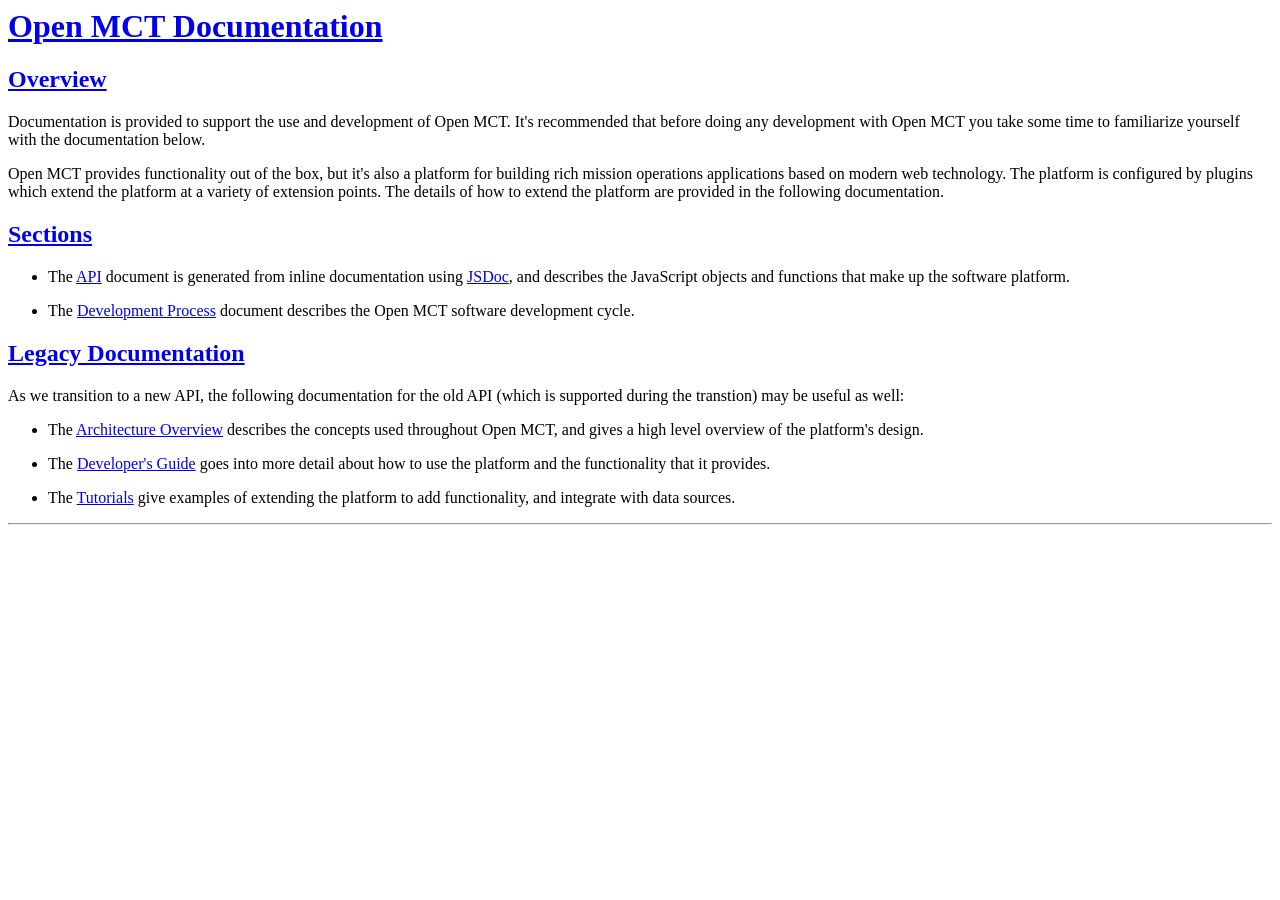
<file: docs/index.html>
<html>
    <head>
        <link rel="stylesheet"
              href="//nasa.github.io/openmct/static/res/css/styles.css">
        <link rel="stylesheet"
              href="//nasa.github.io/openmct/static/res/css/documentation.css">
    </head>
    <body>

<a name="open-mct-documentation" href="#open-mct-documentation"><h1 id="undefinedopen-mct-documentation">Open MCT Documentation</h1>
</a><a name="overview" href="#overview"><h2 id="undefinedoverview">Overview</h2>
</a><p> Documentation is provided to support the use and development of
 Open MCT. It&#39;s recommended that before doing
 any development with Open MCT you take some time to familiarize yourself
 with the documentation below.</p>
<p> Open MCT provides functionality out of the box, but it&#39;s also a platform for
 building rich mission operations applications based on modern web technology. 
 The platform is configured by plugins which extend the platform at a variety
 of extension points. The details of how to
 extend the platform are provided in the following documentation.</p>
<a name="sections" href="#sections"><h2 id="undefinedsections">Sections</h2>
</a><ul>
<li><p>The <a href="api/">API</a> document is generated from inline documentation 
using <a href="http://usejsdoc.org/">JSDoc</a>, and describes the JavaScript objects and
functions that make up the software platform.</p>
</li>
<li><p>The <a href="process/">Development Process</a> document describes the
Open MCT software development cycle.</p>
</li>
</ul>
<a name="legacy-documentation" href="#legacy-documentation"><h2 id="undefinedlegacy-documentation">Legacy Documentation</h2>
</a><p>As we transition to a new API, the following documentation for the old API
(which is supported during the transtion) may be useful as well:</p>
<ul>
<li><p>The <a href="architecture/">Architecture Overview</a> describes the concepts used
throughout Open MCT, and gives a high level overview of the platform&#39;s design.</p>
</li>
<li><p>The <a href="guide/">Developer&#39;s Guide</a> goes into more detail about how to use the
platform and the functionality that it provides.</p>
</li>
<li><p>The <a href="tutorials/">Tutorials</a> give examples of extending the platform to add
functionality, and integrate with data sources.</p>
</li>
</ul>
        <hr>
    </body>
</html>
</file>
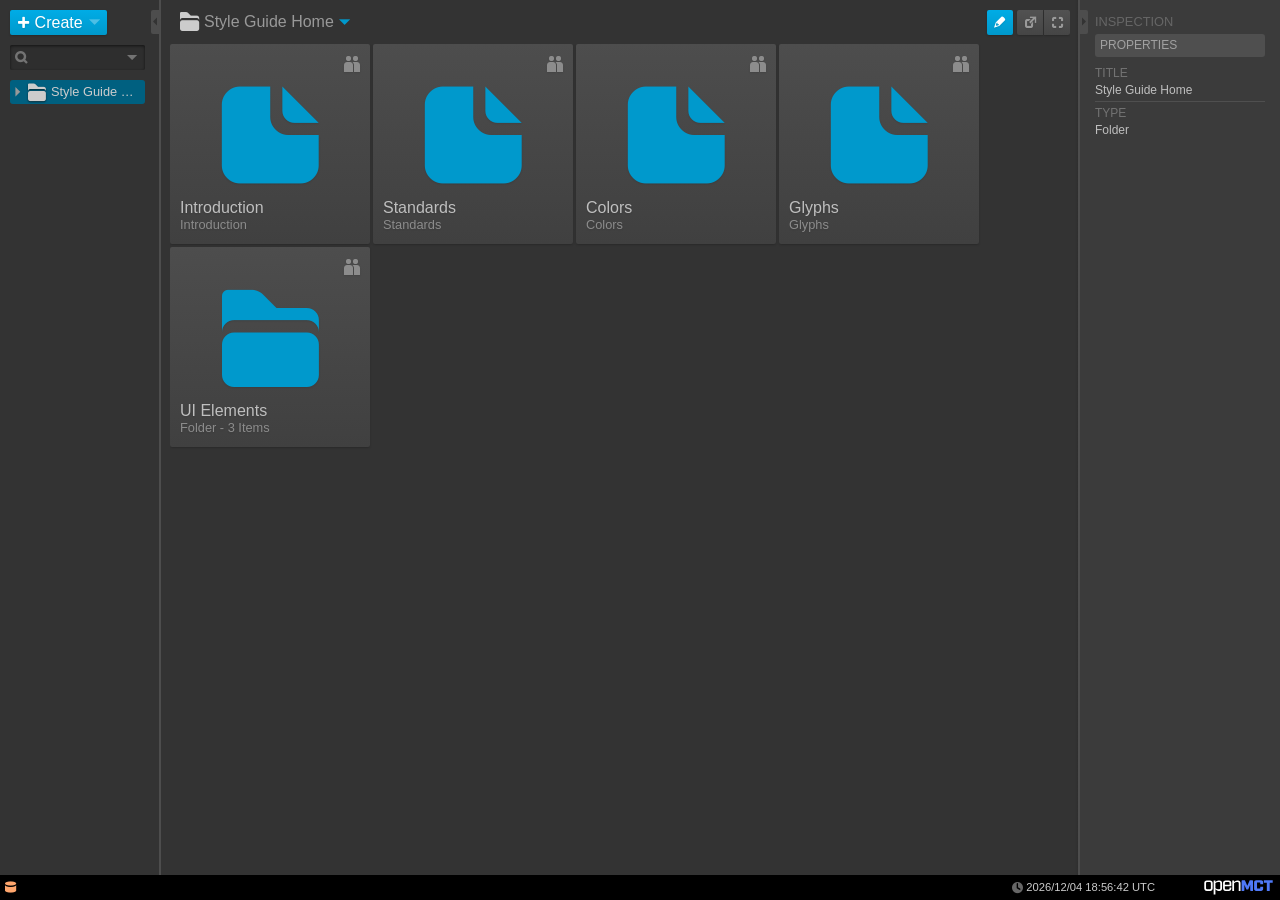
<file: style-guide/index.html>
<!--
 Open MCT, Copyright (c) 2014-2017, United States Government
 as represented by the Administrator of the National Aeronautics and Space
 Administration. All rights reserved.

 Open MCT is licensed under the Apache License, Version 2.0 (the
 "License"); you may not use this file except in compliance with the License.
 You may obtain a copy of the License at
 http://www.apache.org/licenses/LICENSE-2.0.

 Unless required by applicable law or agreed to in writing, software
 distributed under the License is distributed on an "AS IS" BASIS, WITHOUT
 WARRANTIES OR CONDITIONS OF ANY KIND, either express or implied. See the
 License for the specific language governing permissions and limitations
 under the License.

 Open MCT includes source code licensed under additional open source
 licenses. See the Open Source Licenses file (LICENSES.md) included with
 this source code distribution or the Licensing information page available
 at runtime from the About dialog for additional information.
-->
<!doctype html>
<html lang="en">
<head>
    <meta charset="utf-8">
    <meta name="viewport" content="width=device-width, initial-scale=1, maximum-scale=1, user-scalable=no">
    <title></title>
    <script src="require.js">
    </script>
    <script>
        var THIRTY_MINUTES = 30 * 60 * 1000;

        require(['openmct'], function (openmct) {
            [
                'example/styleguide'
            ].forEach(
                openmct.legacyRegistry.enable.bind(openmct.legacyRegistry)
            );
            openmct.install(openmct.plugins.LocalStorage());
            openmct.install(openmct.plugins.Espresso());
            openmct.start();
        });
    </script>
    <link rel="stylesheet" href="platform/commonUI/general/res/css/startup-base.css">
    <link rel="stylesheet" href="platform/commonUI/general/res/css/openmct.css">
    <link rel="icon" type="image/png" href="platform/commonUI/general/res/images/favicons/favicon-32x32.png" sizes="32x32">
    <link rel="icon" type="image/png" href="platform/commonUI/general/res/images/favicons/favicon-96x96.png" sizes="96x96">
    <link rel="icon" type="image/png" href="platform/commonUI/general/res/images/favicons/favicon-16x16.png" sizes="16x16">
    <link rel="shortcut icon" href="platform/commonUI/general/res/images/favicons/favicon.ico">
</head>
<body class="user-environ">
    <div class="l-splash-holder s-splash-holder">
        <div class="l-splash s-splash"></div>
    </div>
</body>
</html>
</file>
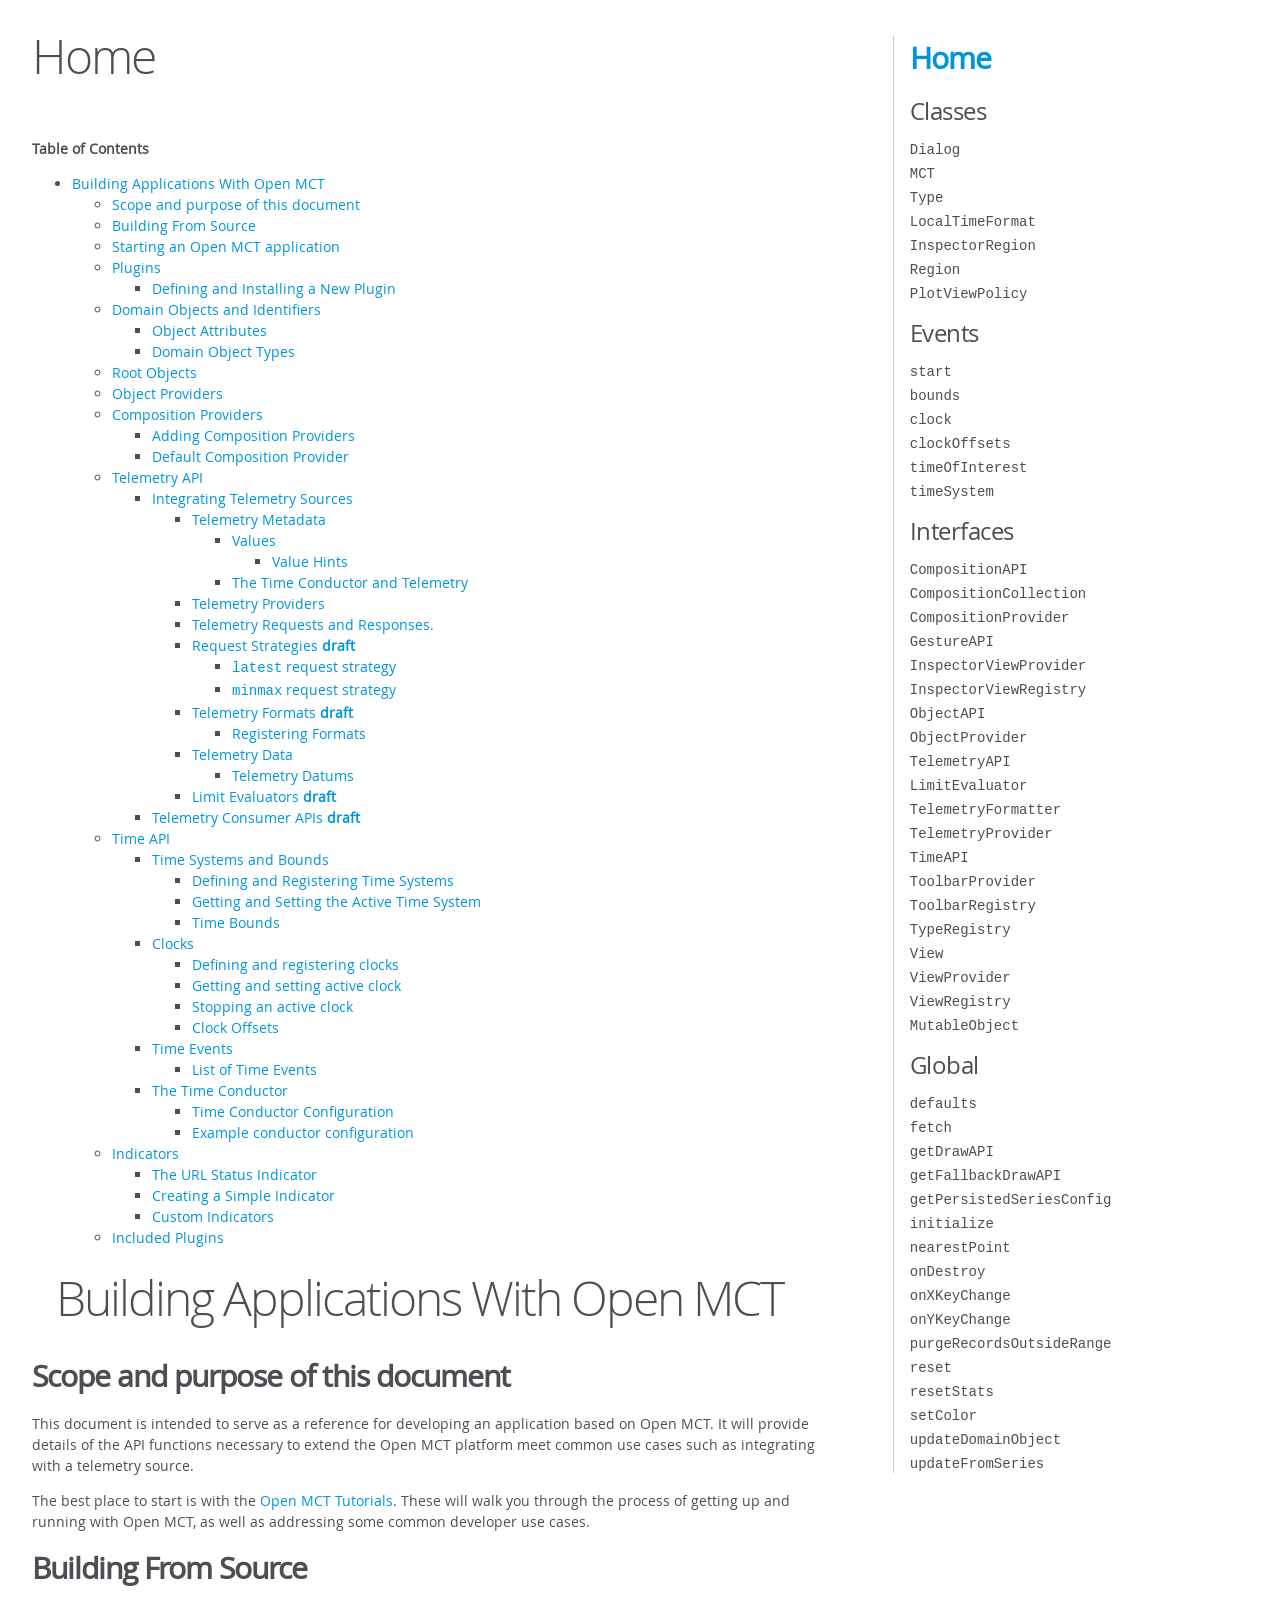
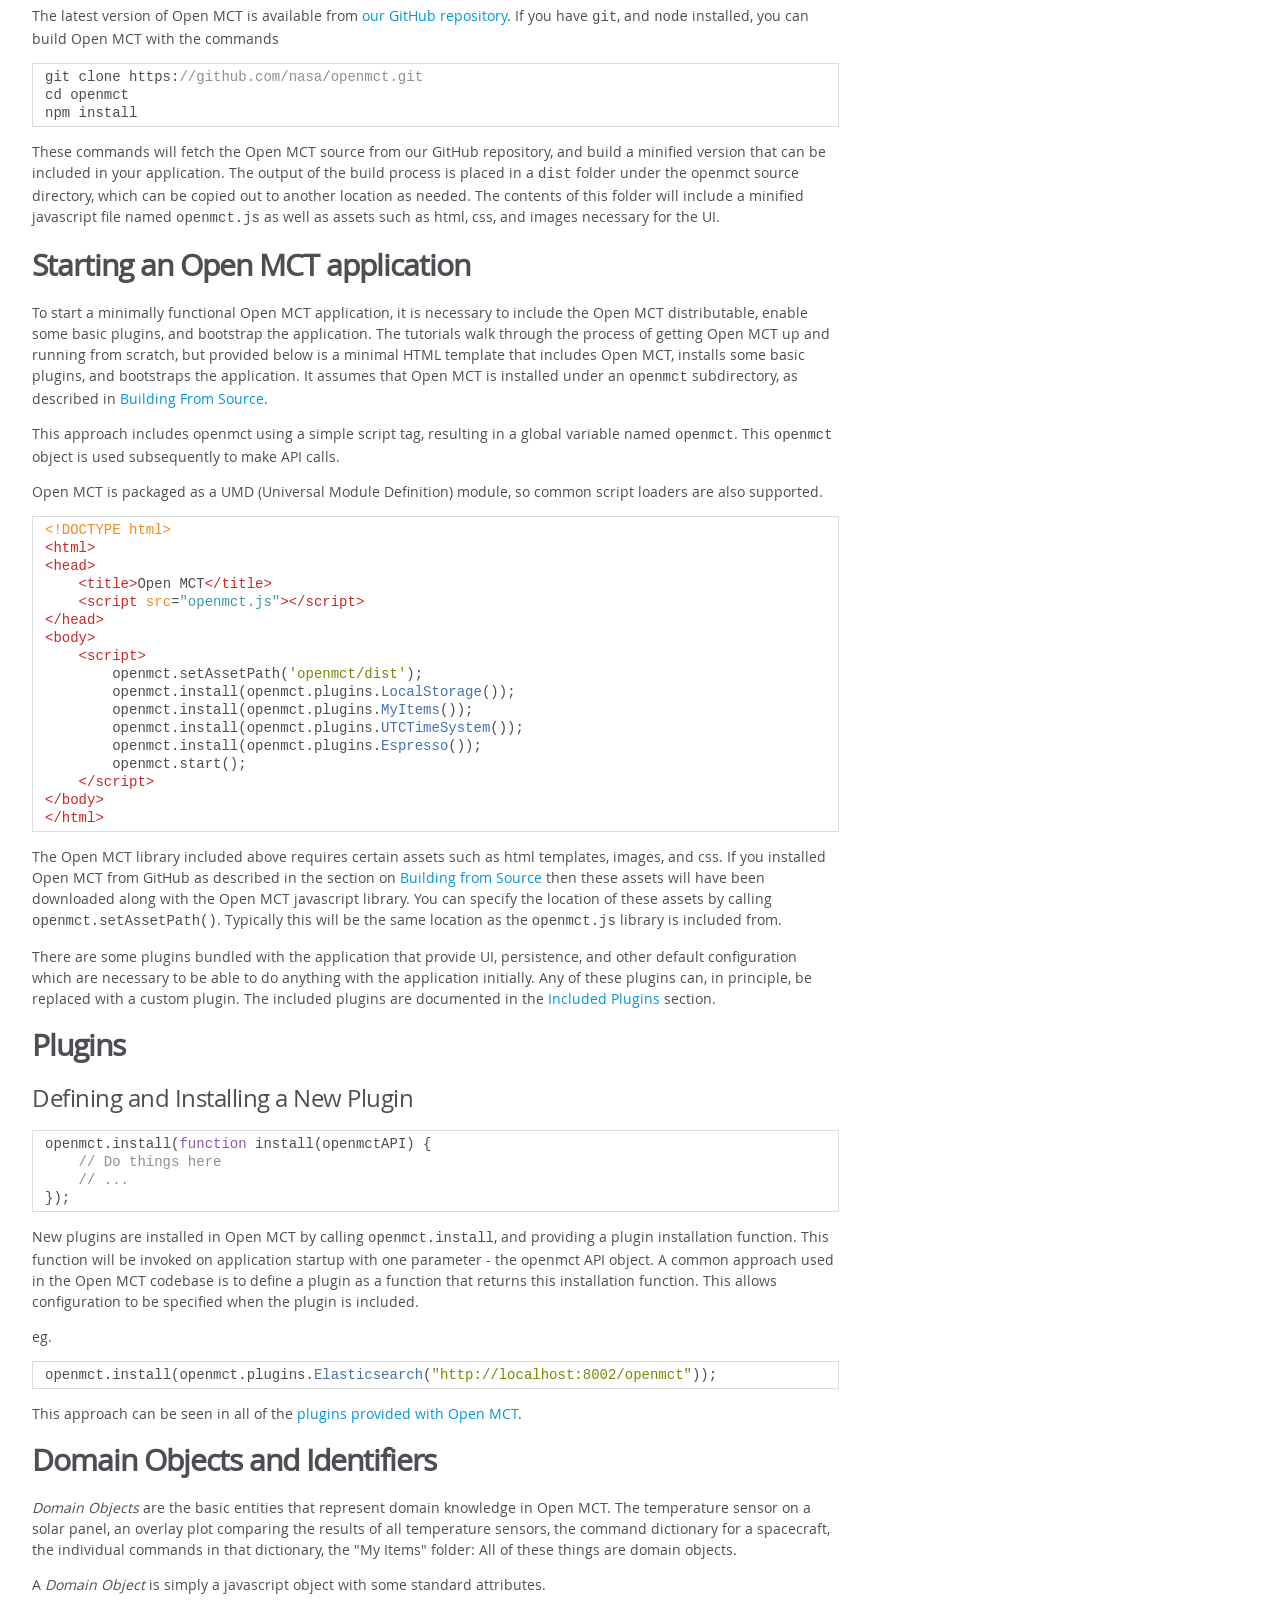
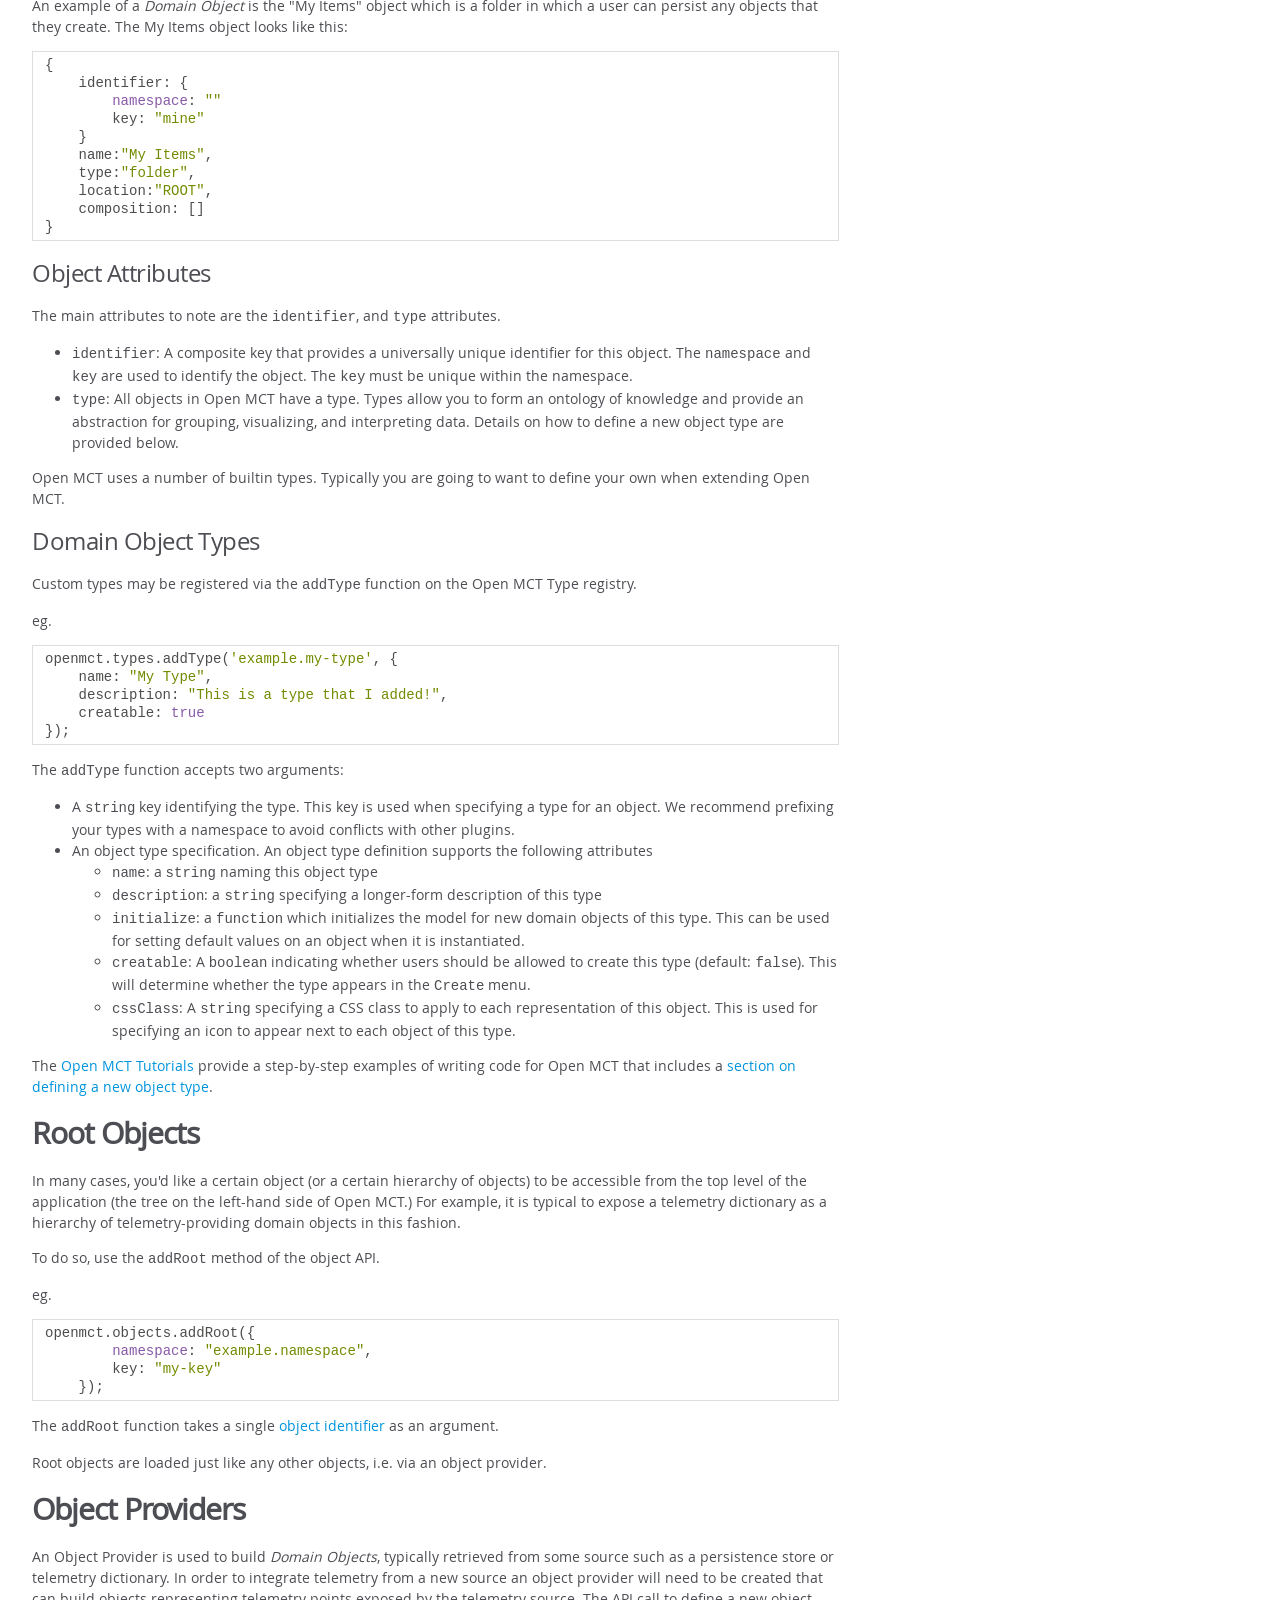
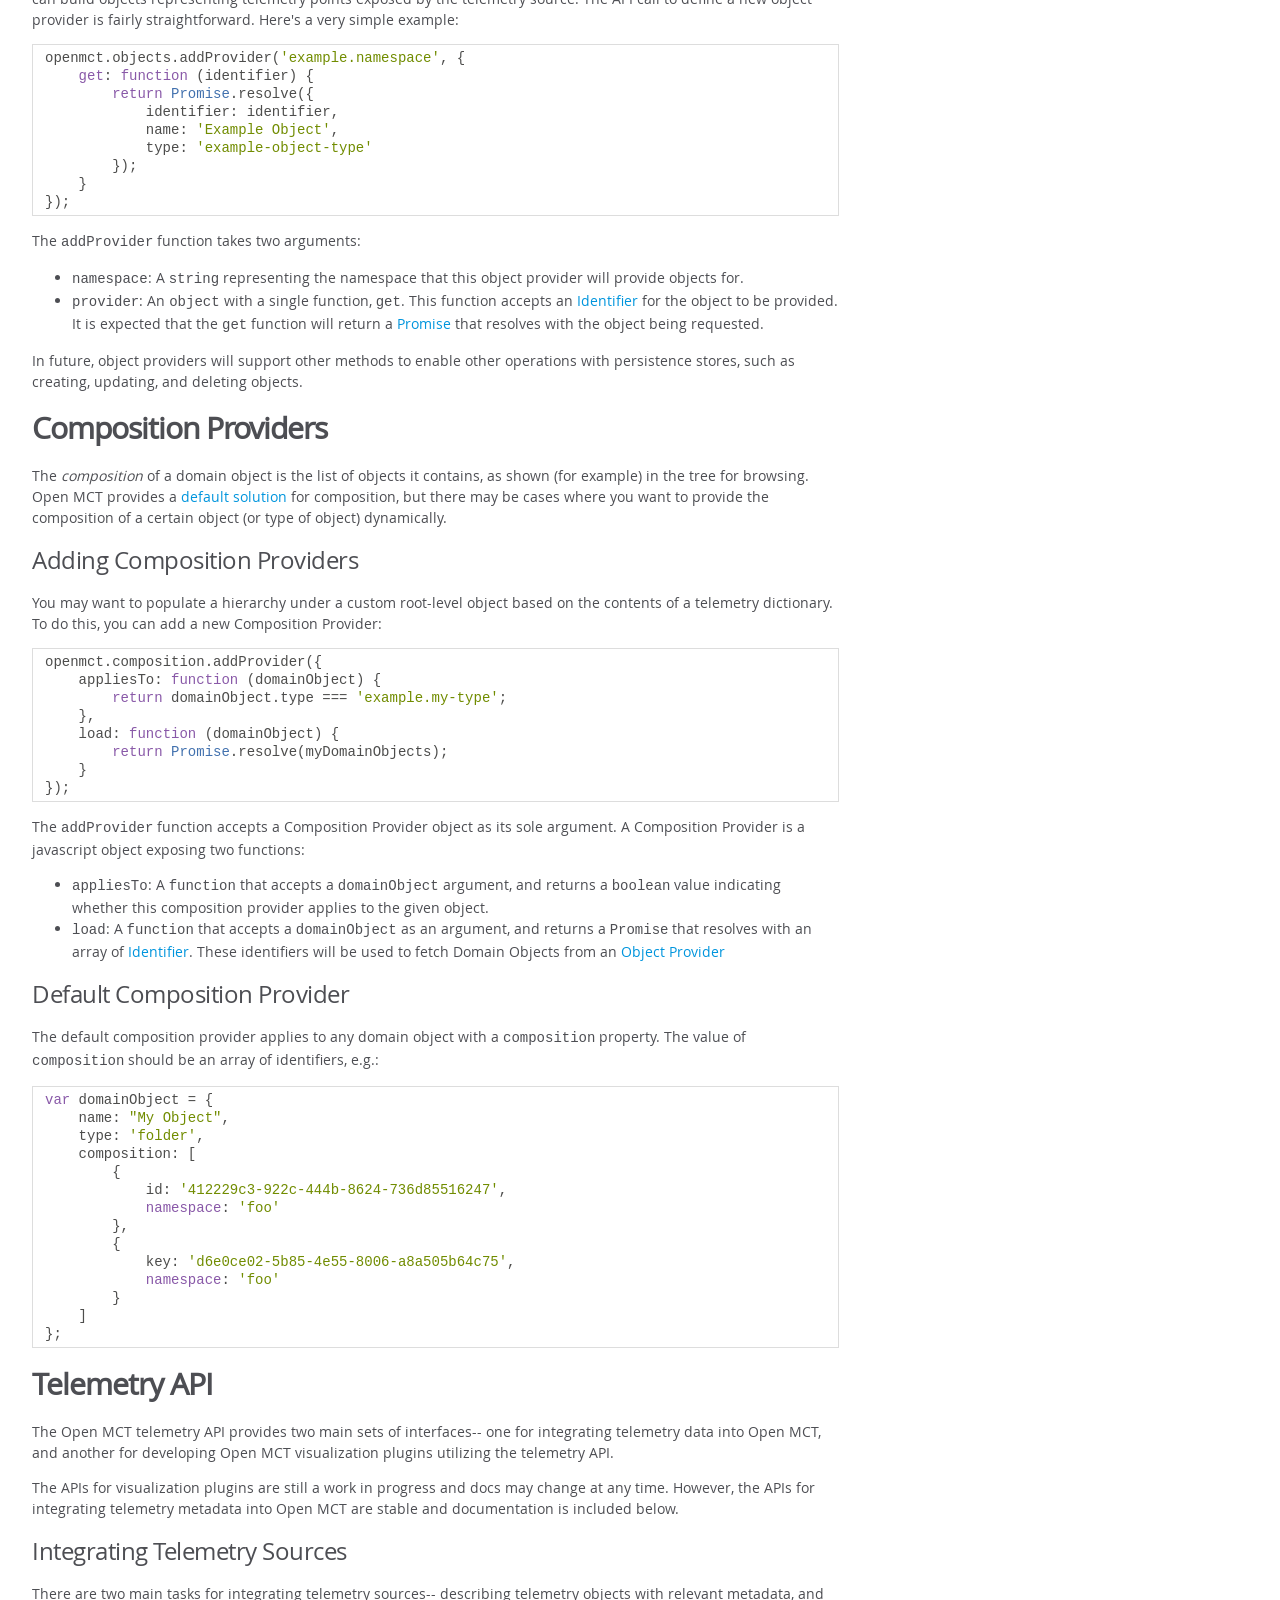
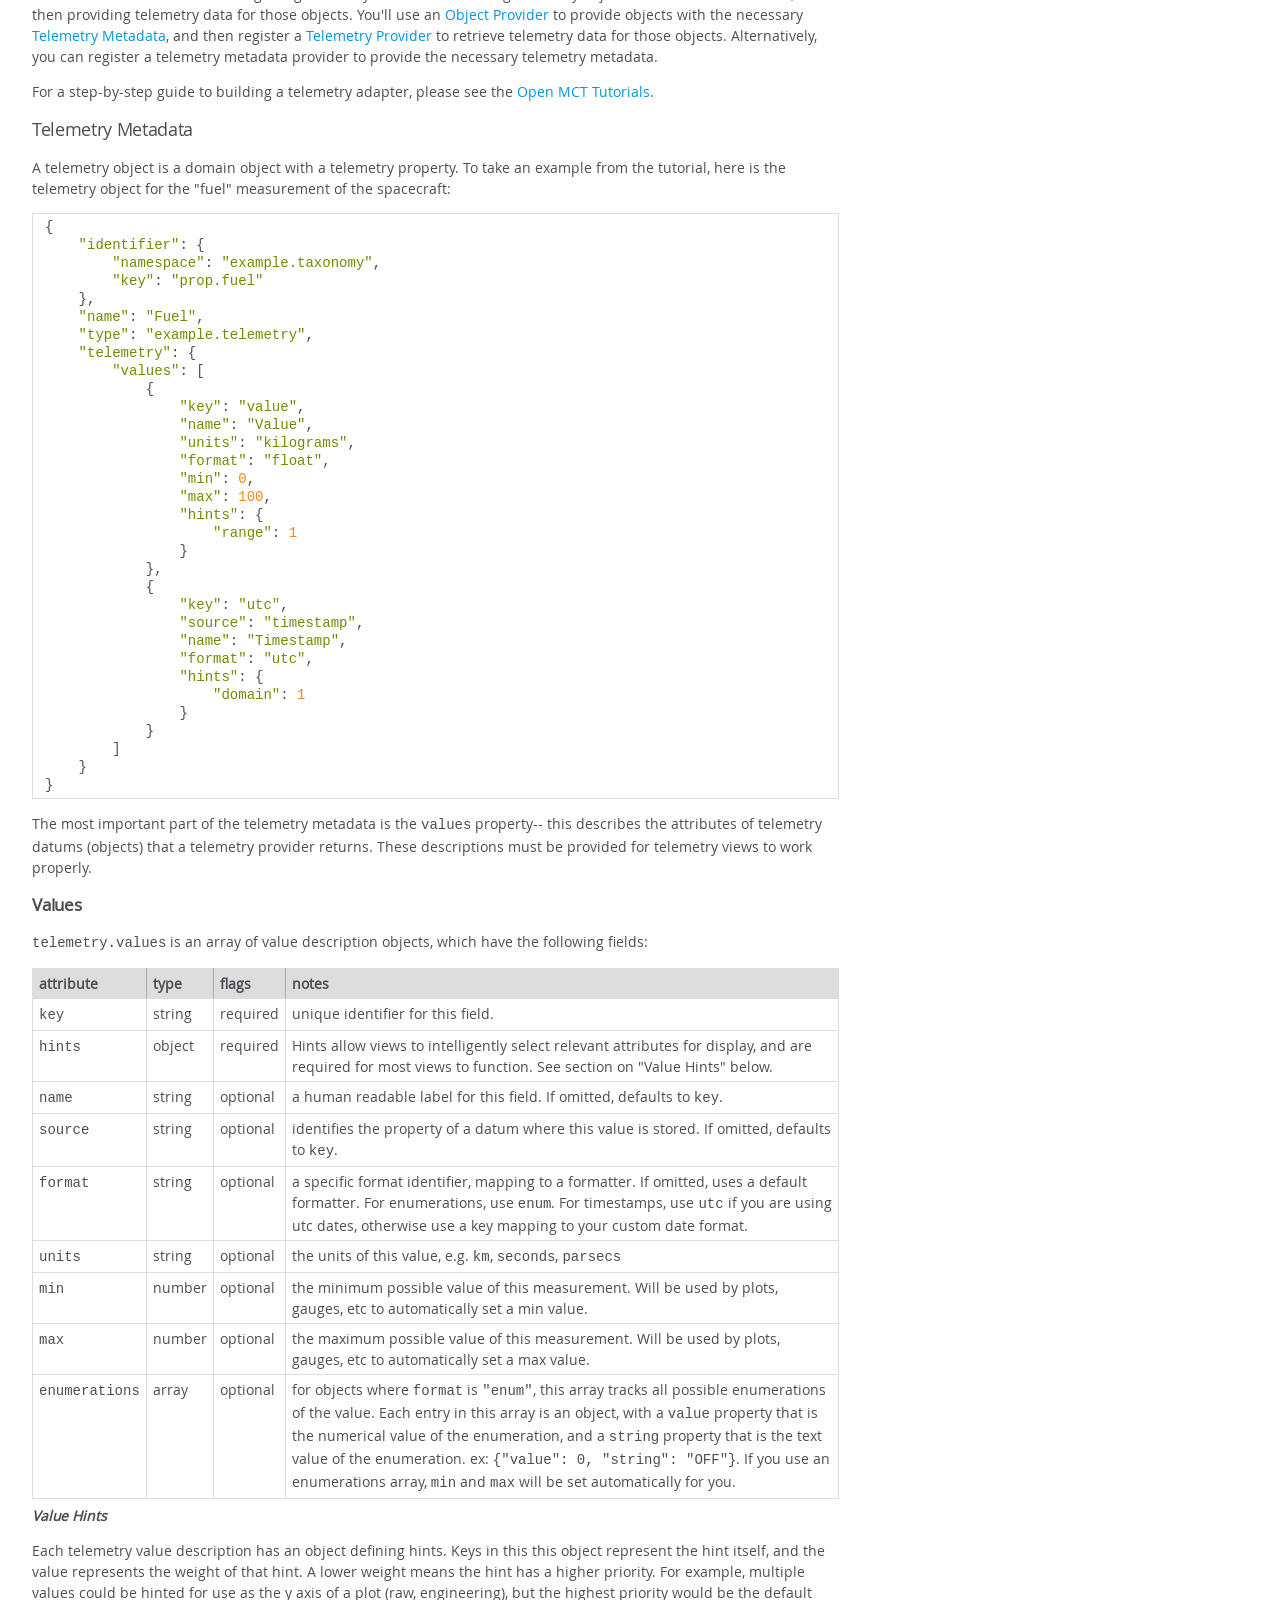
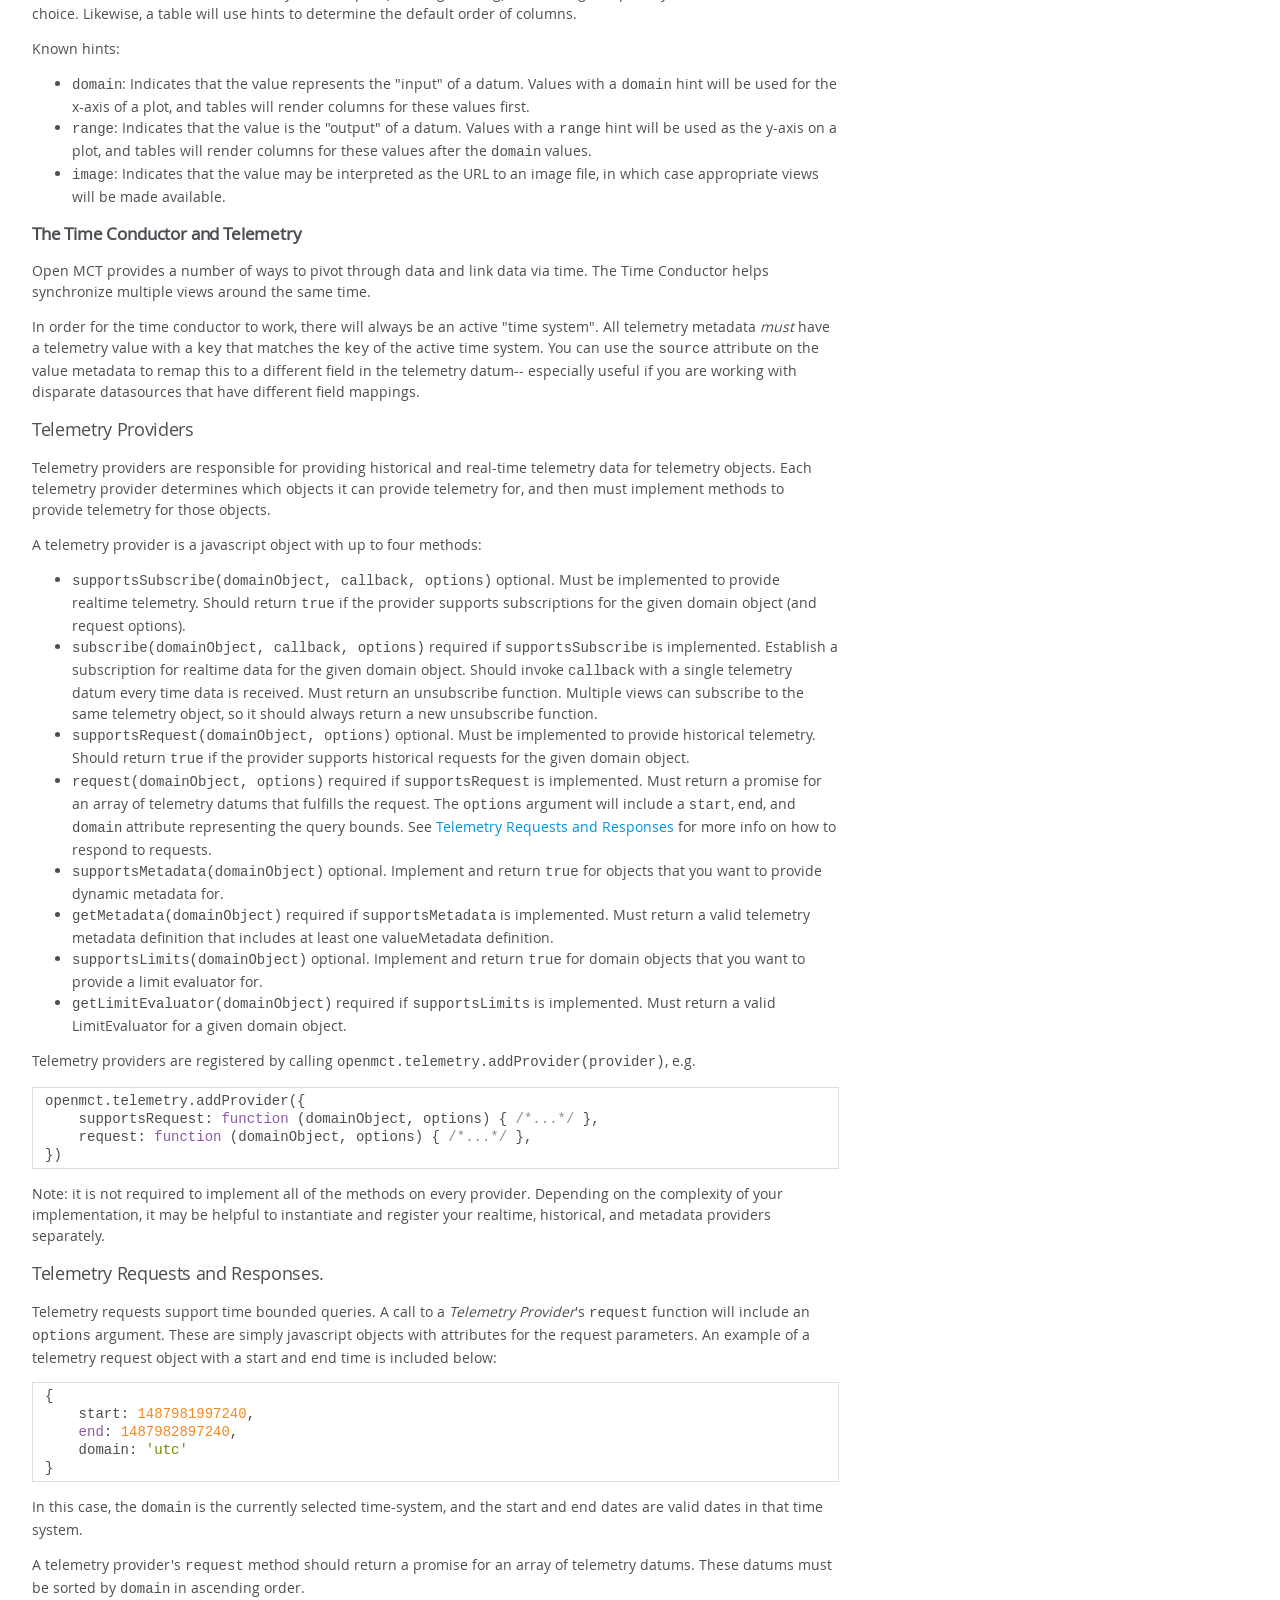
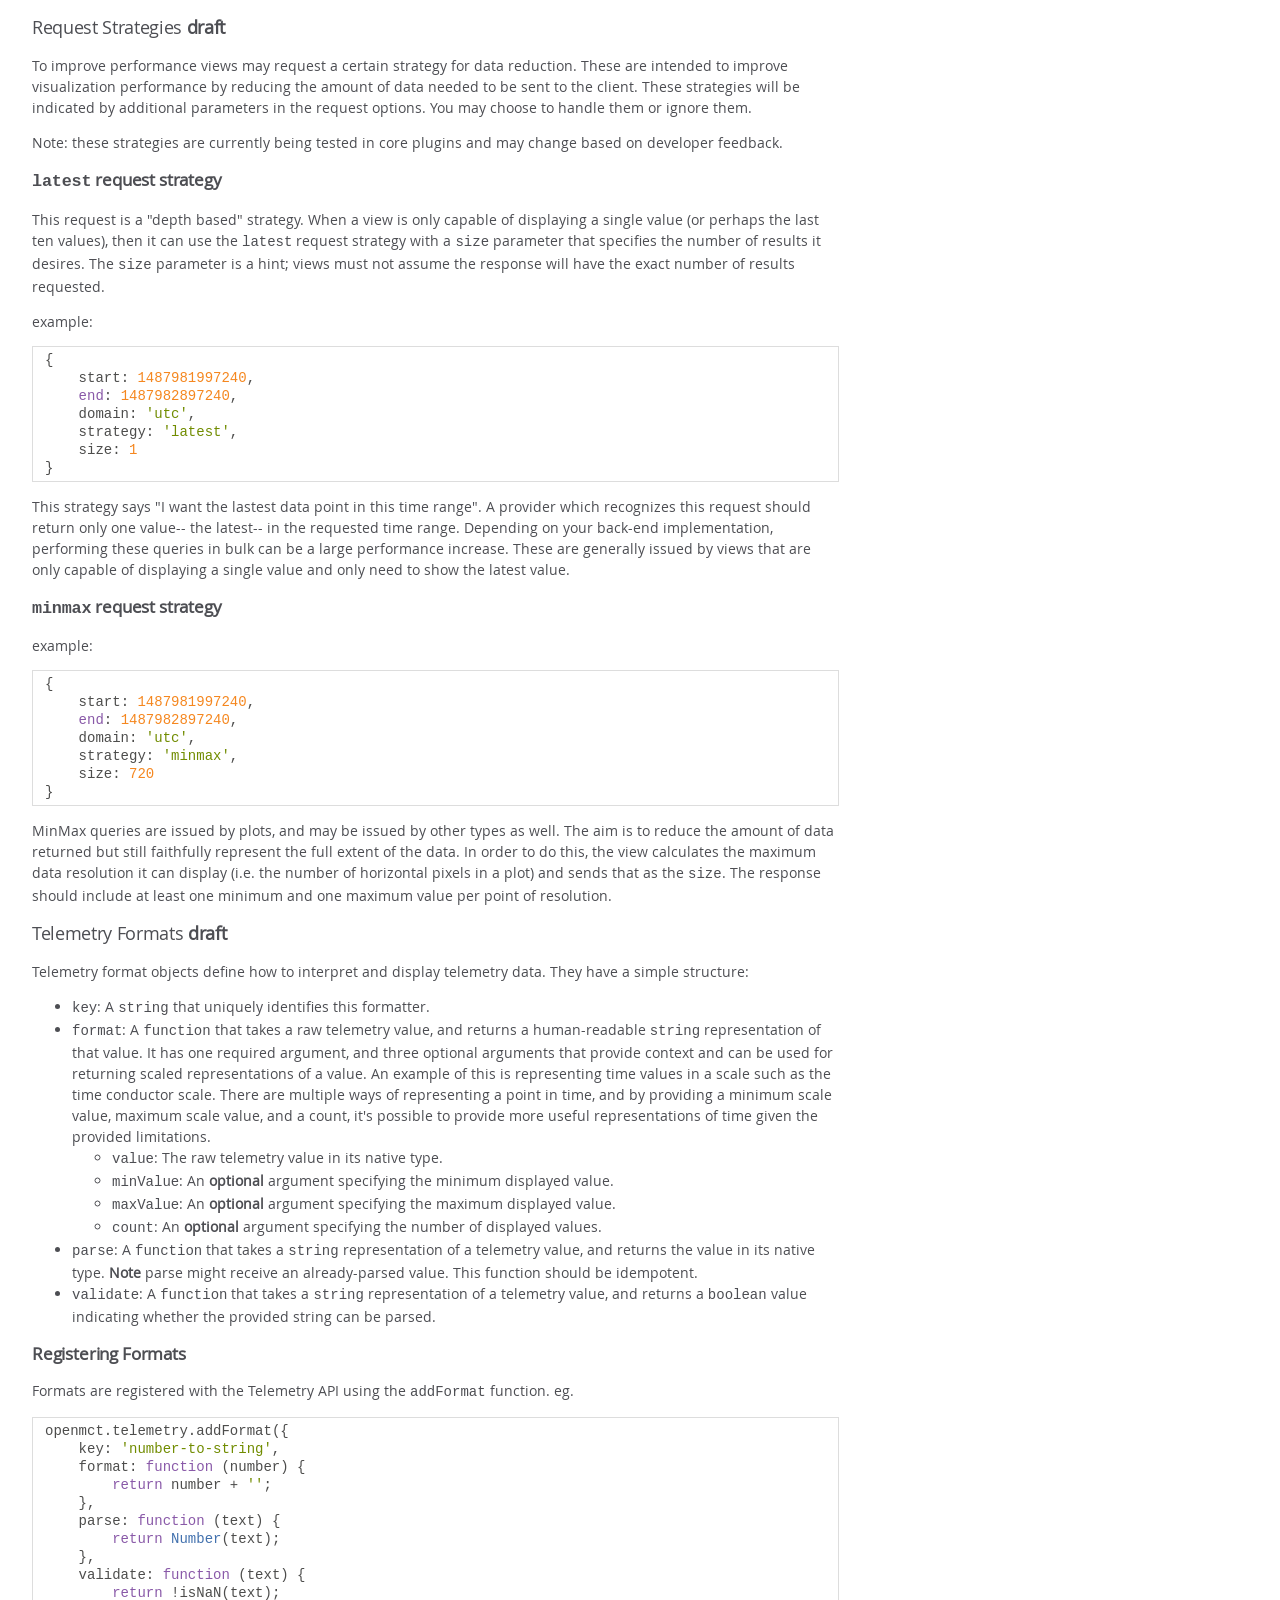
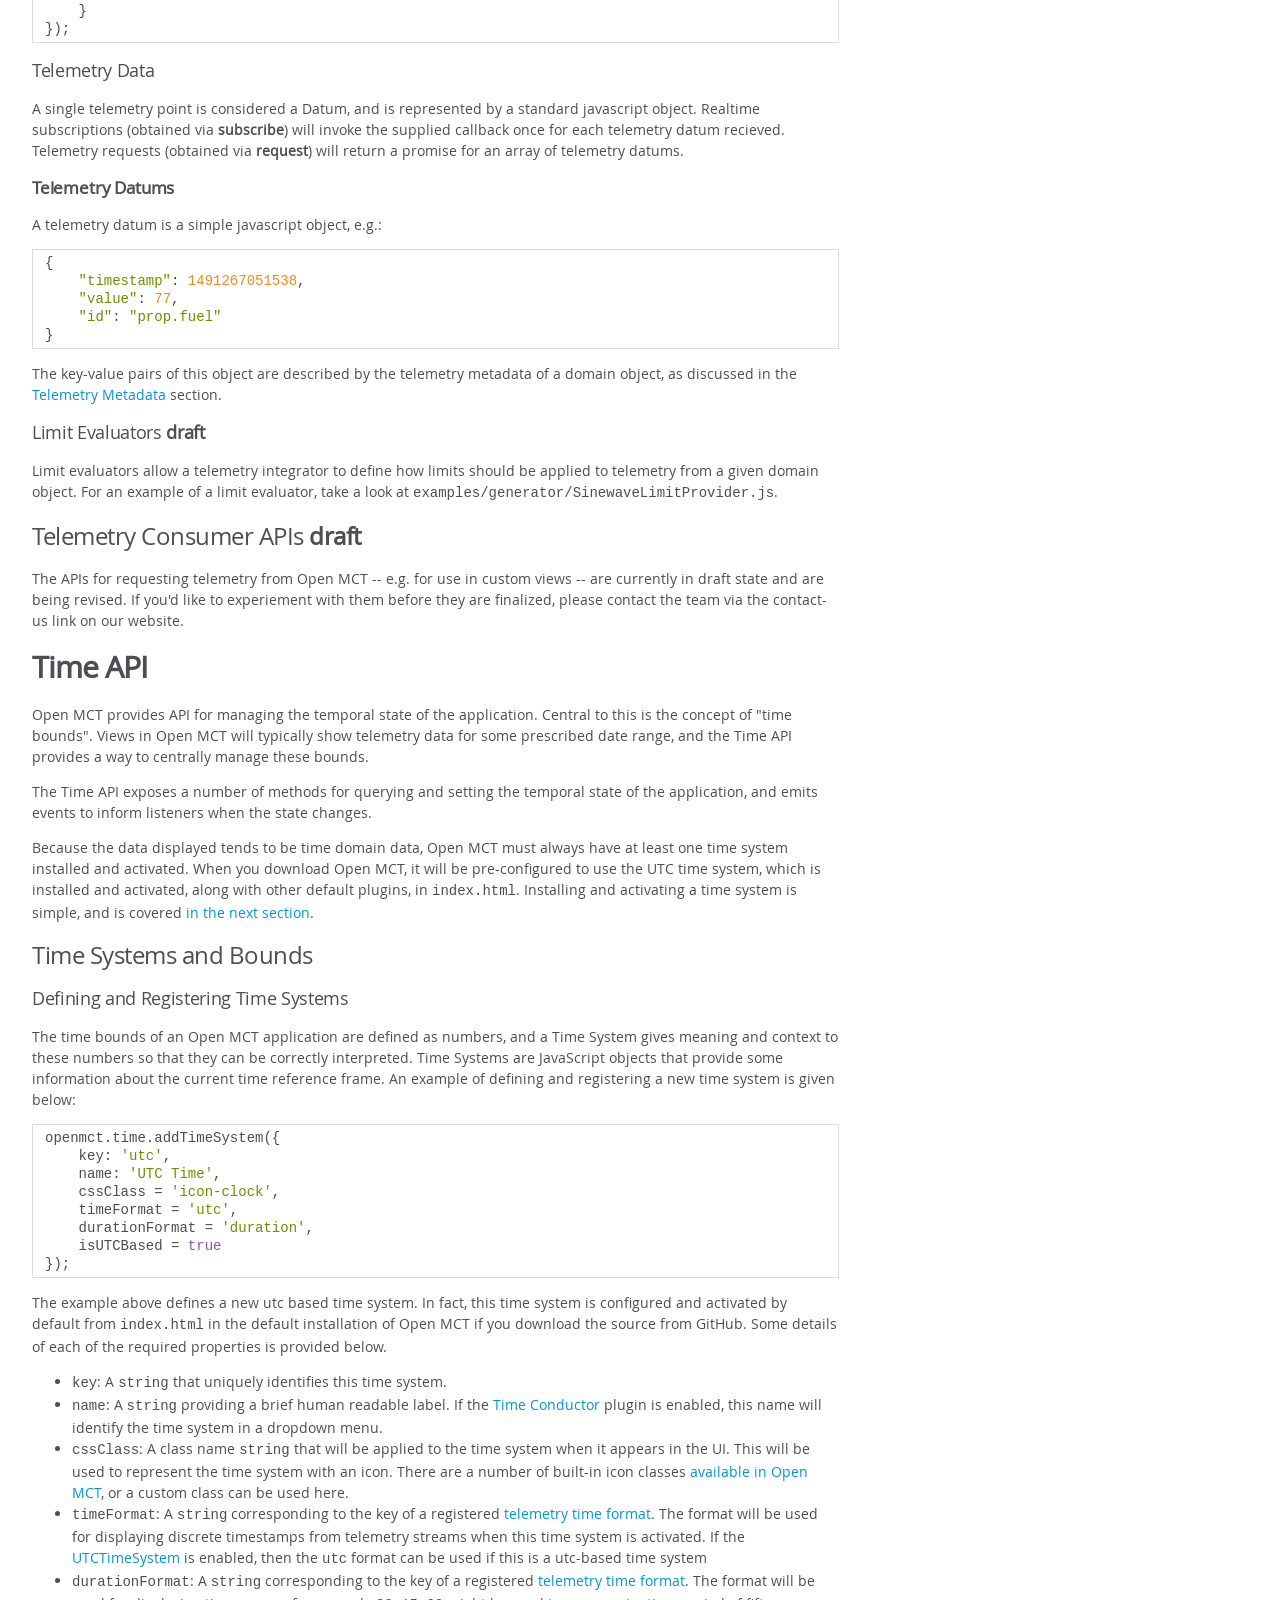
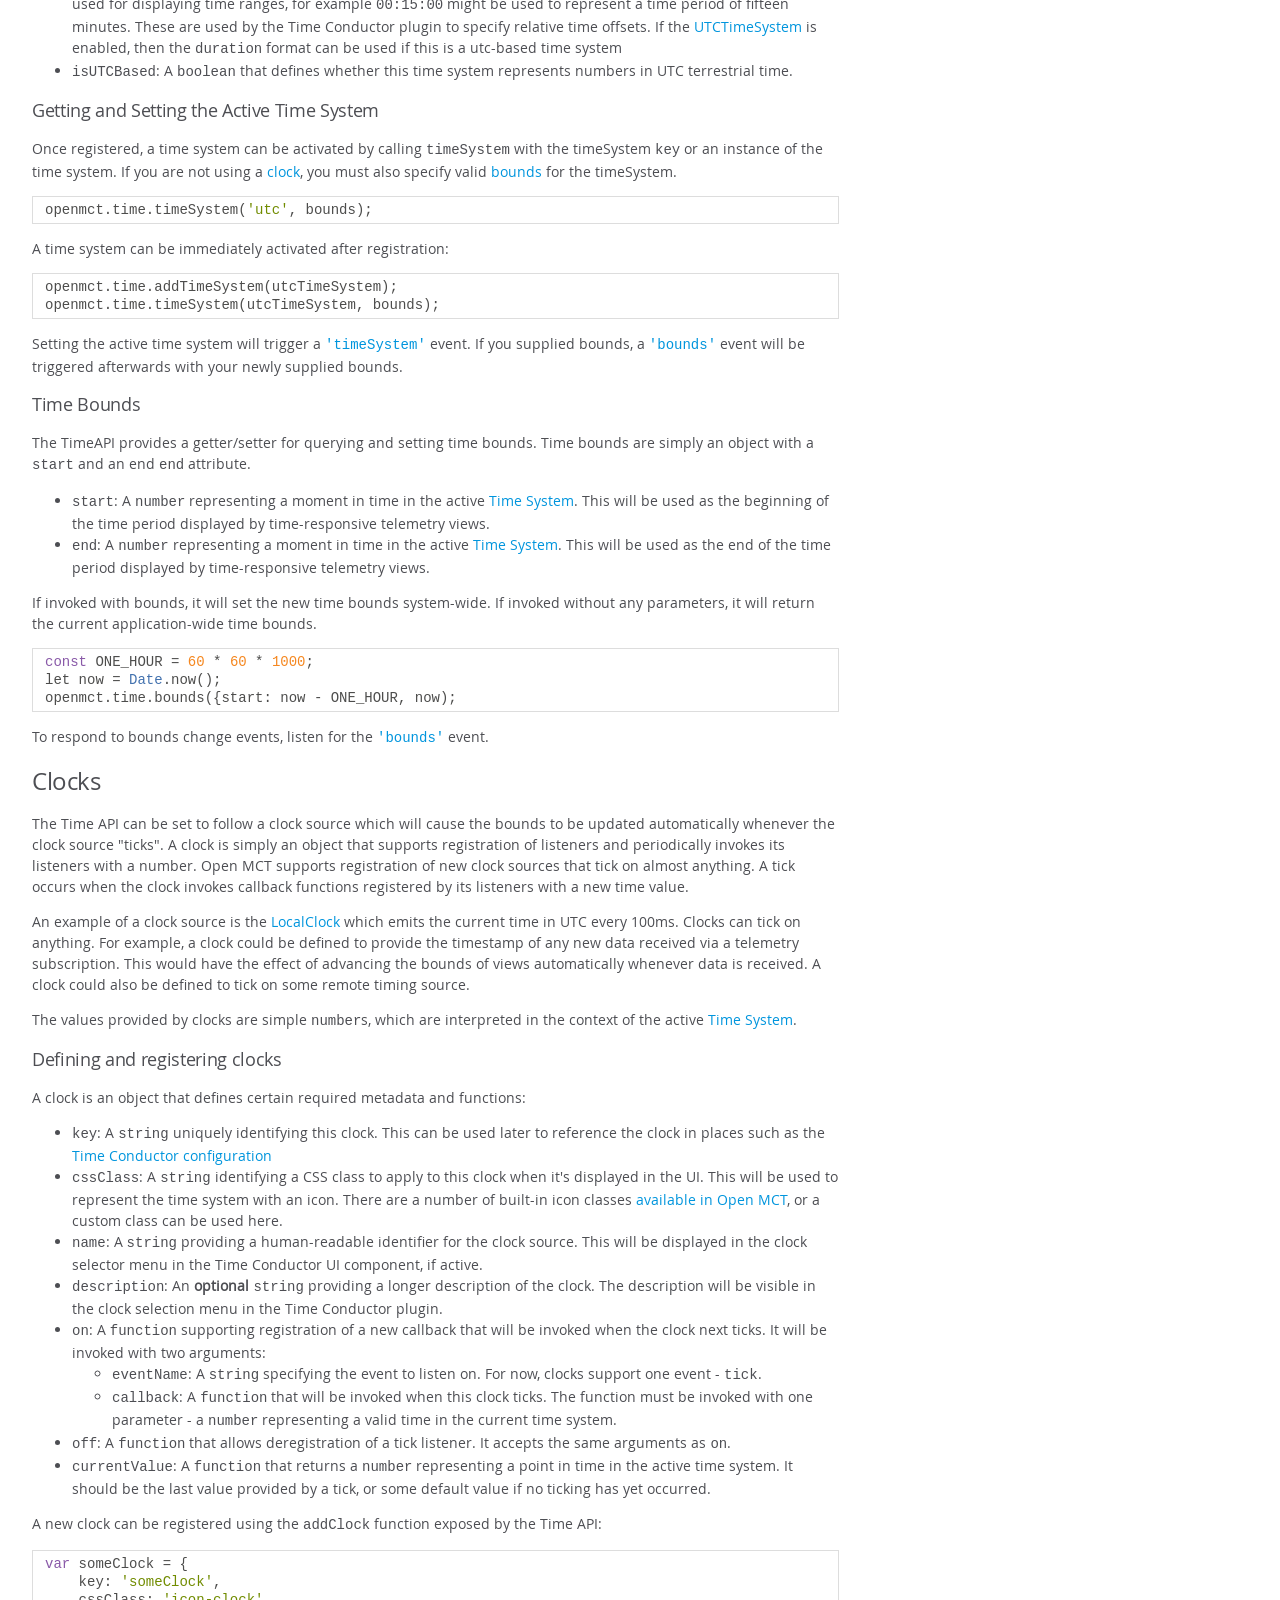
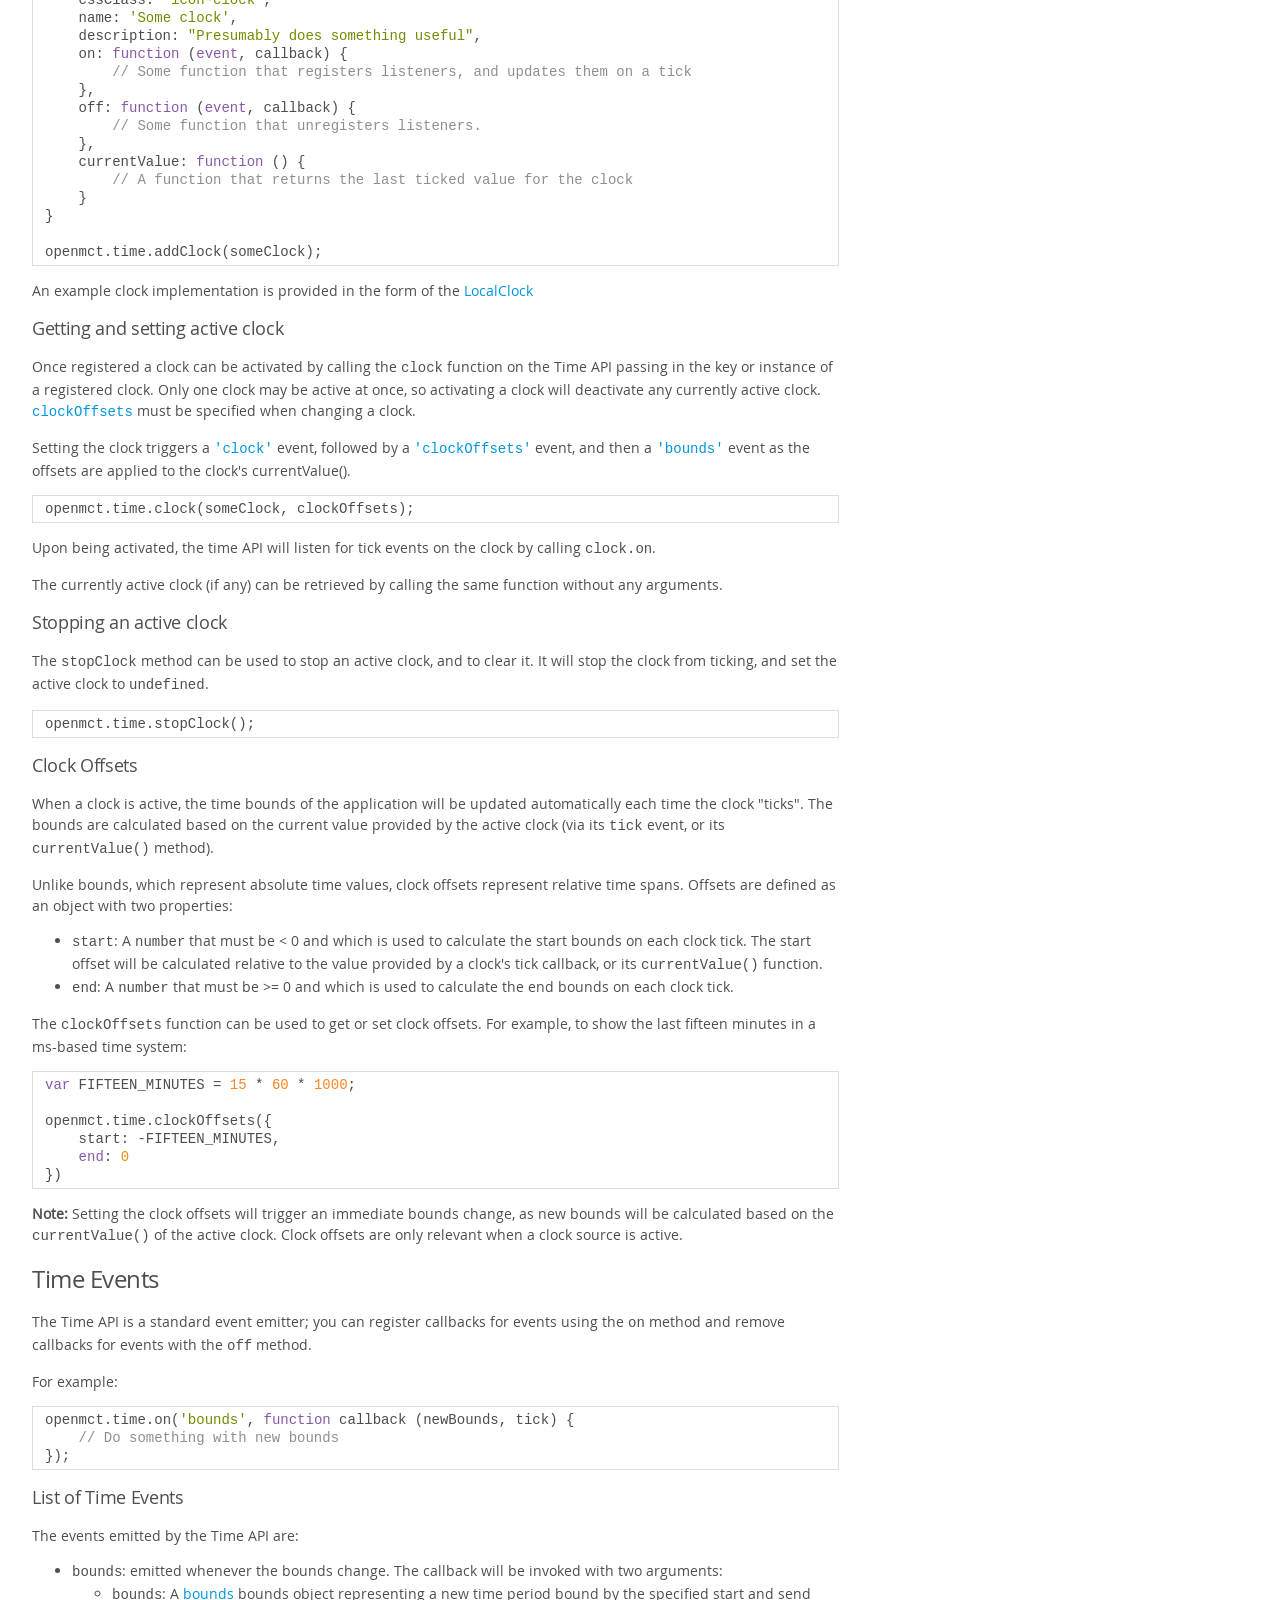
<file: docs/api/index.html>
<!DOCTYPE html>
<html lang="en">
<head>
    <meta charset="utf-8">
    <title>JSDoc: Home</title>

    <script src="scripts/prettify/prettify.js"> </script>
    <script src="scripts/prettify/lang-css.js"> </script>
    <!--[if lt IE 9]>
      <script src="//html5shiv.googlecode.com/svn/trunk/html5.js"></script>
    <![endif]-->
    <link type="text/css" rel="stylesheet" href="styles/prettify-tomorrow.css">
    <link type="text/css" rel="stylesheet" href="styles/jsdoc-default.css">
</head>

<body>

<div id="main">

    <h1 class="page-title">Home</h1>

    



    


    <h3> </h3>










    




    <section>
        <article><!-- START doctoc generated TOC please keep comment here to allow auto update -->
<!-- DON'T EDIT THIS SECTION, INSTEAD RE-RUN doctoc TO UPDATE -->
<p><strong>Table of Contents</strong> </p>
<ul>
<li><a href="#building-applications-with-open-mct">Building Applications With Open MCT</a><ul>
<li><a href="#scope-and-purpose-of-this-document">Scope and purpose of this document</a></li>
<li><a href="#building-from-source">Building From Source</a></li>
<li><a href="#starting-an-open-mct-application">Starting an Open MCT application</a></li>
<li><a href="#plugins">Plugins</a><ul>
<li><a href="#defining-and-installing-a-new-plugin">Defining and Installing a New Plugin</a></li>
</ul>
</li>
<li><a href="#domain-objects-and-identifiers">Domain Objects and Identifiers</a><ul>
<li><a href="#object-attributes">Object Attributes</a></li>
<li><a href="#domain-object-types">Domain Object Types</a></li>
</ul>
</li>
<li><a href="#root-objects">Root Objects</a></li>
<li><a href="#object-providers">Object Providers</a></li>
<li><a href="#composition-providers">Composition Providers</a><ul>
<li><a href="#adding-composition-providers">Adding Composition Providers</a></li>
<li><a href="#default-composition-provider">Default Composition Provider</a></li>
</ul>
</li>
<li><a href="#telemetry-api">Telemetry API</a><ul>
<li><a href="#integrating-telemetry-sources">Integrating Telemetry Sources</a><ul>
<li><a href="#telemetry-metadata">Telemetry Metadata</a><ul>
<li><a href="#values">Values</a><ul>
<li><a href="#value-hints">Value Hints</a></li>
</ul>
</li>
<li><a href="#the-time-conductor-and-telemetry">The Time Conductor and Telemetry</a></li>
</ul>
</li>
<li><a href="#telemetry-providers">Telemetry Providers</a></li>
<li><a href="#telemetry-requests-and-responses">Telemetry Requests and Responses.</a></li>
<li><a href="#request-strategies-draft">Request Strategies <strong>draft</strong></a><ul>
<li><a href="#latest-request-strategy"><code>latest</code> request strategy</a></li>
<li><a href="#minmax-request-strategy"><code>minmax</code> request strategy</a></li>
</ul>
</li>
<li><a href="#telemetry-formats-draft">Telemetry Formats <strong>draft</strong></a><ul>
<li><a href="#registering-formats">Registering Formats</a></li>
</ul>
</li>
<li><a href="#telemetry-data">Telemetry Data</a><ul>
<li><a href="#telemetry-datums">Telemetry Datums</a></li>
</ul>
</li>
<li><a href="#limit-evaluators-draft">Limit Evaluators <strong>draft</strong></a></li>
</ul>
</li>
<li><a href="#telemetry-consumer-apis-draft">Telemetry Consumer APIs <strong>draft</strong></a></li>
</ul>
</li>
<li><a href="#time-api">Time API</a><ul>
<li><a href="#time-systems-and-bounds">Time Systems and Bounds</a><ul>
<li><a href="#defining-and-registering-time-systems">Defining and Registering Time Systems</a></li>
<li><a href="#getting-and-setting-the-active-time-system">Getting and Setting the Active Time System</a></li>
<li><a href="#time-bounds">Time Bounds</a></li>
</ul>
</li>
<li><a href="#clocks">Clocks</a><ul>
<li><a href="#defining-and-registering-clocks">Defining and registering clocks</a></li>
<li><a href="#getting-and-setting-active-clock">Getting and setting active clock</a></li>
<li><a href="#stopping-an-active-clock">Stopping an active clock</a></li>
<li><a href="#clock-offsets">Clock Offsets</a></li>
</ul>
</li>
<li><a href="#time-events">Time Events</a><ul>
<li><a href="#list-of-time-events">List of Time Events</a></li>
</ul>
</li>
<li><a href="#the-time-conductor">The Time Conductor</a><ul>
<li><a href="#time-conductor-configuration">Time Conductor Configuration</a></li>
<li><a href="#example-conductor-configuration">Example conductor configuration</a></li>
</ul>
</li>
</ul>
</li>
<li><a href="#indicators">Indicators</a><ul>
<li><a href="#the-url-status-indicator">The URL Status Indicator</a></li>
<li><a href="#creating-a-simple-indicator">Creating a Simple Indicator</a></li>
<li><a href="#custom-indicators">Custom Indicators</a></li>
</ul>
</li>
<li><a href="#included-plugins">Included Plugins</a></li>
</ul>
</li>
</ul>
<!-- END doctoc generated TOC please keep comment here to allow auto update -->
<h1>Building Applications With Open MCT</h1><h2>Scope and purpose of this document</h2><p>This document is intended to serve as a reference for developing an application 
based on Open MCT. It will provide details of the API functions necessary to 
extend the Open MCT platform meet common use cases such as integrating with a telemetry source. </p>
<p>The best place to start is with the <a href="https://github.com/nasa/openmct-tutorial">Open MCT Tutorials</a>. 
These will walk you through the process of getting up and running with Open 
MCT, as well as addressing some common developer use cases.</p>
<h2>Building From Source</h2><p>The latest version of Open MCT is available from <a href="https://github.com/nasa/openmct">our GitHub repository</a>. 
If you have <code>git</code>, and <code>node</code> installed, you can build Open MCT with the
commands </p>
<pre class="prettyprint source lang-bash"><code>git clone https://github.com/nasa/openmct.git
cd openmct
npm install</code></pre><p>These commands will fetch the Open MCT source from our GitHub repository, and 
build a minified version that can be included in your application. The output 
of the build process is placed in a <code>dist</code> folder under the openmct source 
directory, which can be copied out to another location as needed. The contents 
of this folder will include a minified javascript file named <code>openmct.js</code> as 
well as assets such as html, css, and images necessary for the UI. </p>
<h2>Starting an Open MCT application</h2><p>To start a minimally functional Open MCT application, it is necessary to 
include the Open MCT distributable, enable some basic plugins, and bootstrap 
the application. The tutorials walk through the process of getting Open MCT up 
and running from scratch, but provided below is a minimal HTML template that 
includes Open MCT, installs some basic plugins, and bootstraps the application. 
It assumes that Open MCT is installed under an <code>openmct</code> subdirectory, as 
described in <a href="#building-from-source">Building From Source</a>. </p>
<p>This approach includes openmct using a simple script tag, resulting in a global 
variable named <code>openmct</code>. This <code>openmct</code> object is used subsequently to make 
API calls. </p>
<p>Open MCT is packaged as a UMD (Universal Module Definition) module, so common 
script loaders are also supported.</p>
<pre class="prettyprint source lang-html"><code>&lt;!DOCTYPE html>
&lt;html>
&lt;head>
    &lt;title>Open MCT&lt;/title>
    &lt;script src=&quot;openmct.js&quot;>&lt;/script>
&lt;/head>
&lt;body>
    &lt;script>
        openmct.setAssetPath('openmct/dist');
        openmct.install(openmct.plugins.LocalStorage());
        openmct.install(openmct.plugins.MyItems());
        openmct.install(openmct.plugins.UTCTimeSystem());
        openmct.install(openmct.plugins.Espresso());
        openmct.start();
    &lt;/script>
&lt;/body>
&lt;/html></code></pre><p>The Open MCT library included above requires certain assets such as html 
templates, images, and css. If you installed Open MCT from GitHub as described 
in the section on <a href="#building-from-source">Building from Source</a> then these
assets will have been downloaded along with the Open MCT javascript library. 
You can specify the location of these assets by calling <code>openmct.setAssetPath()</code>. 
Typically this will be the same location as the <code>openmct.js</code> library is 
included from.</p>
<p>There are some plugins bundled with the application that provide UI, 
persistence, and other default configuration which are necessary to be able to 
do anything with the application initially. Any of these plugins can, in 
principle, be replaced with a custom plugin. The included plugins are 
documented in the <a href="#included-plugins">Included Plugins</a> section.  </p>
<h2>Plugins</h2><h3>Defining and Installing a New Plugin</h3><pre class="prettyprint source lang-javascript"><code>openmct.install(function install(openmctAPI) {
    // Do things here
    // ...
});</code></pre><p>New plugins are installed in Open MCT by calling <code>openmct.install</code>, and
providing a plugin installation function. This function will be invoked on 
application startup with one parameter - the openmct API object. A common 
approach used in the Open MCT codebase is to define a plugin as a function that 
returns this installation function. This allows configuration to be specified 
when the plugin is included.</p>
<p>eg.</p>
<pre class="prettyprint source lang-javascript"><code>openmct.install(openmct.plugins.Elasticsearch(&quot;http://localhost:8002/openmct&quot;));</code></pre><p>This approach can be seen in all of the <a href="https://github.com/nasa/openmct/blob/master/src/plugins/plugins.js">plugins provided with Open MCT</a>.</p>
<h2>Domain Objects and Identifiers</h2><p><em>Domain Objects</em> are the basic entities that represent domain knowledge in Open 
MCT.  The temperature sensor on a solar panel, an overlay plot comparing the 
results of all temperature sensors, the command dictionary for a spacecraft, 
the individual commands in that dictionary, the &quot;My Items&quot; folder: All of these 
things are domain objects.</p>
<p>A <em>Domain Object</em> is simply a javascript object with some standard attributes.<br>An example of a <em>Domain Object</em> is the &quot;My Items&quot; object which is a folder in 
which a user can persist any objects that they create. The My Items object 
looks like this: </p>
<pre class="prettyprint source lang-javascript"><code>{
    identifier: {
        namespace: &quot;&quot;
        key: &quot;mine&quot;
    }
    name:&quot;My Items&quot;,
    type:&quot;folder&quot;,
    location:&quot;ROOT&quot;,
    composition: []
}</code></pre><h3>Object Attributes</h3><p>The main attributes to note are the <code>identifier</code>, and <code>type</code> attributes.</p>
<ul>
<li><code>identifier</code>: A composite key that provides a universally unique identifier 
for this object. The <code>namespace</code> and <code>key</code> are used to identify the object.
The <code>key</code> must be unique within the namespace. </li>
<li><code>type</code>: All objects in Open MCT have a type. Types allow you to form an 
ontology of knowledge and provide an abstraction for grouping, visualizing, 
and interpreting data. Details on how to define a new object type are 
provided below. </li>
</ul>
<p>Open MCT uses a number of builtin types. Typically you are going to want to 
define your own when extending Open MCT.</p>
<h3>Domain Object Types</h3><p>Custom types may be registered via the <code>addType</code> function on the Open MCT Type 
registry.</p>
<p>eg.</p>
<pre class="prettyprint source lang-javascript"><code>openmct.types.addType('example.my-type', {
    name: &quot;My Type&quot;,
    description: &quot;This is a type that I added!&quot;,
    creatable: true
});</code></pre><p>The <code>addType</code> function accepts two arguments:</p>
<ul>
<li>A <code>string</code> key identifying the type. This key is used when specifying a type
for an object.  We recommend prefixing your types with a namespace to avoid
conflicts with other plugins.</li>
<li>An object type specification. An object type definition supports the following 
attributes      <ul>
<li><code>name</code>: a <code>string</code> naming this object type</li>
<li><code>description</code>: a <code>string</code> specifying a longer-form description of this type</li>
<li><code>initialize</code>: a <code>function</code> which initializes the model for new domain objects 
of this type. This can be used for setting default values on an object when 
it is instantiated.</li>
<li><code>creatable</code>: A <code>boolean</code> indicating whether users should be allowed to create 
this type (default: <code>false</code>). This will determine whether the type appears 
in the <code>Create</code> menu.</li>
<li><code>cssClass</code>: A <code>string</code> specifying a CSS class to apply to each representation 
of this object. This is used for specifying an icon to appear next to each 
object of this type.</li>
</ul>
</li>
</ul>
<p>The <a href="https://github.com/openmct/openmct-tutorial">Open MCT Tutorials</a> provide a 
step-by-step examples of writing code for Open MCT that includes a <a href="https://github.com/nasa/openmct-tutorial#step-3---providing-objects">section on 
defining a new object type</a>.</p>
<h2>Root Objects</h2><p>In many cases, you'd like a certain object (or a certain hierarchy of objects) 
to be accessible from the top level of the application (the tree on the left-hand 
side of Open MCT.) For example, it is typical to expose a telemetry dictionary 
as a hierarchy of telemetry-providing domain objects in this fashion.</p>
<p>To do so, use the <code>addRoot</code> method of the object API.</p>
<p>eg.</p>
<pre class="prettyprint source lang-javascript"><code>openmct.objects.addRoot({
        namespace: &quot;example.namespace&quot;,
        key: &quot;my-key&quot;
    });</code></pre><p>The <code>addRoot</code> function takes a single <a href="#domain-objects-and-identifiers">object identifier</a> 
as an argument. </p>
<p>Root objects are loaded just like any other objects, i.e. via an object
provider.</p>
<h2>Object Providers</h2><p>An Object Provider is used to build <em>Domain Objects</em>, typically retrieved from 
some source such as a persistence store or telemetry dictionary. In order to 
integrate telemetry from a new source an object provider will need to be created 
that can build objects representing telemetry points exposed by the telemetry 
source. The API call to define a new object provider is fairly straightforward. 
Here's a very simple example:</p>
<pre class="prettyprint source lang-javascript"><code>openmct.objects.addProvider('example.namespace', {
    get: function (identifier) {
        return Promise.resolve({
            identifier: identifier,
            name: 'Example Object',
            type: 'example-object-type'
        });
    }
});</code></pre><p>The <code>addProvider</code> function takes two arguments:</p>
<ul>
<li><code>namespace</code>: A <code>string</code> representing the namespace that this object provider 
will provide objects for.</li>
<li><code>provider</code>: An <code>object</code> with a single function, <code>get</code>. This function accepts an 
<a href="#domain-objects-and-identifiers">Identifier</a> for the object to be provided. 
It is expected that the <code>get</code> function will return a 
<a href="https://developer.mozilla.org/en-US/docs/Web/JavaScript/Reference/Global_Objects/Promise">Promise</a> 
that resolves with the object being requested.</li>
</ul>
<p>In future, object providers will support other methods to enable other operations with persistence stores, such as creating, updating, and deleting objects.</p>
<h2>Composition Providers</h2><p>The <em>composition</em> of a domain object is the list of objects it contains, as
shown (for example) in the tree for browsing. Open MCT provides a
<a href="#default-composition-provider">default solution</a> for composition, but there
may be cases where you want to provide the composition of a certain object
(or type of object) dynamically.</p>
<h3>Adding Composition Providers</h3><p>You may want to populate a hierarchy under a custom root-level object based on 
the contents of a telemetry dictionary. To do this, you can add a new 
Composition Provider:</p>
<pre class="prettyprint source lang-javascript"><code>openmct.composition.addProvider({
    appliesTo: function (domainObject) {
        return domainObject.type === 'example.my-type';
    },
    load: function (domainObject) {
        return Promise.resolve(myDomainObjects);
    }
});</code></pre><p>The <code>addProvider</code> function accepts a Composition Provider object as its sole 
argument. A Composition Provider is a javascript object exposing two functions:</p>
<ul>
<li><code>appliesTo</code>: A <code>function</code> that accepts a <code>domainObject</code> argument, and returns 
a <code>boolean</code> value indicating whether this composition provider applies to the 
given object.</li>
<li><code>load</code>: A <code>function</code> that accepts a <code>domainObject</code> as an argument, and returns
a <code>Promise</code> that resolves with an array of <a href="#domain-objects-and-identifiers">Identifier</a>.
These identifiers will be used to fetch Domain Objects from an <a href="#object-provider">Object Provider</a></li>
</ul>
<h3>Default Composition Provider</h3><p>The default composition provider applies to any domain object with a 
<code>composition</code> property. The value of <code>composition</code> should be an array of 
identifiers, e.g.:</p>
<pre class="prettyprint source lang-javascript"><code>var domainObject = {
    name: &quot;My Object&quot;,
    type: 'folder',
    composition: [
        {
            id: '412229c3-922c-444b-8624-736d85516247',
            namespace: 'foo'
        },
        {
            key: 'd6e0ce02-5b85-4e55-8006-a8a505b64c75',
            namespace: 'foo'
        }
    ]
};</code></pre><h2>Telemetry API</h2><p>The Open MCT telemetry API provides two main sets of interfaces-- one for
integrating telemetry data into Open MCT, and another for developing Open MCT
visualization plugins utilizing the telemetry API.  </p>
<p>The APIs for visualization plugins are still a work in progress and docs may
change at any time.  However, the APIs for integrating telemetry metadata into
Open MCT are stable and documentation is included below.</p>
<h3>Integrating Telemetry Sources</h3><p>There are two main tasks for integrating telemetry sources-- describing telemetry objects with relevant metadata, and then providing telemetry data for those objects.  You'll use an <a href="#object-providers">Object Provider</a> to provide objects with the necessary <a href="#telemetry-metadata">Telemetry Metadata</a>, and then register a <a href="#telemetry-providers">Telemetry Provider</a> to retrieve telemetry data for those objects.  Alternatively, you can register a telemetry metadata provider to provide the necessary telemetry metadata.</p>
<p>For a step-by-step guide to building a telemetry adapter, please see the 
<a href="https://github.com/nasa/openmct-tutorial">Open MCT Tutorials</a>.</p>
<h4>Telemetry Metadata</h4><p>A telemetry object is a domain object with a telemetry property.  To take an example from the tutorial, here is the telemetry object for the &quot;fuel&quot; measurement of the spacecraft:</p>
<pre class="prettyprint source lang-json"><code>{
    &quot;identifier&quot;: {
        &quot;namespace&quot;: &quot;example.taxonomy&quot;,
        &quot;key&quot;: &quot;prop.fuel&quot;
    },
    &quot;name&quot;: &quot;Fuel&quot;,
    &quot;type&quot;: &quot;example.telemetry&quot;,
    &quot;telemetry&quot;: {
        &quot;values&quot;: [
            {
                &quot;key&quot;: &quot;value&quot;,
                &quot;name&quot;: &quot;Value&quot;,
                &quot;units&quot;: &quot;kilograms&quot;,
                &quot;format&quot;: &quot;float&quot;,
                &quot;min&quot;: 0,
                &quot;max&quot;: 100,
                &quot;hints&quot;: {
                    &quot;range&quot;: 1
                }
            },
            {
                &quot;key&quot;: &quot;utc&quot;,
                &quot;source&quot;: &quot;timestamp&quot;,
                &quot;name&quot;: &quot;Timestamp&quot;,
                &quot;format&quot;: &quot;utc&quot;,
                &quot;hints&quot;: {
                    &quot;domain&quot;: 1
                }
            }
        ]
    }
}</code></pre><p>The most important part of the telemetry metadata is the <code>values</code> property-- this describes the attributes of telemetry datums (objects) that a telemetry provider returns.  These descriptions must be provided for telemetry views to work properly.</p>
<h5>Values</h5><p><code>telemetry.values</code> is an array of value description objects, which have the following fields:</p>
<table>
<thead>
<tr>
<th>attribute</th>
<th>type</th>
<th>flags</th>
<th>notes</th>
</tr>
</thead>
<tbody>
<tr>
<td><code>key</code></td>
<td>string</td>
<td>required</td>
<td>unique identifier for this field.  </td>
</tr>
<tr>
<td><code>hints</code></td>
<td>object</td>
<td>required</td>
<td>Hints allow views to intelligently select relevant attributes for display, and are required for most views to function.  See section on &quot;Value Hints&quot; below.</td>
</tr>
<tr>
<td><code>name</code></td>
<td>string</td>
<td>optional</td>
<td>a human readable label for this field.  If omitted, defaults to <code>key</code>.</td>
</tr>
<tr>
<td><code>source</code></td>
<td>string</td>
<td>optional</td>
<td>identifies the property of a datum where this value is stored.  If omitted, defaults to <code>key</code>.</td>
</tr>
<tr>
<td><code>format</code></td>
<td>string</td>
<td>optional</td>
<td>a specific format identifier, mapping to a formatter.  If omitted, uses a default formatter.  For enumerations, use <code>enum</code>.  For timestamps, use <code>utc</code> if you are using utc dates, otherwise use a key mapping to your custom date format.  </td>
</tr>
<tr>
<td><code>units</code></td>
<td>string</td>
<td>optional</td>
<td>the units of this value, e.g. <code>km</code>, <code>seconds</code>, <code>parsecs</code></td>
</tr>
<tr>
<td><code>min</code></td>
<td>number</td>
<td>optional</td>
<td>the minimum possible value of this measurement.  Will be used by plots, gauges, etc to automatically set a min value.</td>
</tr>
<tr>
<td><code>max</code></td>
<td>number</td>
<td>optional</td>
<td>the maximum possible value of this measurement.  Will be used by plots, gauges, etc to automatically set a max value.</td>
</tr>
<tr>
<td><code>enumerations</code></td>
<td>array</td>
<td>optional</td>
<td>for objects where <code>format</code> is <code>&quot;enum&quot;</code>, this array tracks all possible enumerations of the value.  Each entry in this array is an object, with a <code>value</code> property that is the numerical value of the enumeration, and a <code>string</code> property that is the text value of the enumeration.  ex: <code>{&quot;value&quot;: 0, &quot;string&quot;: &quot;OFF&quot;}</code>.  If you use an enumerations array, <code>min</code> and <code>max</code> will be set automatically for you.</td>
</tr>
</tbody>
</table>
<h6>Value Hints</h6><p>Each telemetry value description has an object defining hints.  Keys in this this object represent the hint itself, and the value represents the weight of that hint.  A lower weight means the hint has a higher priority.  For example, multiple values could be hinted for use as the y axis of a plot (raw, engineering), but the highest priority would be the default choice.  Likewise, a table will use hints to determine the default order of columns.</p>
<p>Known hints:</p>
<ul>
<li><code>domain</code>: Indicates that the value represents the &quot;input&quot; of a datum. Values with a <code>domain</code> hint will be used for the x-axis of a plot, and tables will render columns for these values first.</li>
<li><code>range</code>: Indicates that the value is the &quot;output&quot; of a datum.  Values with a <code>range</code> hint will be used as the y-axis on a plot, and tables will render columns for these values after the <code>domain</code> values.</li>
<li><code>image</code>: Indicates that the value may be interpreted as the URL to an image file, in which case appropriate views will be made available.</li>
</ul>
<h5>The Time Conductor and Telemetry</h5><p>Open MCT provides a number of ways to pivot through data and link data via time.  The Time Conductor helps synchronize multiple views around the same time.</p>
<p>In order for the time conductor to work, there will always be an active &quot;time system&quot;.  All telemetry metadata <em>must</em> have a telemetry value with a <code>key</code> that matches the <code>key</code> of the active time system.  You can use the <code>source</code> attribute on the value metadata to remap this to a different field in the telemetry datum-- especially useful if you are working with disparate datasources that have different field mappings.</p>
<h4>Telemetry Providers</h4><p>Telemetry providers are responsible for providing historical and real-time telemetry data for telemetry objects.  Each telemetry provider determines which objects it can provide telemetry for, and then must implement methods to provide telemetry for those objects.</p>
<p>A telemetry provider is a javascript object with up to four methods:</p>
<ul>
<li><code>supportsSubscribe(domainObject, callback, options)</code> optional.  Must be implemented to provide realtime telemetry.  Should return <code>true</code> if the provider supports subscriptions for the given domain object (and request options).</li>
<li><code>subscribe(domainObject, callback, options)</code> required if <code>supportsSubscribe</code> is implemented.  Establish a subscription for realtime data for the given domain object.  Should invoke <code>callback</code> with a single telemetry datum every time data is received.  Must return an unsubscribe function.  Multiple views can subscribe to the same telemetry object, so it should always return a new unsubscribe function.</li>
<li><code>supportsRequest(domainObject, options)</code> optional.  Must be implemented to provide historical telemetry.  Should return <code>true</code> if the provider supports historical requests for the given domain object.</li>
<li><code>request(domainObject, options)</code> required if <code>supportsRequest</code> is implemented.  Must return a promise for an array of telemetry datums that fulfills the request.  The <code>options</code> argument will include a <code>start</code>, <code>end</code>, and <code>domain</code> attribute representing the query bounds.  See <a href="#telemetry-requests-and-responses">Telemetry Requests and Responses</a> for more info on how to respond to requests.</li>
<li><code>supportsMetadata(domainObject)</code> optional.  Implement and return <code>true</code> for objects that you want to provide dynamic metadata for.</li>
<li><code>getMetadata(domainObject)</code> required if <code>supportsMetadata</code> is implemented.  Must return a valid telemetry metadata definition that includes at least one valueMetadata definition.</li>
<li><code>supportsLimits(domainObject)</code> optional.  Implement and return <code>true</code> for domain objects that you want to provide a limit evaluator for.</li>
<li><code>getLimitEvaluator(domainObject)</code> required if <code>supportsLimits</code> is implemented.  Must return a valid LimitEvaluator for a given domain object.</li>
</ul>
<p>Telemetry providers are registered by calling <code>openmct.telemetry.addProvider(provider)</code>, e.g.</p>
<pre class="prettyprint source lang-javascript"><code>openmct.telemetry.addProvider({
    supportsRequest: function (domainObject, options) { /*...*/ },
    request: function (domainObject, options) { /*...*/ },
})</code></pre><p>Note: it is not required to implement all of the methods on every provider.  Depending on the complexity of your implementation, it may be helpful to instantiate and register your realtime, historical, and metadata providers separately.</p>
<h4>Telemetry Requests and Responses.</h4><p>Telemetry requests support time bounded queries. A call to a <em>Telemetry Provider</em>'s <code>request</code> function will include an <code>options</code> argument. These are simply javascript objects with attributes for the request parameters. An example of a telemetry request object with a start and end time is included below:</p>
<pre class="prettyprint source lang-javascript"><code>{
    start: 1487981997240,
    end: 1487982897240,
    domain: 'utc'
}</code></pre><p>In this case, the <code>domain</code> is the currently selected time-system, and the start and end dates are valid dates in that time system.</p>
<p>A telemetry provider's <code>request</code> method should return a promise for an array of telemetry datums.  These datums must be sorted by <code>domain</code> in ascending order.</p>
<h4>Request Strategies <strong>draft</strong></h4><p>To improve performance views may request a certain strategy for data reduction.  These are intended to improve visualization performance by reducing the amount of data needed to be sent to the client.  These strategies will be indicated by additional parameters in the request options.  You may choose to handle them or ignore them.  </p>
<p>Note: these strategies are currently being tested in core plugins and may change based on developer feedback.</p>
<h5><code>latest</code> request strategy</h5><p>This request is a &quot;depth based&quot; strategy.  When a view is only capable of
displaying a single value (or perhaps the last ten values), then it can
use the <code>latest</code> request strategy with a <code>size</code> parameter that specifies
the number of results it desires.  The <code>size</code> parameter is a hint; views
must not assume the response will have the exact number of results requested.</p>
<p>example:</p>
<pre class="prettyprint source lang-javascript"><code>{
    start: 1487981997240,
    end: 1487982897240,
    domain: 'utc',
    strategy: 'latest',
    size: 1
}</code></pre><p>This strategy says &quot;I want the lastest data point in this time range&quot;.  A provider which recognizes this request should return only one value-- the latest-- in the requested time range.  Depending on your back-end implementation, performing these queries in bulk can be a large performance increase.  These are generally issued by views that are only capable of displaying a single value and only need to show the latest value.</p>
<h5><code>minmax</code> request strategy</h5><p>example:</p>
<pre class="prettyprint source lang-javascript"><code>{
    start: 1487981997240,
    end: 1487982897240,
    domain: 'utc',
    strategy: 'minmax',
    size: 720
}</code></pre><p>MinMax queries are issued by plots, and may be issued by other types as well.  The aim is to reduce the amount of data returned but still faithfully represent the full extent of the data.  In order to do this, the view calculates the maximum data resolution it can display (i.e. the number of horizontal pixels in a plot) and sends that as the <code>size</code>.  The response should include at least one minimum and one maximum value per point of resolution.</p>
<h4>Telemetry Formats <strong>draft</strong></h4><p>Telemetry format objects define how to interpret and display telemetry data. 
They have a simple structure:</p>
<ul>
<li><code>key</code>: A <code>string</code> that uniquely identifies this formatter.</li>
<li><code>format</code>: A <code>function</code> that takes a raw telemetry value, and returns a 
human-readable <code>string</code> representation of that value. It has one required 
argument, and three optional arguments that provide context and can be used 
for returning scaled representations of a value. An example of this is 
representing time values in a scale such as the time conductor scale. There 
are multiple ways of representing a point in time, and by providing a minimum
scale value, maximum scale value, and a count, it's possible to provide more
useful representations of time given the provided limitations.  <ul>
<li><code>value</code>: The raw telemetry value in its native type.</li>
<li><code>minValue</code>: An <strong>optional</strong> argument specifying the minimum displayed 
value.</li>
<li><code>maxValue</code>: An <strong>optional</strong> argument specifying the maximum displayed 
value.</li>
<li><code>count</code>: An <strong>optional</strong> argument specifying the number of displayed 
values.</li>
</ul>
</li>
<li><code>parse</code>: A <code>function</code> that takes a <code>string</code> representation of a telemetry 
value, and returns the value in its native type. <strong>Note</strong> parse might receive an already-parsed value.  This function should be idempotent.</li>
<li><code>validate</code>: A <code>function</code> that takes a <code>string</code> representation of a telemetry 
value, and returns a <code>boolean</code> value indicating whether the provided string
can be parsed.</li>
</ul>
<h5>Registering Formats</h5><p>Formats are registered with the Telemetry API using the <code>addFormat</code> function. eg.</p>
<pre class="prettyprint source lang-javascript"><code>openmct.telemetry.addFormat({
    key: 'number-to-string',
    format: function (number) {
        return number + '';
    },
    parse: function (text) {
        return Number(text);
    },
    validate: function (text) {
        return !isNaN(text);
    }
});</code></pre><h4>Telemetry Data</h4><p>A single telemetry point is considered a Datum, and is represented by a standard
javascript object.  Realtime subscriptions (obtained via <strong>subscribe</strong>) will 
invoke the supplied callback once for each telemetry datum recieved.  Telemetry
requests (obtained via <strong>request</strong>) will return a promise for an array of 
telemetry datums.</p>
<h5>Telemetry Datums</h5><p>A telemetry datum is a simple javascript object, e.g.:</p>
<pre class="prettyprint source lang-json"><code>{
    &quot;timestamp&quot;: 1491267051538,
    &quot;value&quot;: 77,
    &quot;id&quot;: &quot;prop.fuel&quot;
}</code></pre><p>The key-value pairs of this object are described by the telemetry metadata of
a domain object, as discussed in the <a href="#telemetry-metadata">Telemetry Metadata</a>
section.</p>
<h4>Limit Evaluators <strong>draft</strong></h4><p>Limit evaluators allow a telemetry integrator to define how limits should be 
applied to telemetry from a given domain object.  For an example of a limit 
evaluator, take a look at <code>examples/generator/SinewaveLimitProvider.js</code>.</p>
<h3>Telemetry Consumer APIs <strong>draft</strong></h3><p>The APIs for requesting telemetry from Open MCT -- e.g. for use in custom views -- are currently in draft state and are being revised.  If you'd like to experiement with them before they are finalized, please contact the team via the contact-us link on our website.</p>
<h2>Time API</h2><p>Open MCT provides API for managing the temporal state of the application.
Central to this is the concept of &quot;time bounds&quot;. Views in Open MCT will 
typically show telemetry data for some prescribed date range, and the Time API 
provides a way to centrally manage these bounds.</p>
<p>The Time API exposes a number of methods for querying and setting the temporal 
state of the application, and emits events to inform listeners when the state changes.</p>
<p>Because the data displayed tends to be time domain data, Open MCT must always 
have at least one time system installed and activated. When you download Open
MCT, it will be pre-configured to use the UTC time system, which is installed and activated, along with other default plugins, in <code>index.html</code>. Installing and activating a time system is simple, and is covered 
<a href="#defining-and-registering-time-systems">in the next section</a>. </p>
<h3>Time Systems and Bounds</h3><h4>Defining and Registering Time Systems</h4><p>The time bounds of an Open MCT application are defined as numbers, and a Time 
System gives meaning and context to these numbers so that they can be correctly 
interpreted. Time Systems are JavaScript objects that provide some information 
about the current time reference frame. An example of defining and registering 
a new time system is given below:</p>
<pre class="prettyprint source lang-javascript"><code>openmct.time.addTimeSystem({
    key: 'utc',
    name: 'UTC Time',
    cssClass = 'icon-clock',
    timeFormat = 'utc',
    durationFormat = 'duration',
    isUTCBased = true
});</code></pre><p>The example above defines a new utc based time system. In fact, this time system 
is configured and activated by default from <code>index.html</code> in the default 
installation of Open MCT if you download the source from GitHub. Some details of 
each of the required properties is provided below.</p>
<ul>
<li><code>key</code>: A <code>string</code> that uniquely identifies this time system.</li>
<li><code>name</code>: A <code>string</code> providing a brief human readable label. If the <a href="#the-time-conductor">Time Conductor</a> 
plugin is enabled, this name will identify the time system in a dropdown menu.</li>
<li><code>cssClass</code>: A class name <code>string</code> that will be applied to the time system when 
it appears in the UI. This will be used to represent the time system with an icon. 
There are a number of built-in icon classes <a href="https://github.com/nasa/openmct/blob/master/platform/commonUI/general/res/sass/_glyphs.scss">available in Open MCT</a>, 
or a custom class can be used here. </li>
<li><code>timeFormat</code>: A <code>string</code> corresponding to the key of a registered 
<a href="#telemetry-formats">telemetry time format</a>. The format will be used for 
displaying discrete timestamps from telemetry streams when this time system is 
activated. If the <a href="#included-plugins">UTCTimeSystem</a> is enabled, then the <code>utc</code> 
format can be used if this is a utc-based time system</li>
<li><code>durationFormat</code>: A <code>string</code> corresponding to the key of a registered 
<a href="#telemetry-formats">telemetry time format</a>. The format will be used for 
displaying time ranges, for example <code>00:15:00</code> might be used to represent a time 
period of fifteen minutes. These are used by the Time Conductor plugin to specify
relative time offsets. If the <a href="#included-plugins">UTCTimeSystem</a> is enabled, 
then the <code>duration</code> format can be used if this is a utc-based time system</li>
<li><code>isUTCBased</code>: A <code>boolean</code> that defines whether this time system represents 
numbers in UTC terrestrial time. </li>
</ul>
<h4>Getting and Setting the Active Time System</h4><p>Once registered, a time system can be activated by calling <code>timeSystem</code> with
the timeSystem <code>key</code> or an instance of the time system.  If you are not using a
<a href="#clocks">clock</a>, you must also specify valid <a href="#time-bounds">bounds</a> for the
timeSystem.</p>
<pre class="prettyprint source lang-javascript"><code>openmct.time.timeSystem('utc', bounds);</code></pre><p>A time system can be immediately activated after registration: </p>
<pre class="prettyprint source lang-javascript"><code>openmct.time.addTimeSystem(utcTimeSystem);
openmct.time.timeSystem(utcTimeSystem, bounds);</code></pre><p>Setting the active time system will trigger a <a href="#time-events"><code>'timeSystem'</code></a> 
event.  If you supplied bounds, a <a href="#time-events"><code>'bounds'</code></a> event will be triggered afterwards with your newly supplied bounds.</p>
<h4>Time Bounds</h4><p>The TimeAPI provides a getter/setter for querying and setting time bounds. Time 
bounds are simply an object with a <code>start</code> and an end <code>end</code> attribute.</p>
<ul>
<li><code>start</code>: A <code>number</code> representing a moment in time in the active <a href="#defining-and-registering-time-systems">Time System</a>. 
This will be used as the beginning of the time period displayed by time-responsive
telemetry views.</li>
<li><code>end</code>: A <code>number</code> representing a moment in time in the active <a href="#defining-and-registering-time-systems">Time System</a>.
This will be used as the end of the time period displayed by time-responsive
telemetry views.</li>
</ul>
<p>If invoked with bounds, it will set the new time bounds system-wide. If invoked 
without any parameters, it will return the current application-wide time bounds. </p>
<pre class="prettyprint source lang-javascript"><code>const ONE_HOUR = 60 * 60 * 1000;
let now = Date.now();
openmct.time.bounds({start: now - ONE_HOUR, now);</code></pre><p>To respond to bounds change events, listen for the <a href="#time-events"><code>'bounds'</code></a>
event.</p>
<h3>Clocks</h3><p>The Time API can be set to follow a clock source which will cause the bounds
to be updated automatically whenever the clock source &quot;ticks&quot;. A clock is simply
an object that supports registration of listeners and periodically invokes its 
listeners with a number. Open MCT supports registration of new clock sources that 
tick on almost anything. A tick occurs when the clock invokes callback functions 
registered by its listeners with a new time value.</p>
<p>An example of a clock source is the <a href="https://github.com/nasa/openmct/blob/master/src/plugins/utcTimeSystem/LocalClock.js">LocalClock</a> 
which emits the current time in UTC every 100ms. Clocks can tick on anything. For 
example, a clock could be defined to provide the timestamp of any new data 
received via a telemetry subscription. This would have the effect of advancing 
the bounds of views automatically whenever data is received. A clock could also 
be defined to tick on some remote timing source.</p>
<p>The values provided by clocks are simple <code>number</code>s, which are interpreted in the
context of the active <a href="#defining-and-registering-time-systems">Time System</a>.</p>
<h4>Defining and registering clocks</h4><p>A clock is an object that defines certain required metadata and functions:</p>
<ul>
<li><code>key</code>: A <code>string</code> uniquely identifying this clock. This can be used later to 
reference the clock in places such as the <a href="#time-conductor-configuration">Time Conductor configuration</a></li>
<li><code>cssClass</code>: A <code>string</code> identifying a CSS class to apply to this clock when it's 
displayed in the UI. This will be used to represent the time system with an icon. 
There are a number of built-in icon classes <a href="https://github.com/nasa/openmct/blob/master/platform/commonUI/general/res/sass/_glyphs.scss">available in Open MCT</a>, 
or a custom class can be used here. </li>
<li><code>name</code>: A <code>string</code> providing a human-readable identifier for the clock source. 
This will be displayed in the clock selector menu in the Time Conductor UI 
component, if active. </li>
<li><code>description</code>: An <strong>optional</strong> <code>string</code> providing a longer description of the 
clock. The description will be visible in the clock selection menu in the Time 
Conductor plugin.</li>
<li><code>on</code>: A <code>function</code> supporting registration of a new callback that will be 
invoked when the clock next ticks. It will be invoked with two arguments:<ul>
<li><code>eventName</code>: A <code>string</code> specifying the event to listen on. For now, clocks 
support one event - <code>tick</code>.</li>
<li><code>callback</code>: A <code>function</code> that will be invoked when this clock ticks. The 
function must be invoked with one parameter - a <code>number</code> representing a valid
time in the current time system.</li>
</ul>
</li>
<li><code>off</code>: A <code>function</code> that allows deregistration of a tick listener. It accepts 
the same arguments as <code>on</code>.</li>
<li><code>currentValue</code>: A <code>function</code> that returns a <code>number</code> representing a point in 
time in the active time system. It should be the last value provided by a tick, 
or some default value if no ticking has yet occurred.</li>
</ul>
<p>A new clock can be registered using the <code>addClock</code> function exposed by the Time 
API:</p>
<pre class="prettyprint source lang-javascript"><code>var someClock = {
    key: 'someClock',
    cssClass: 'icon-clock',
    name: 'Some clock',
    description: &quot;Presumably does something useful&quot;,
    on: function (event, callback) {
        // Some function that registers listeners, and updates them on a tick
    },
    off: function (event, callback) {
        // Some function that unregisters listeners.
    },
    currentValue: function () {
        // A function that returns the last ticked value for the clock
    }
}

openmct.time.addClock(someClock);</code></pre><p>An example clock implementation is provided in the form of the <a href="https://github.com/nasa/openmct/blob/master/src/plugins/utcTimeSystem/LocalClock.js">LocalClock</a></p>
<h4>Getting and setting active clock</h4><p>Once registered a clock can be activated by calling the <code>clock</code> function on the 
Time API passing in the key or instance of a registered clock. Only one clock 
may be active at once, so activating a clock will deactivate any currently 
active clock. <a href="#clock-offsets"><code>clockOffsets</code></a> must be specified when changing a clock.</p>
<p>Setting the clock triggers a <a href="#time-events"><code>'clock'</code></a> event, followed by a <a href="#time-events"><code>'clockOffsets'</code></a> event, and then a <a href="#time-events"><code>'bounds'</code></a> event as the offsets are applied to the clock's currentValue().</p>
<pre class="prettyprint source"><code>openmct.time.clock(someClock, clockOffsets);</code></pre><p>Upon being activated, the time API will listen for tick events on the clock by calling <code>clock.on</code>.</p>
<p>The currently active clock (if any) can be retrieved by calling the same 
function without any arguments.</p>
<h4>Stopping an active clock</h4><p>The <code>stopClock</code> method can be used to stop an active clock, and to clear it. It 
will stop the clock from ticking, and set the active clock to <code>undefined</code>.</p>
<pre class="prettyprint source lang-javascript"><code>openmct.time.stopClock();</code></pre><h4>Clock Offsets</h4><p>When a clock is active, the time bounds of the application will be updated 
automatically each time the clock &quot;ticks&quot;. The bounds are calculated based on 
the current value provided by the active clock (via its <code>tick</code> event, or its 
<code>currentValue()</code> method). </p>
<p>Unlike bounds, which represent absolute time values, clock offsets represent
relative time spans. Offsets are defined as an object with two properties:</p>
<ul>
<li><code>start</code>: A <code>number</code> that must be &lt; 0 and which is used to calculate the start 
bounds on each clock tick. The start offset will be calculated relative to the 
value provided by a clock's tick callback, or its <code>currentValue()</code> function.</li>
<li><code>end</code>: A <code>number</code> that must be &gt;= 0 and which is used to calculate the end 
bounds on each clock tick.</li>
</ul>
<p>The <code>clockOffsets</code> function can be used to get or set clock offsets. For example, 
to show the last fifteen minutes in a ms-based time system: </p>
<pre class="prettyprint source lang-javascript"><code>var FIFTEEN_MINUTES = 15 * 60 * 1000;

openmct.time.clockOffsets({
    start: -FIFTEEN_MINUTES,
    end: 0
})</code></pre><p><strong>Note:</strong> Setting the clock offsets will trigger an immediate bounds change, as 
new bounds will be calculated based on the <code>currentValue()</code> of the active clock. 
Clock offsets are only relevant when a clock source is active.</p>
<h3>Time Events</h3><p>The Time API is a standard event emitter; you can register callbacks for events using the <code>on</code> method and remove callbacks for events with the <code>off</code> method.</p>
<p>For example:</p>
<pre class="prettyprint source lang-javascript"><code>openmct.time.on('bounds', function callback (newBounds, tick) {
    // Do something with new bounds
});</code></pre><h4>List of Time Events</h4><p>The events emitted by the Time API are:</p>
<ul>
<li><code>bounds</code>: emitted whenever the bounds change.  The callback will be invoked 
with two arguments:<ul>
<li><code>bounds</code>: A <a href="#getting-and-setting-bounds">bounds</a> bounds object
representing a new time period bound by the specified start and send times.</li>
<li><code>tick</code>: A <code>boolean</code> indicating whether or not this bounds change is due to
a &quot;tick&quot; from a <a href="#clocks">clock source</a>. This information can be useful 
when determining a strategy for fetching telemetry data in response to a 
bounds change event. For example, if the bounds change was automatic, and 
is due to a tick then it's unlikely that you would need to perform a 
historical data query. It should be sufficient to just show any new 
telemetry received via subscription since the last tick, and optionally to 
discard any older data that now falls outside of the currently set bounds. 
If <code>tick</code> is false,then the bounds change was not due to an automatic tick, 
and a query for historical data may be necessary, depending on your data 
caching strategy, and how significantly the start bound has changed.</li>
</ul>
</li>
<li><code>timeSystem</code>: emitted whenever the active time system changes.  The callback will be invoked with a single argument:<ul>
<li><code>timeSystem</code>: The newly active <a href="#defining-and-registering-time-systems">time system</a>.</li>
</ul>
</li>
<li><code>clock</code>: emitted whenever the clock changes.  The callback will be invoked 
with a single argument:<ul>
<li><code>clock</code>: The newly active <a href="#clocks">clock</a>, or <code>undefined</code> if an active 
clock has been deactivated.</li>
</ul>
</li>
<li><code>clockOffsets</code>: emitted whenever the active clock offsets change.  The 
callback will be invoked with a single argument:<ul>
<li><code>clockOffsets</code>: The new <a href="#clock-offsets">clock offsets</a>.</li>
</ul>
</li>
</ul>
<h3>The Time Conductor</h3><p>The Time Conductor provides a user interface for managing time bounds in Open 
MCT. It allows a user to select from configured time systems and clocks, and to set bounds and clock offsets.</p>
<p>If activated, the time conductor must be provided with configuration options, 
detailed below.</p>
<h4>Time Conductor Configuration</h4><p>The time conductor is configured by specifying the options that will be 
available to the user from the menus in the time conductor. These will determine 
the clocks available from the conductor, the time systems available for each 
clock, and some default bounds and clock offsets for each combination of clock 
and time system. By default, the conductor always supports a <code>fixed</code> mode where 
no clock is active. To specify configuration for fixed mode, simply leave out a
<code>clock</code> attribute in the configuration entry object.</p>
<p>Configuration is provided as an <code>array</code> of menu options. Each entry of the 
array is an object with some properties specifying configuration. The configuration
options specified are slightly different depending on whether or not it is for 
an active clock mode.</p>
<p><strong>Configuration for Fixed Time Mode (no active clock)</strong></p>
<ul>
<li><code>timeSystem</code>: A <code>string</code>, the key for the time system that this configuration 
relates to.</li>
<li><code>bounds</code>: A <a href="#time-bounds"><code>Time Bounds</code></a> object. These bounds will be applied 
when the user selects the time system specified in the previous <code>timeSystem</code> 
property.</li>
<li><code>zoomOutLimit</code>: An <strong>optional</strong> <code>number</code> specifying the longest period of time 
that can be represented by the conductor when zooming. If a <code>zoomOutLimit</code> is 
provided, then a <code>zoomInLimit</code> must also be provided. If provided, the zoom 
slider will automatically become available in the Time Conductor UI.</li>
<li><code>zoomInLimit</code>: An <strong>optional</strong> <code>number</code> specifying the shortest period of time 
that can be represented by the conductor when zooming. If a <code>zoomInLimit</code> is 
provided, then a <code>zoomOutLimit</code> must also be provided. If provided, the zoom 
slider will automatically become available in the Time Conductor UI.</li>
</ul>
<p><strong>Configuration for Active Clock</strong></p>
<ul>
<li><code>clock</code>: A <code>string</code>, the <code>key</code> of the clock that this configuration applies to. </li>
<li><code>timeSystem</code>: A <code>string</code>, the key for the time system that this configuration 
relates to. Separate configuration must be provided for each time system that you 
wish to be available to users when they select the specified clock.</li>
<li><code>clockOffsets</code>: A <a href="#clock-offsets"><code>clockOffsets</code></a> object that will be 
automatically applied when the combination of clock and time system specified in 
this configuration is selected from the UI.</li>
</ul>
<h4>Example conductor configuration</h4><p>An example time conductor configuration is provided below. It sets up some 
default options for the <a href="https://github.com/nasa/openmct/blob/master/src/plugins/utcTimeSystem/UTCTimeSystem.js">UTCTimeSystem</a> 
and <a href="https://github.com/nasa/openmct/blob/master/src/plugins/localTimeSystem/LocalTimeSystem.js">LocalTimeSystem</a>, 
in both fixed mode, and for the <a href="https://github.com/nasa/openmct/blob/master/src/plugins/utcTimeSystem/LocalClock.js">LocalClock</a> 
source. In this configutation, the local clock supports both the UTCTimeSystem 
and LocalTimeSystem. Configuration for fixed bounds mode is specified by omitting 
a clock key.</p>
<pre class="prettyprint source lang-javascript"><code>const ONE_YEAR = 365 * 24 * 60 * 60 * 1000;
const ONE_MINUTE = 60 * 1000;

openmct.install(openmct.plugins.Conductor({
    menuOptions: [
        // 'Fixed' bounds mode configuation for the UTCTimeSystem
        {
            timeSystem: 'utc',
            bounds: {start: Date.now() - 30 * ONE_MINUTE, end: Date.now()},
            zoomOutLimit: ONE_YEAR,
            zoomInLimit: ONE_MINUTE
        },
        // Configuration for the LocalClock in the UTC time system
        {
            clock: 'local',
            timeSystem: 'utc',
            clockOffsets: {start: - 30 * ONE_MINUTE, end: 0},
            zoomOutLimit: ONE_YEAR,
            zoomInLimit: ONE_MINUTE
        },
        //Configuration for the LocaLClock in the Local time system
        {
            clock: 'local',
            timeSystem: 'local',
            clockOffsets: {start: - 15 * ONE_MINUTE, end: 0}
        }
    ]
}));</code></pre><h2>Indicators</h2><p>Indicators are small widgets that reside at the bottom of the screen and are visible from 
every screen in Open MCT. They can be used to convey system state using an icon and text.
Typically an indicator will display an icon (customizable with a CSS class) that will 
reveal additional information when the mouse cursor is hovered over it.</p>
<h3>The URL Status Indicator</h3><p>A common use case for indicators is to convey the state of some external system such as a 
persistence backend or HTTP server. So long as this system is accessible via HTTP request, 
Open MCT provides a general purpose indicator to show whether the server is available and 
returing a 2xx status code. The URL Status Indicator is made available as a default plugin. See
<a href="#included-plugins">Included Plugins</a> below for details on how to install and configure the 
URL Status Indicator.</p>
<h3>Creating a Simple Indicator</h3><p>A simple indicator with an icon and some text can be created and added with minimal code. An indicator 
of this type exposes functions for customizing the text, icon, and style of the indicator.</p>
<p>eg.</p>
<pre class="prettyprint source lang-javascript"><code>var myIndicator = openmct.indicators.simpleIndicator();
myIndicator.text(&quot;Hello World!&quot;);
openmct.indicators.add(myIndicator);</code></pre><p>This will create a new indicator and add it to the bottom of the screen in Open MCT.
By default, the indicator will appear as an information icon. Hovering over the icon will
reveal the text set via the call to <code>.text()</code>. The Indicator object returned by the API 
call exposes a number of functions for customizing the content and appearance of the indicator:</p>
<ul>
<li><code>.text([text])</code>: Gets or sets the text shown when the user hovers over the indicator.
Accepts an <strong>optional</strong> <code>string</code> argument that, if provided, will be used to set the text. 
Hovering over the indicator will expand it to its full size, revealing this text alongside 
the icon. Returns the currently set text as a <code>string</code>.</li>
<li><code>.description([description])</code>: Gets or sets the indicator's description. Accepts an 
<strong>optional</strong> <code>string</code> argument that, if provided, will be used to set the text. The description 
allows for more detail to be provided in a tooltip when the user hovers over the indicator. 
Returns the currently set text as a <code>string</code>.</li>
<li><code>.iconClass([className])</code>: Gets or sets the CSS class used to define the icon. Accepts an <strong>optional</strong> 
<code>string</code> parameter to be used to set the class applied to the indicator. Any of 
<a href="https://nasa.github.io/openmct/style-guide/#/browse/styleguide:home/glyphs?view=styleguide.glyphs">the built-in glyphs</a> 
may be used here, or a custom CSS class can be provided. Returns the currently defined CSS 
class as a <code>string</code>.</li>
<li><code>.statusClass([className])</code>: Gets or sets the CSS class used to determine status. Accepts an <strong>optional </strong>
<code>string</code> parameter to be used to set a status class applied to the indicator. May be used to apply 
different colors to indicate status.</li>
</ul>
<h3>Custom Indicators</h3><p>A completely custom indicator can be added by simple providing a DOM element to place alongside other indicators.</p>
<pre class="prettyprint source lang-javascript"><code>    var domNode = document.createElement('div');
    domNode.innerText = new Date().toString();
    setInterval(function () {
        domNode.innerText = new Date().toString();
    }, 1000);

    openmct.indicators.add({
        element: domNode
    });</code></pre><h2>Included Plugins</h2><p>Open MCT is packaged along with a few general-purpose plugins:</p>
<ul>
<li><code>openmct.plugins.Conductor</code> provides a user interface for working with time
within the application. If activated, configuration must be provided. This is 
detailed in the section on <a href="#time-conductor-configuration">Time Conductor Configuration</a>.</li>
<li><code>openmct.plugins.CouchDB</code> is an adapter for using CouchDB for persistence
of user-created objects. This is a constructor that takes the URL for the
CouchDB database as a parameter, e.g.<pre class="prettyprint source lang-javascript"><code>openmct.install(openmct.plugins.CouchDB('http://localhost:5984/openmct'))</code></pre></li>
<li><code>openmct.plugins.Elasticsearch</code> is an adapter for using Elasticsearch for
persistence of user-created objects. This is a
constructor that takes the URL for the Elasticsearch instance as a
parameter. eg.<pre class="prettyprint source lang-javascript"><code>openmct.install(openmct.plugins.CouchDB('http://localhost:9200'))</code></pre></li>
<li><code>openmct.plugins.Espresso</code> and <code>openmct.plugins.Snow</code> are two different
themes (dark and light) available for Open MCT. Note that at least one
of these themes must be installed for Open MCT to appear correctly.</li>
<li><code>openmct.plugins.URLIndicator</code> adds an indicator which shows the
availability of a URL with the following options: <ul>
<li><code>url</code> : URL to indicate the status of</li>
<li><code>iconClass</code>: Icon to show in the status bar, defaults to <code>icon-database</code>, <a href="https://nasa.github.io/openmct/style-guide/#/browse/styleguide:home?view=items">list of all icons</a></li>
<li><code>interval</code>: Interval between checking the connection, defaults to <code>10000</code></li>
<li><code>label</code> Name showing up as text in the status bar, defaults to url<pre class="prettyprint source lang-javascript"><code>openmct.install(openmct.plugins.URLIndicator({
url: 'http://localhost:8080',
iconClass: 'check',
interval: 10000,
label: 'Localhost'
})
);</code></pre></li>
</ul>
</li>
<li><code>openmct.plugins.LocalStorage</code> provides persistence of user-created
objects in browser-local storage. This is particularly useful in
development environments.</li>
<li><code>openmct.plugins.MyItems</code> adds a top-level folder named &quot;My Items&quot;
when the application is first started, providing a place for a
user to store created items.</li>
<li><code>openmct.plugins.UTCTimeSystem</code> provides a default time system for Open MCT.</li>
</ul>
<p>Generally, you will want to either install these plugins, or install
different plugins that provide persistence and an initial folder
hierarchy.</p>
<p>eg.</p>
<pre class="prettyprint source lang-javascript"><code>openmct.install(openmct.plugins.LocalStorage());
openmct.install(openmct.plugins.MyItems());</code></pre></article>
    </section>






</div>

<nav>
    <h2><a href="index.html">Home</a></h2><h3>Classes</h3><ul><li><a href="module-openmct.Dialog.html">Dialog</a></li><li><a href="module-openmct.MCT.html">MCT</a></li><li><a href="module-openmct.Type.html">Type</a></li><li><a href="platform_commonUI_formats.LocalTimeFormat.html">LocalTimeFormat</a></li><li><a href="platform_commonUI_regions.InspectorRegion.html">InspectorRegion</a></li><li><a href="platform_commonUI_regions.Region.html">Region</a></li><li><a href="platform_features_plot.PlotViewPolicy.html">PlotViewPolicy</a></li></ul><h3>Events</h3><ul><li><a href="module-openmct.MCT.html#~event:start">start</a></li><li><a href="module-openmct.TimeAPI.html#~event:bounds">bounds</a></li><li><a href="module-openmct.TimeAPI.html#~event:clock">clock</a></li><li><a href="module-openmct.TimeAPI.html#~event:clockOffsets">clockOffsets</a></li><li><a href="module-openmct.TimeAPI.html#~event:timeOfInterest">timeOfInterest</a></li><li><a href="module-openmct.TimeAPI.html#~event:timeSystem">timeSystem</a></li></ul><h3>Interfaces</h3><ul><li><a href="module-openmct.CompositionAPI.html">CompositionAPI</a></li><li><a href="module-openmct.CompositionCollection.html">CompositionCollection</a></li><li><a href="module-openmct.CompositionProvider.html">CompositionProvider</a></li><li><a href="module-openmct.GestureAPI.html">GestureAPI</a></li><li><a href="module-openmct.InspectorViewProvider.html">InspectorViewProvider</a></li><li><a href="module-openmct.InspectorViewRegistry.html">InspectorViewRegistry</a></li><li><a href="module-openmct.ObjectAPI.html">ObjectAPI</a></li><li><a href="module-openmct.ObjectProvider.html">ObjectProvider</a></li><li><a href="module-openmct.TelemetryAPI.html">TelemetryAPI</a></li><li><a href="module-openmct.TelemetryAPI-LimitEvaluator.html">LimitEvaluator</a></li><li><a href="module-openmct.TelemetryAPI-TelemetryFormatter.html">TelemetryFormatter</a></li><li><a href="module-openmct.TelemetryAPI-TelemetryProvider.html">TelemetryProvider</a></li><li><a href="module-openmct.TimeAPI.html">TimeAPI</a></li><li><a href="module-openmct.ToolbarProvider.html">ToolbarProvider</a></li><li><a href="module-openmct.ToolbarRegistry.html">ToolbarRegistry</a></li><li><a href="module-openmct.TypeRegistry.html">TypeRegistry</a></li><li><a href="module-openmct.View.html">View</a></li><li><a href="module-openmct.ViewProvider.html">ViewProvider</a></li><li><a href="module-openmct.ViewRegistry.html">ViewRegistry</a></li><li><a href="MutableObject.html">MutableObject</a></li></ul><h3>Global</h3><ul><li><a href="global.html#defaults">defaults</a></li><li><a href="global.html#fetch">fetch</a></li><li><a href="global.html#getDrawAPI">getDrawAPI</a></li><li><a href="global.html#getFallbackDrawAPI">getFallbackDrawAPI</a></li><li><a href="global.html#getPersistedSeriesConfig">getPersistedSeriesConfig</a></li><li><a href="global.html#initialize">initialize</a></li><li><a href="global.html#nearestPoint">nearestPoint</a></li><li><a href="global.html#onDestroy">onDestroy</a></li><li><a href="global.html#onXKeyChange">onXKeyChange</a></li><li><a href="global.html#onYKeyChange">onYKeyChange</a></li><li><a href="global.html#purgeRecordsOutsideRange">purgeRecordsOutsideRange</a></li><li><a href="global.html#reset">reset</a></li><li><a href="global.html#resetStats">resetStats</a></li><li><a href="global.html#setColor">setColor</a></li><li><a href="global.html#updateDomainObject">updateDomainObject</a></li><li><a href="global.html#updateFromSeries">updateFromSeries</a></li></ul>
</nav>

<br class="clear">

<footer>
    Documentation generated by <a href="https://github.com/jsdoc3/jsdoc">JSDoc 3.5.5</a> on Fri Jul 20 2018 22:50:59 GMT+0000 (UTC)
</footer>

<script> prettyPrint(); </script>
<script src="scripts/linenumber.js"> </script>
</body>
</html>
</file>
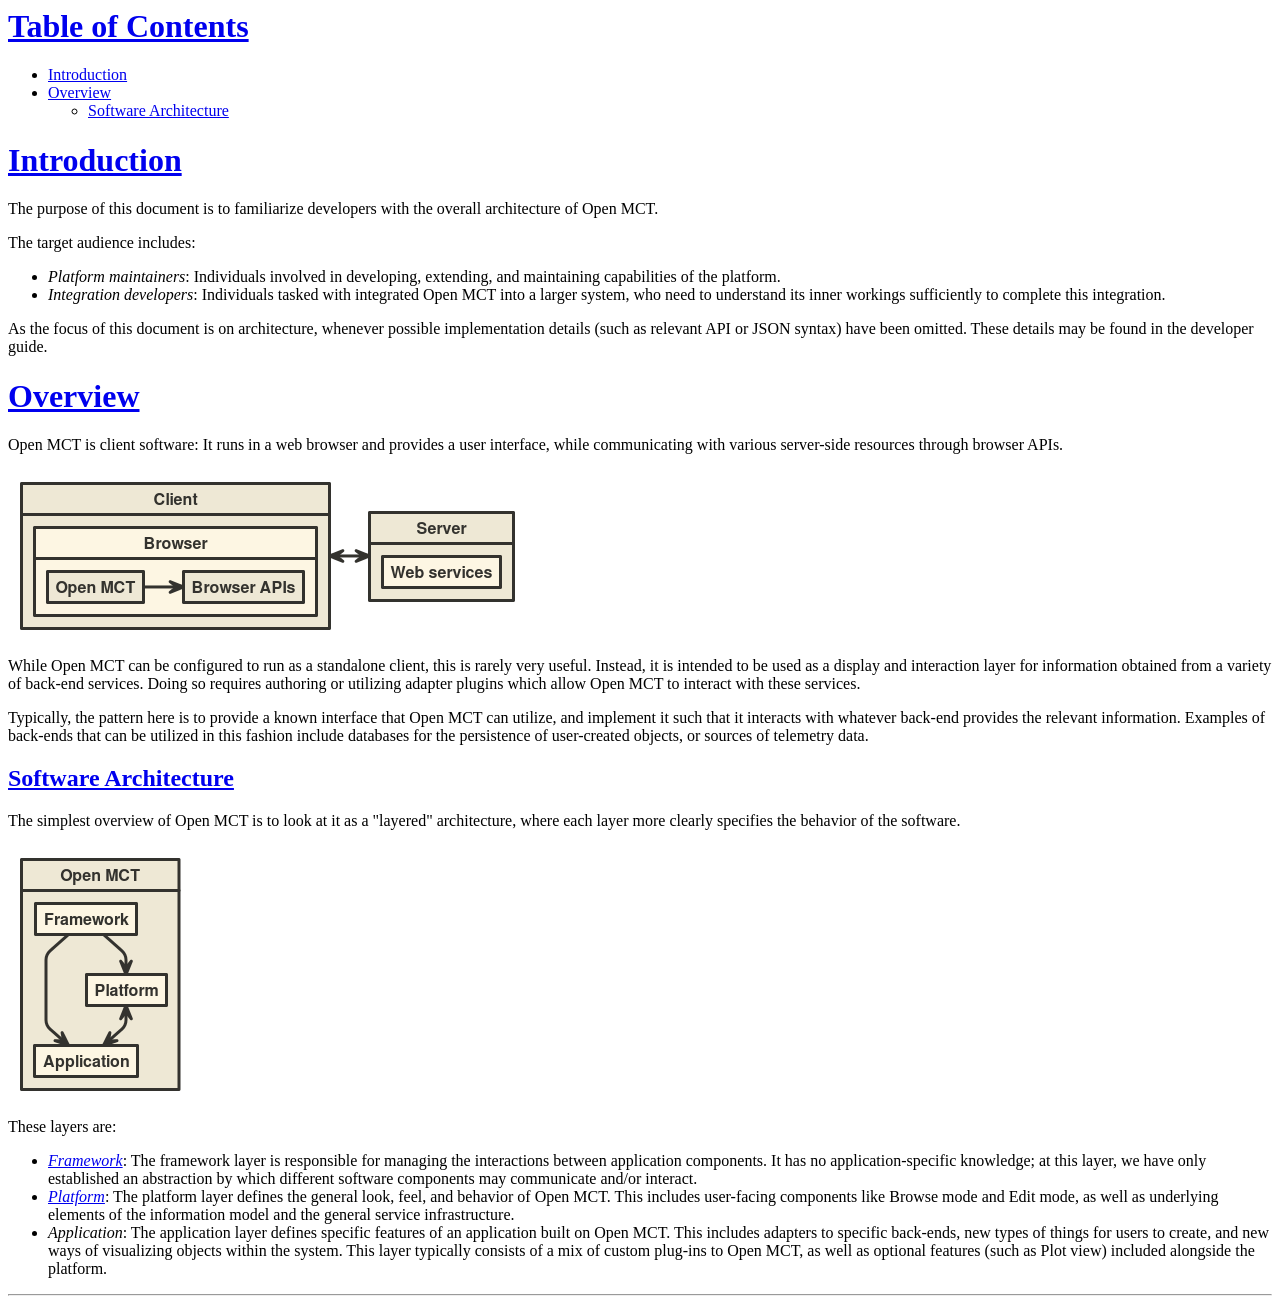
<file: docs/architecture/index.html>
<html>
    <head>
        <link rel="stylesheet"
              href="//nasa.github.io/openmct/static/res/css/styles.css">
        <link rel="stylesheet"
              href="//nasa.github.io/openmct/static/res/css/documentation.css">
    </head>
    <body>

<a name="table-of-contents" href="#table-of-contents"><h1 id="undefinedtable-of-contents">Table of Contents</h1>
</a><ul>
<li><a href="#introduction">Introduction</a></li>
<li><a href="#overview">Overview</a><ul>
<li><a href="#software-architecture">Software Architecture</a></li>
</ul>
</li>
</ul>
<a name="introduction" href="#introduction"><h1 id="undefinedintroduction">Introduction</h1>
</a><p>The purpose of this document is to familiarize developers with the
overall architecture of Open MCT.</p>
<p>The target audience includes:</p>
<ul>
<li><em>Platform maintainers</em>: Individuals involved in developing,
extending, and maintaining capabilities of the platform.</li>
<li><em>Integration developers</em>: Individuals tasked with integrated
Open MCT into a larger system, who need to understand
its inner workings sufficiently to complete this integration.</li>
</ul>
<p>As the focus of this document is on architecture, whenever possible
implementation details (such as relevant API or JSON syntax) have been
omitted. These details may be found in the developer guide.</p>
<a name="overview" href="#overview"><h1 id="undefinedoverview">Overview</h1>
</a><p>Open MCT is client software: It runs in a web browser and
provides a user interface, while communicating with various
server-side resources through browser APIs.</p>
<p><img src="index-1.png" alt="Diagram 1"></p>
<p>While Open MCT can be configured to run as a standalone client,
this is rarely very useful. Instead, it is intended to be used as a
display and interaction layer for information obtained from a
variety of back-end services. Doing so requires authoring or utilizing
adapter plugins which allow Open MCT to interact with these services.</p>
<p>Typically, the pattern here is to provide a known interface that
Open MCT can utilize, and implement it such that it interacts with
whatever back-end provides the relevant information.
Examples of back-ends that can be utilized in this fashion include
databases for the persistence of user-created objects, or sources of
telemetry data.</p>
<a name="software-architecture" href="#software-architecture"><h2 id="undefinedsoftware-architecture">Software Architecture</h2>
</a><p>The simplest overview of Open MCT is to look at it as a &quot;layered&quot;
architecture, where each layer more clearly specifies the behavior
of the software.</p>
<p><img src="index-2.png" alt="Diagram 2"></p>
<p>These layers are:</p>
<ul>
<li><a href="framework.html"><em>Framework</em></a>: The framework layer is responsible for
managing the interactions between application components. It has no
application-specific knowledge; at this layer, we have only
established an abstraction by which different software components
may communicate and/or interact.</li>
<li><a href="platform.html"><em>Platform</em></a>: The platform layer defines the general look,
feel, and behavior of Open MCT. This includes user-facing components like
Browse mode and Edit mode, as well as underlying elements of the
information model and the general service infrastructure.</li>
<li><em>Application</em>: The application layer defines specific features of
an application built on Open MCT. This includes adapters to
specific back-ends, new types of things for users to create, and
new ways of visualizing objects within the system. This layer
typically consists of a mix of custom plug-ins to Open MCT,
as well as optional features (such as Plot view) included alongside
the platform.</li>
</ul>
        <hr>
    </body>
</html>
</file>
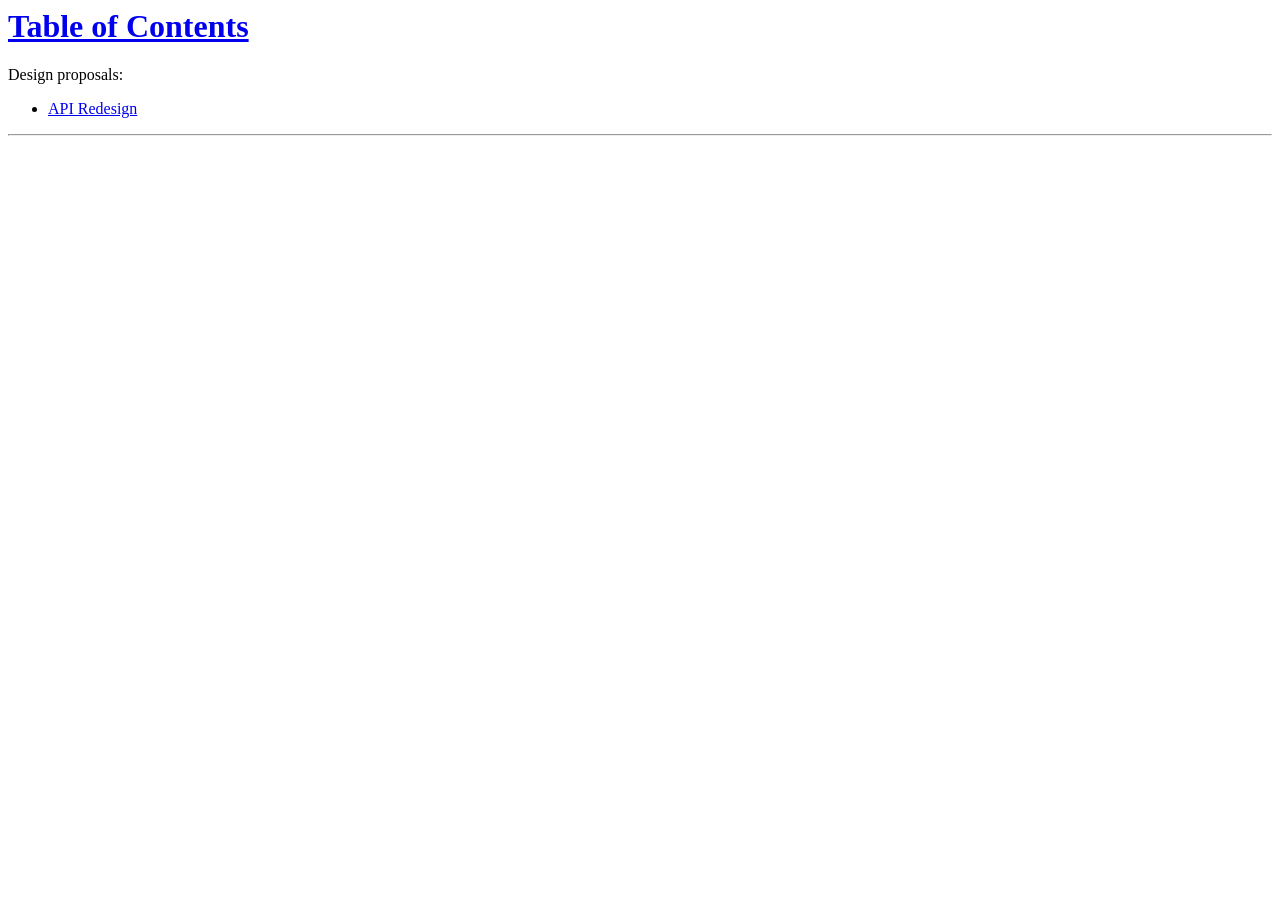
<file: docs/design/index.html>
<html>
    <head>
        <link rel="stylesheet"
              href="//nasa.github.io/openmct/static/res/css/styles.css">
        <link rel="stylesheet"
              href="//nasa.github.io/openmct/static/res/css/documentation.css">
    </head>
    <body>

<a name="table-of-contents" href="#table-of-contents"><h1 id="undefinedtable-of-contents">Table of Contents</h1>
</a><p>Design proposals:</p>
<ul>
<li><a href="proposals/APIRedesign.html">API Redesign</a></li>
</ul>
        <hr>
    </body>
</html>
</file>
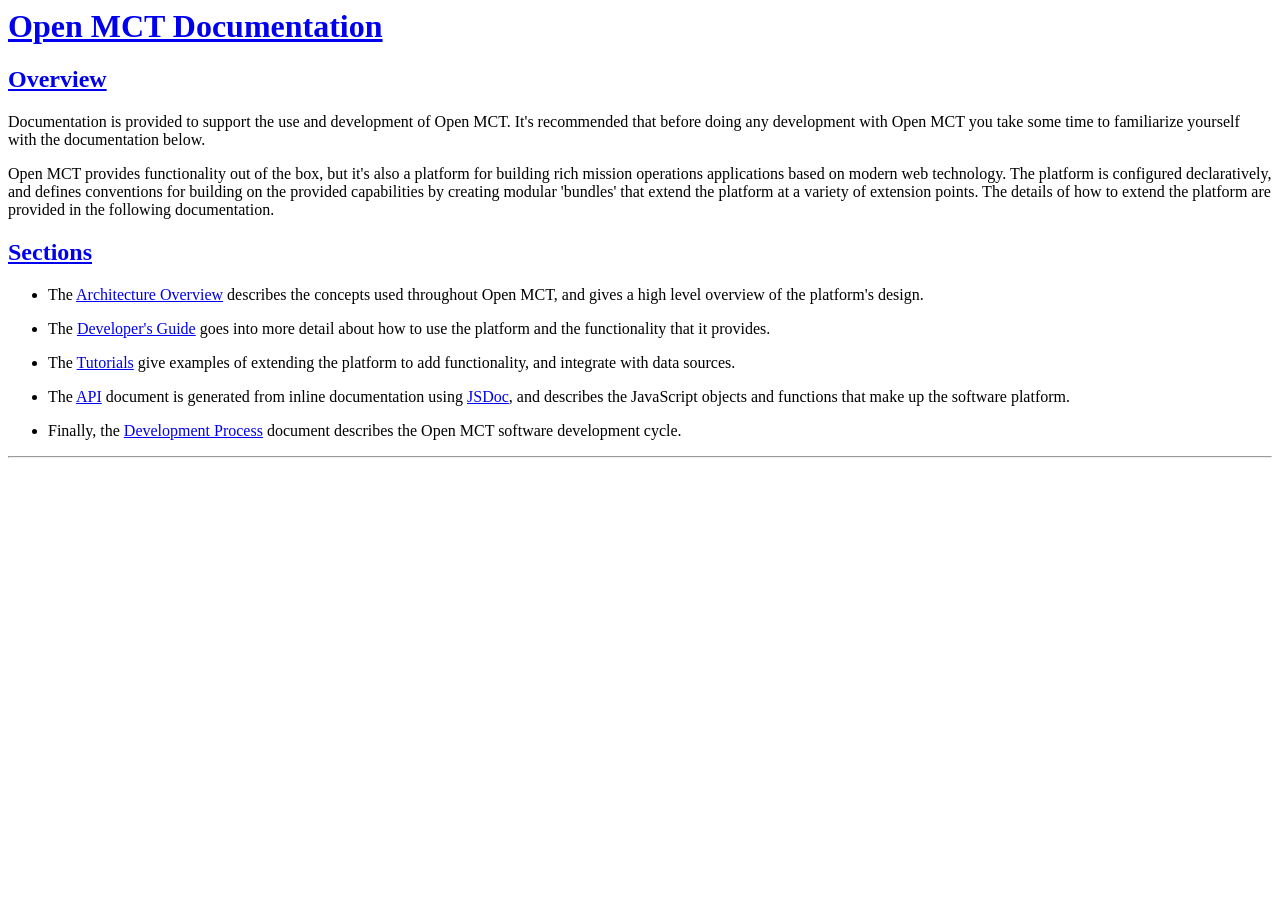
<file: docs/docs/index.html>
<html>
    <head>
        <link rel="stylesheet"
              href="//nasa.github.io/openmct/static/res/css/styles.css">
        <link rel="stylesheet"
              href="//nasa.github.io/openmct/static/res/css/documentation.css">
    </head>
    <body>

<a name="open-mct-documentation" href="#open-mct-documentation"><h1 id="undefinedopen-mct-documentation">Open MCT Documentation</h1>
</a><a name="overview" href="#overview"><h2 id="undefinedoverview">Overview</h2>
</a><p> Documentation is provided to support the use and development of
 Open MCT. It&#39;s recommended that before doing
 any development with Open MCT you take some time to familiarize yourself
 with the documentation below.</p>
<p> Open MCT provides functionality out of the box, but it&#39;s also a platform for
 building rich mission operations applications based on modern web technology. 
 The platform is configured declaratively, and defines conventions for
 building on the provided capabilities by creating modular &#39;bundles&#39; that 
 extend the platform at a variety of extension points. The details of how to
 extend the platform are provided in the following documentation.</p>
<a name="sections" href="#sections"><h2 id="undefinedsections">Sections</h2>
</a><ul>
<li><p>The <a href="architecture/">Architecture Overview</a> describes the concepts used 
throughout Open MCT, and gives a high level overview of the platform&#39;s design.</p>
</li>
<li><p>The <a href="guide/">Developer&#39;s Guide</a> goes into more detail about how to use the
platform and the functionality that it provides.</p>
</li>
<li><p>The <a href="tutorials/">Tutorials</a> give examples of extending the platform to add 
functionality, 
and integrate with data sources.</p>
</li>
<li><p>The <a href="api/">API</a> document is generated from inline documentation 
using <a href="http://usejsdoc.org/">JSDoc</a>, and describes the JavaScript objects and
functions that make up the software platform.</p>
</li>
<li><p>Finally, the <a href="process/">Development Process</a> document describes the 
Open MCT software development cycle.</p>
</li>
</ul>
        <hr>
    </body>
</html>
</file>
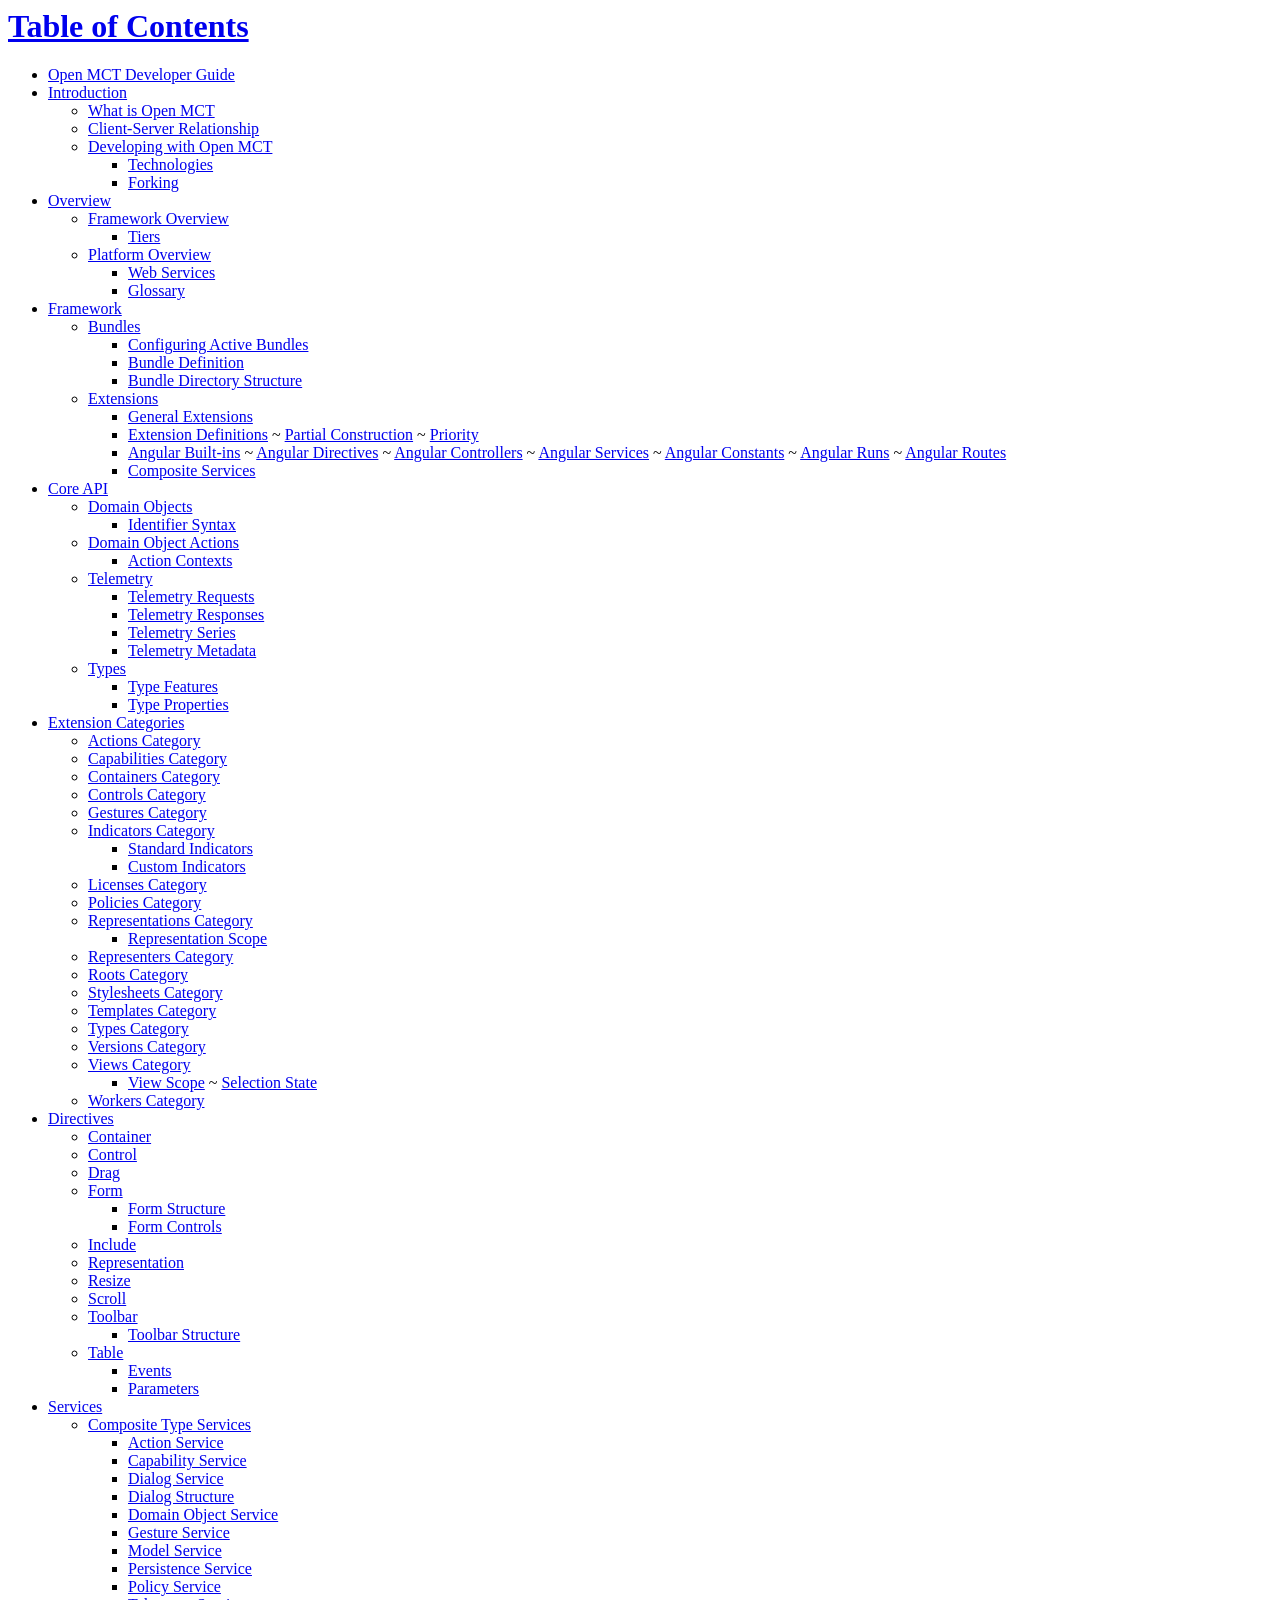
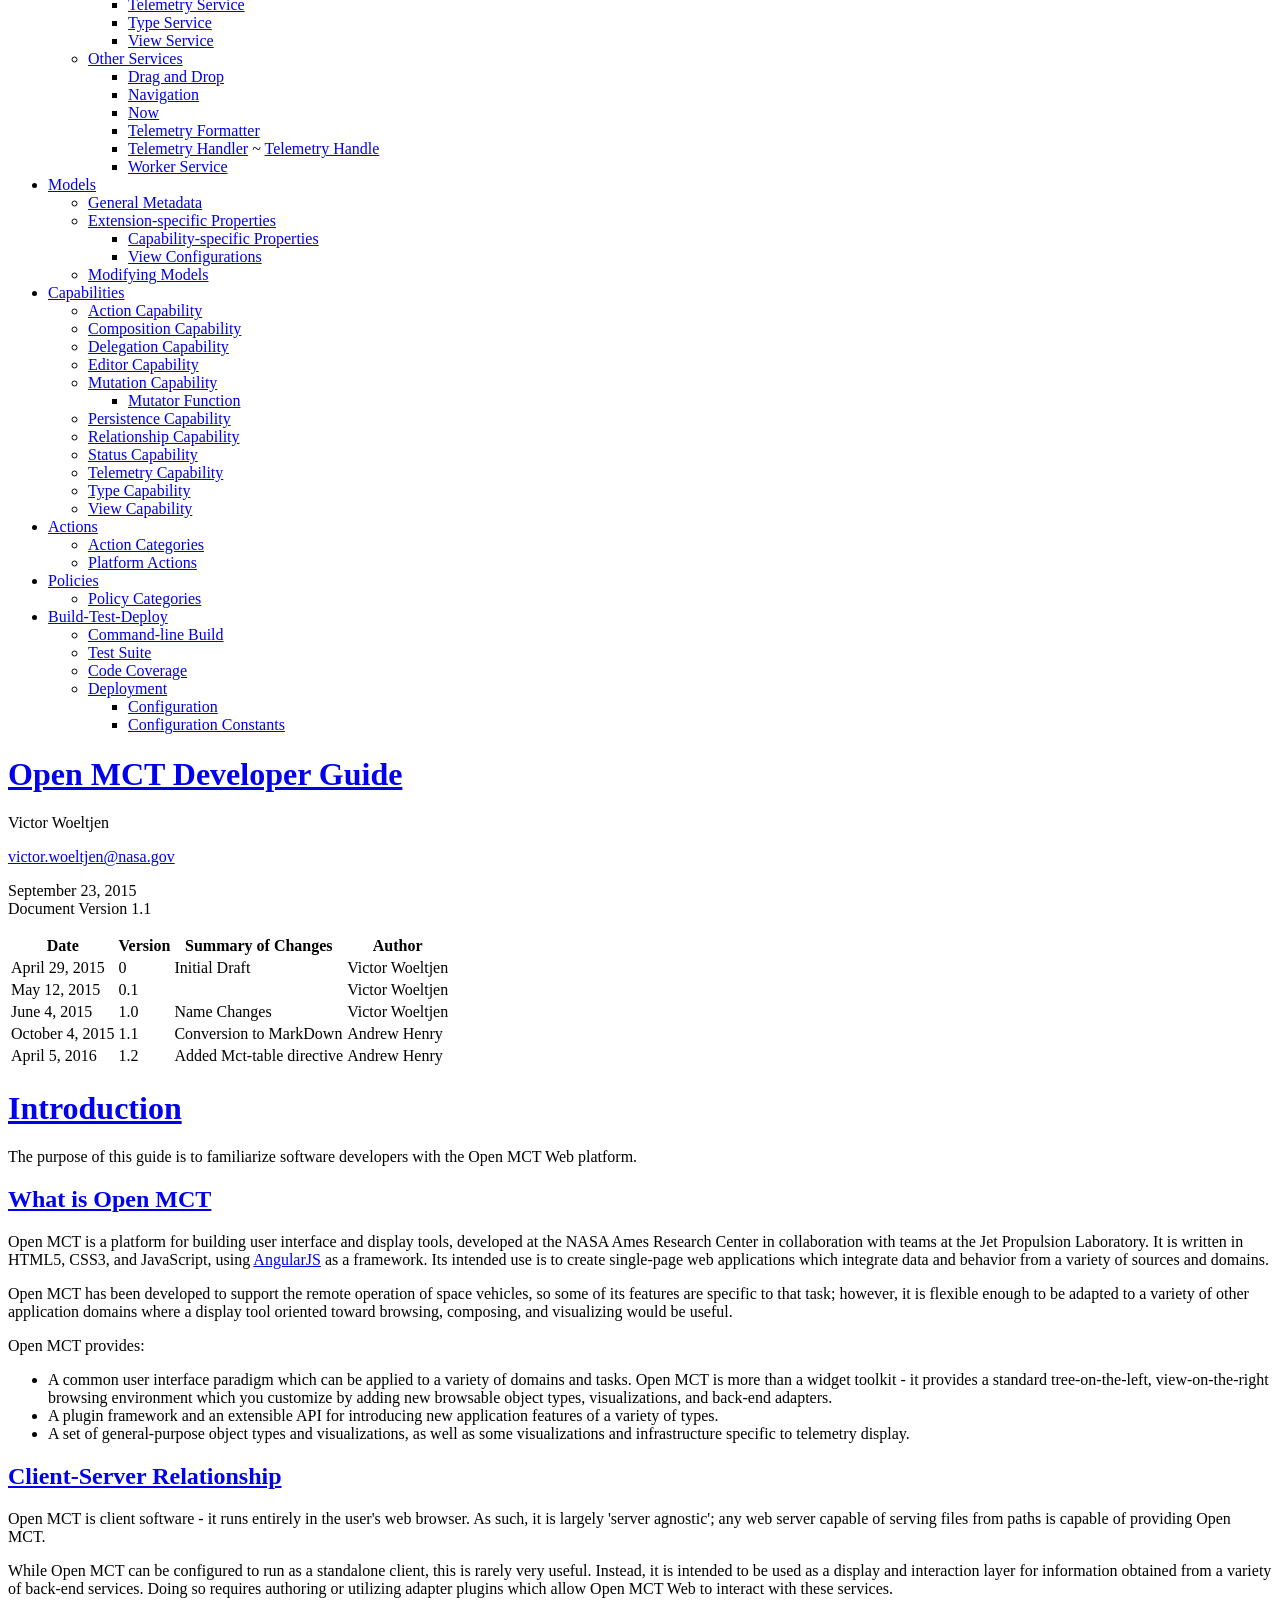
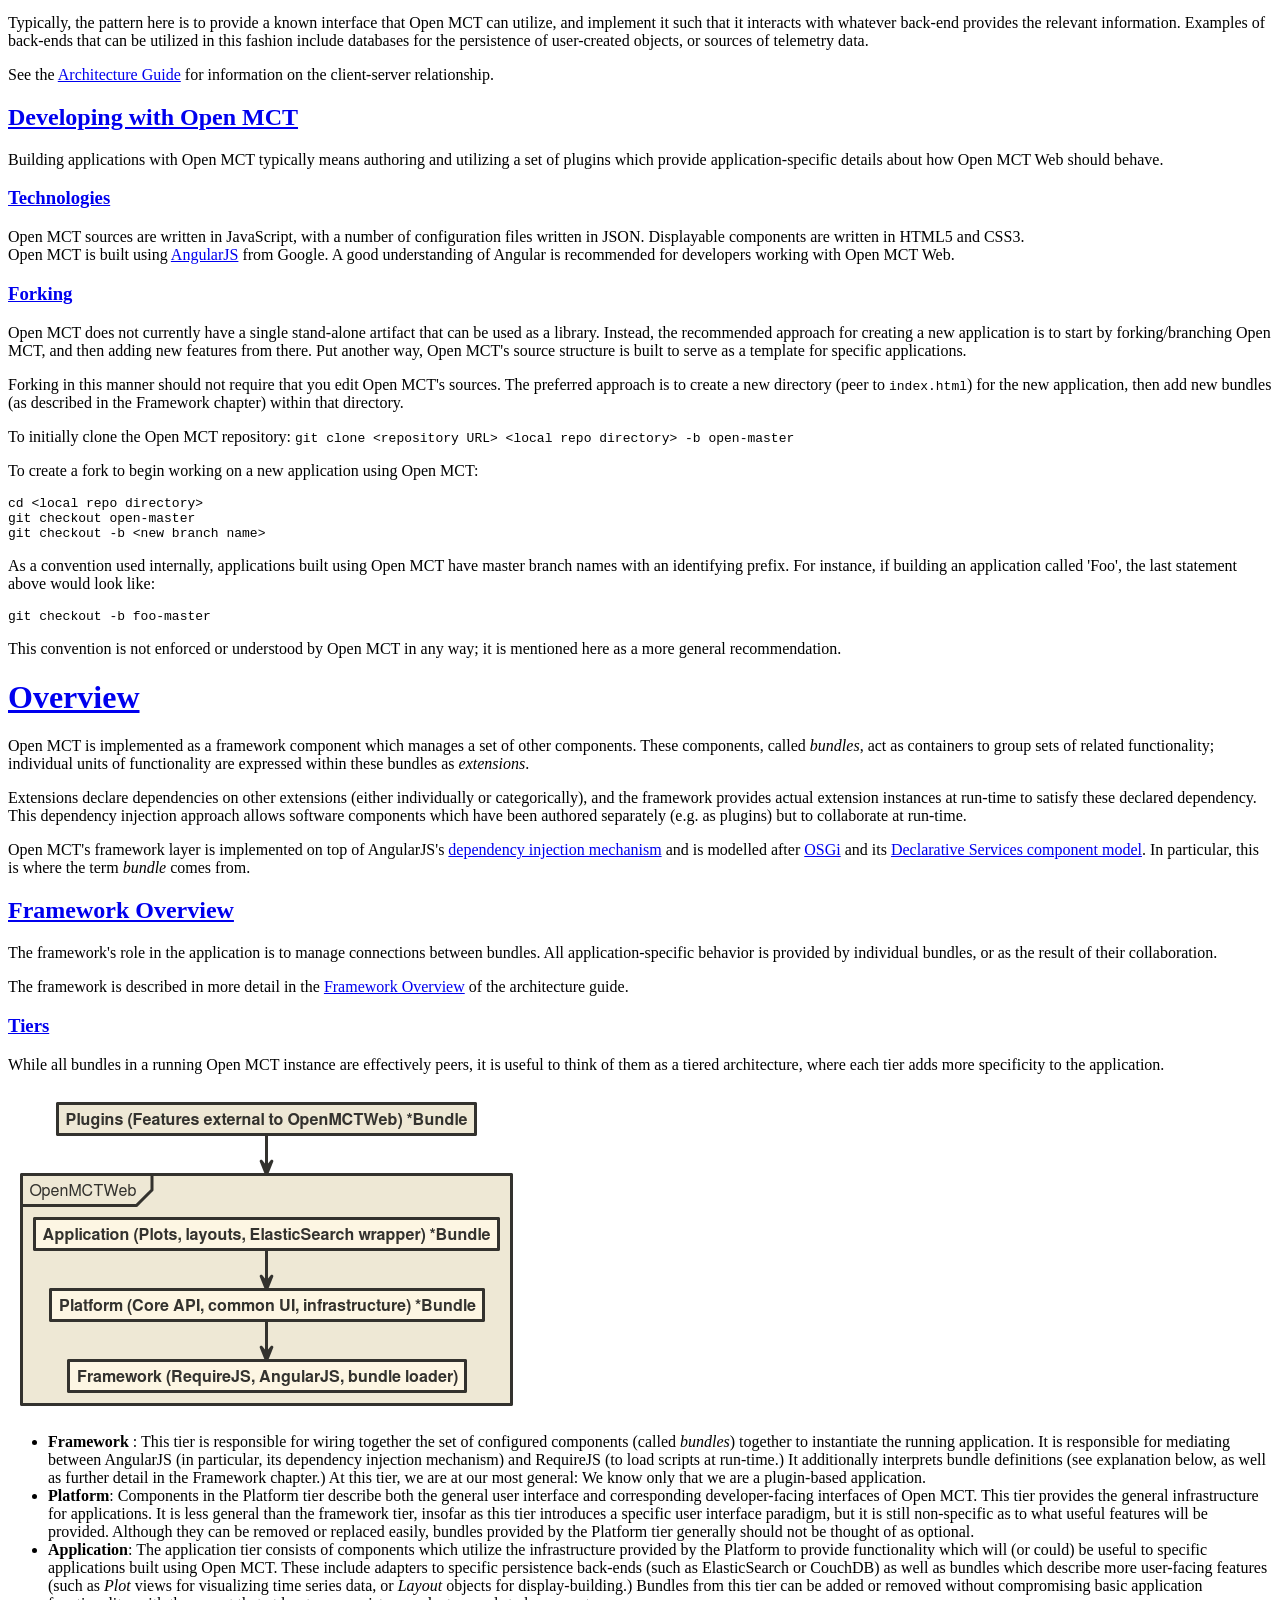
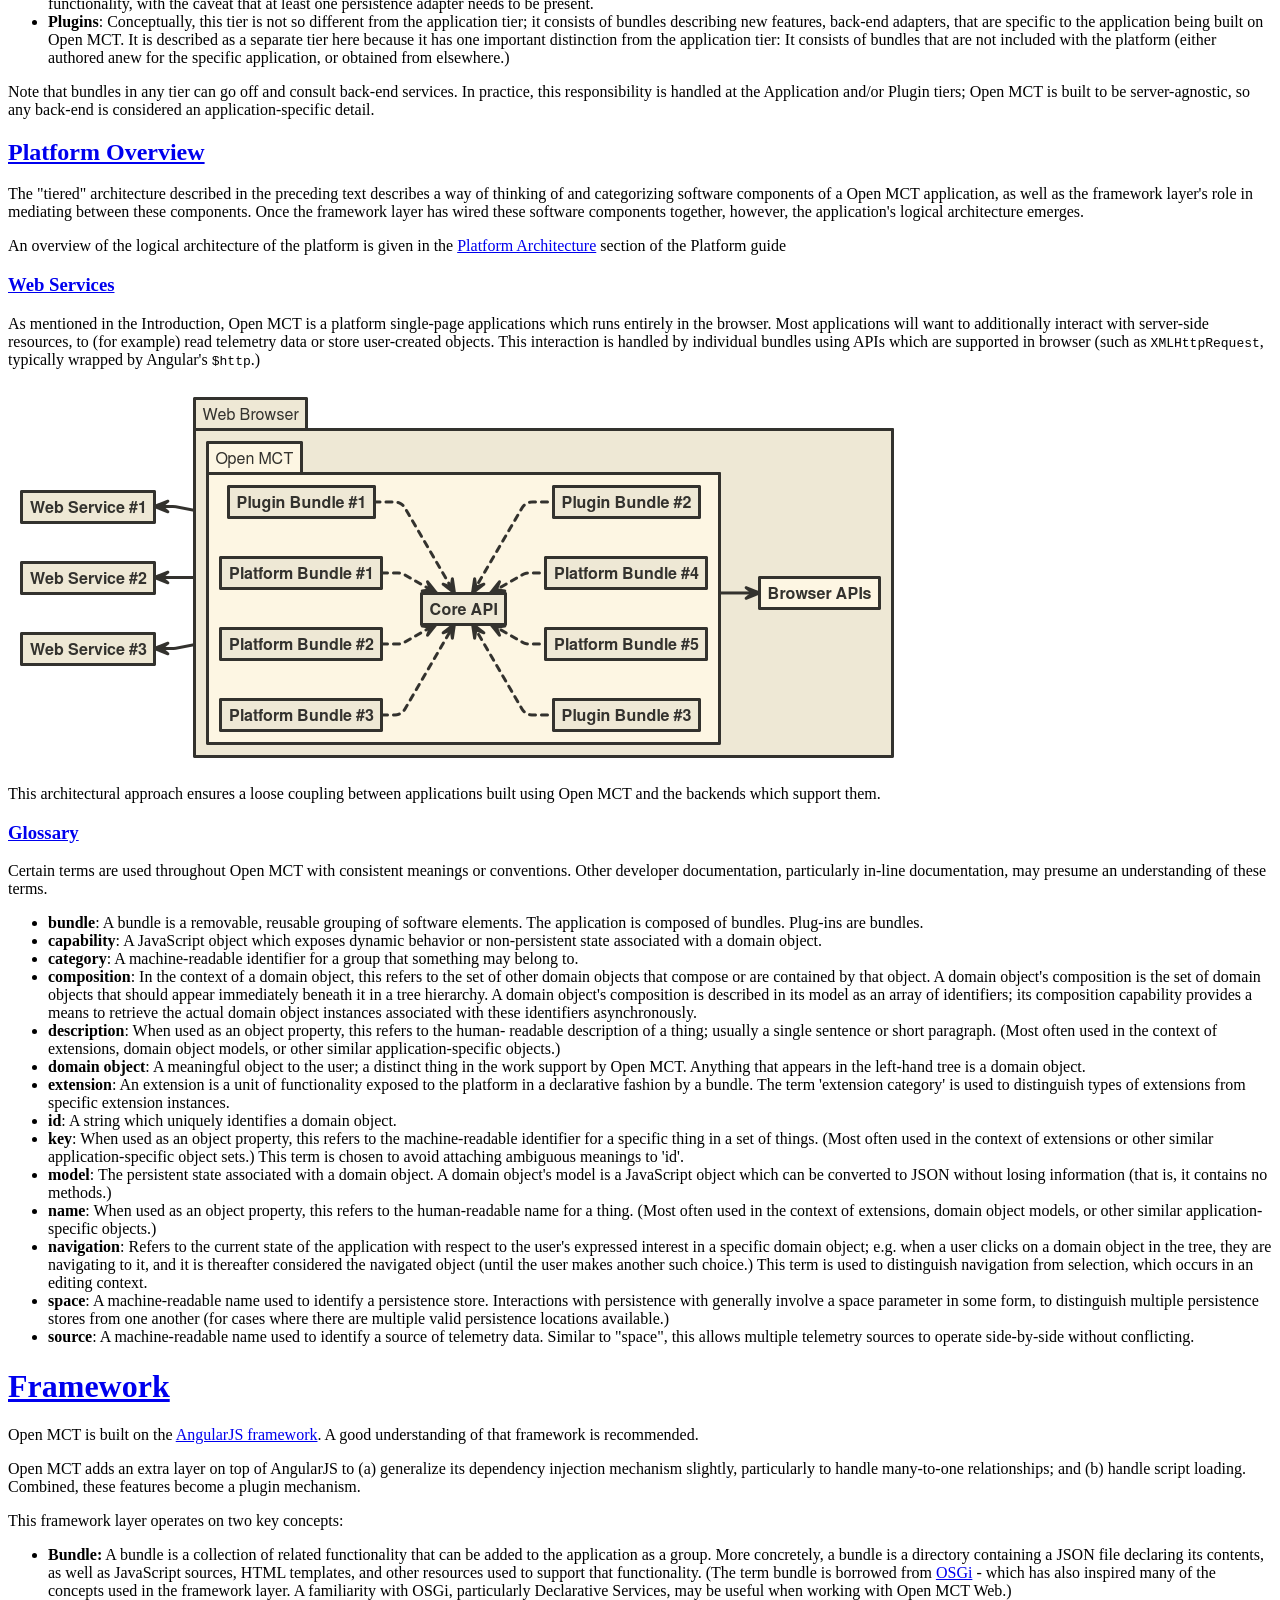
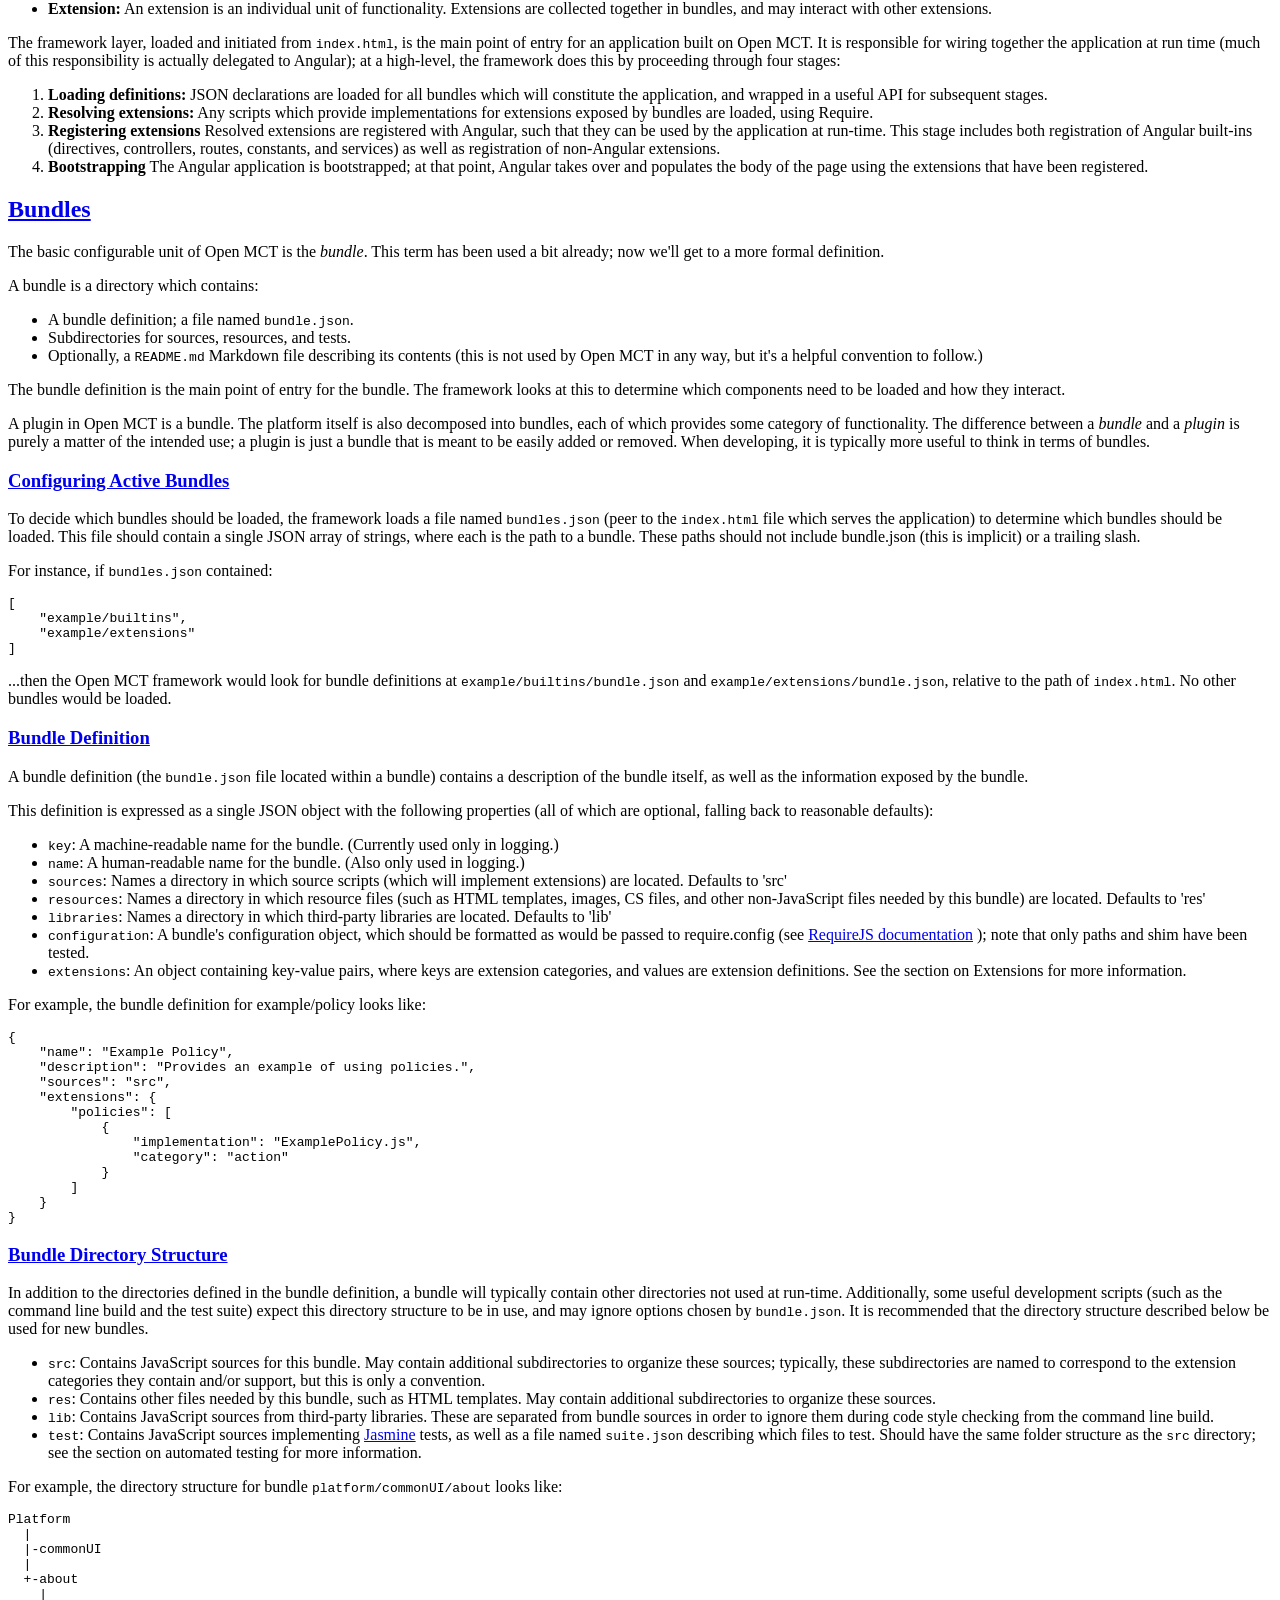
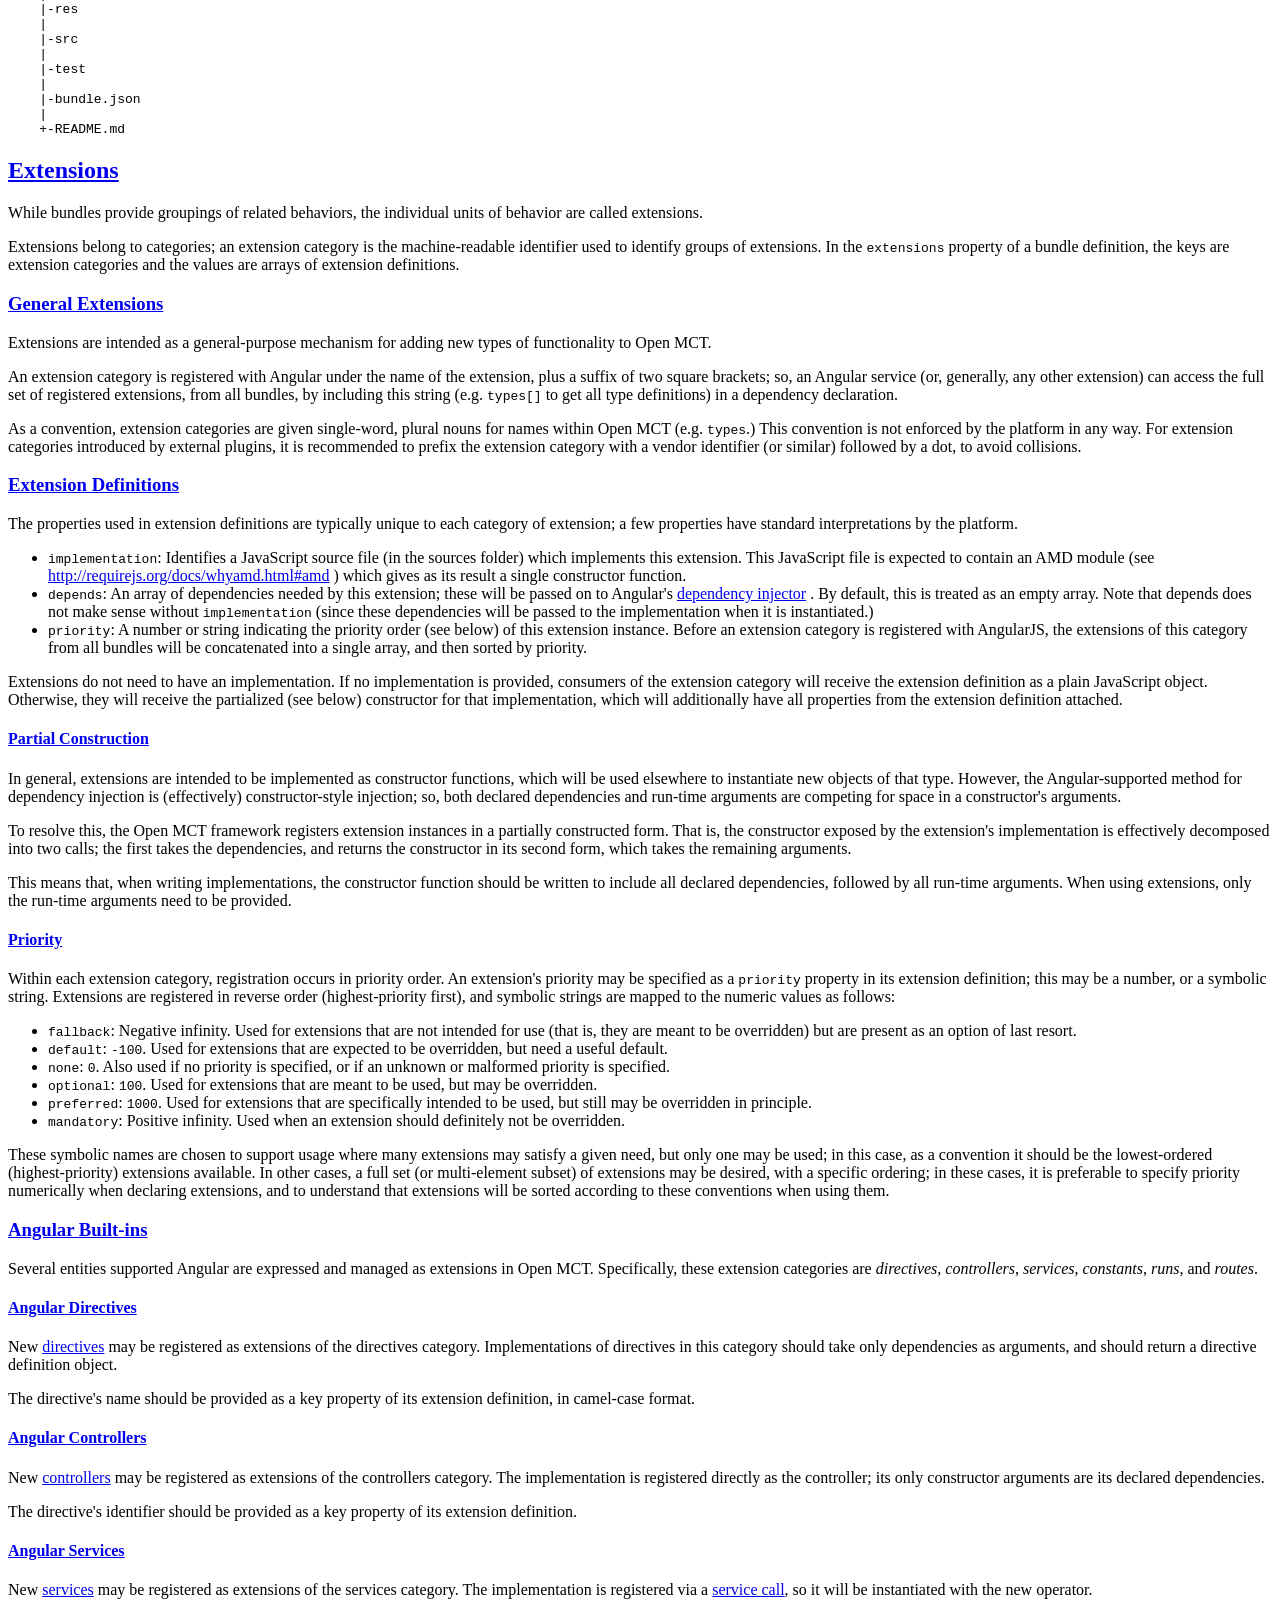
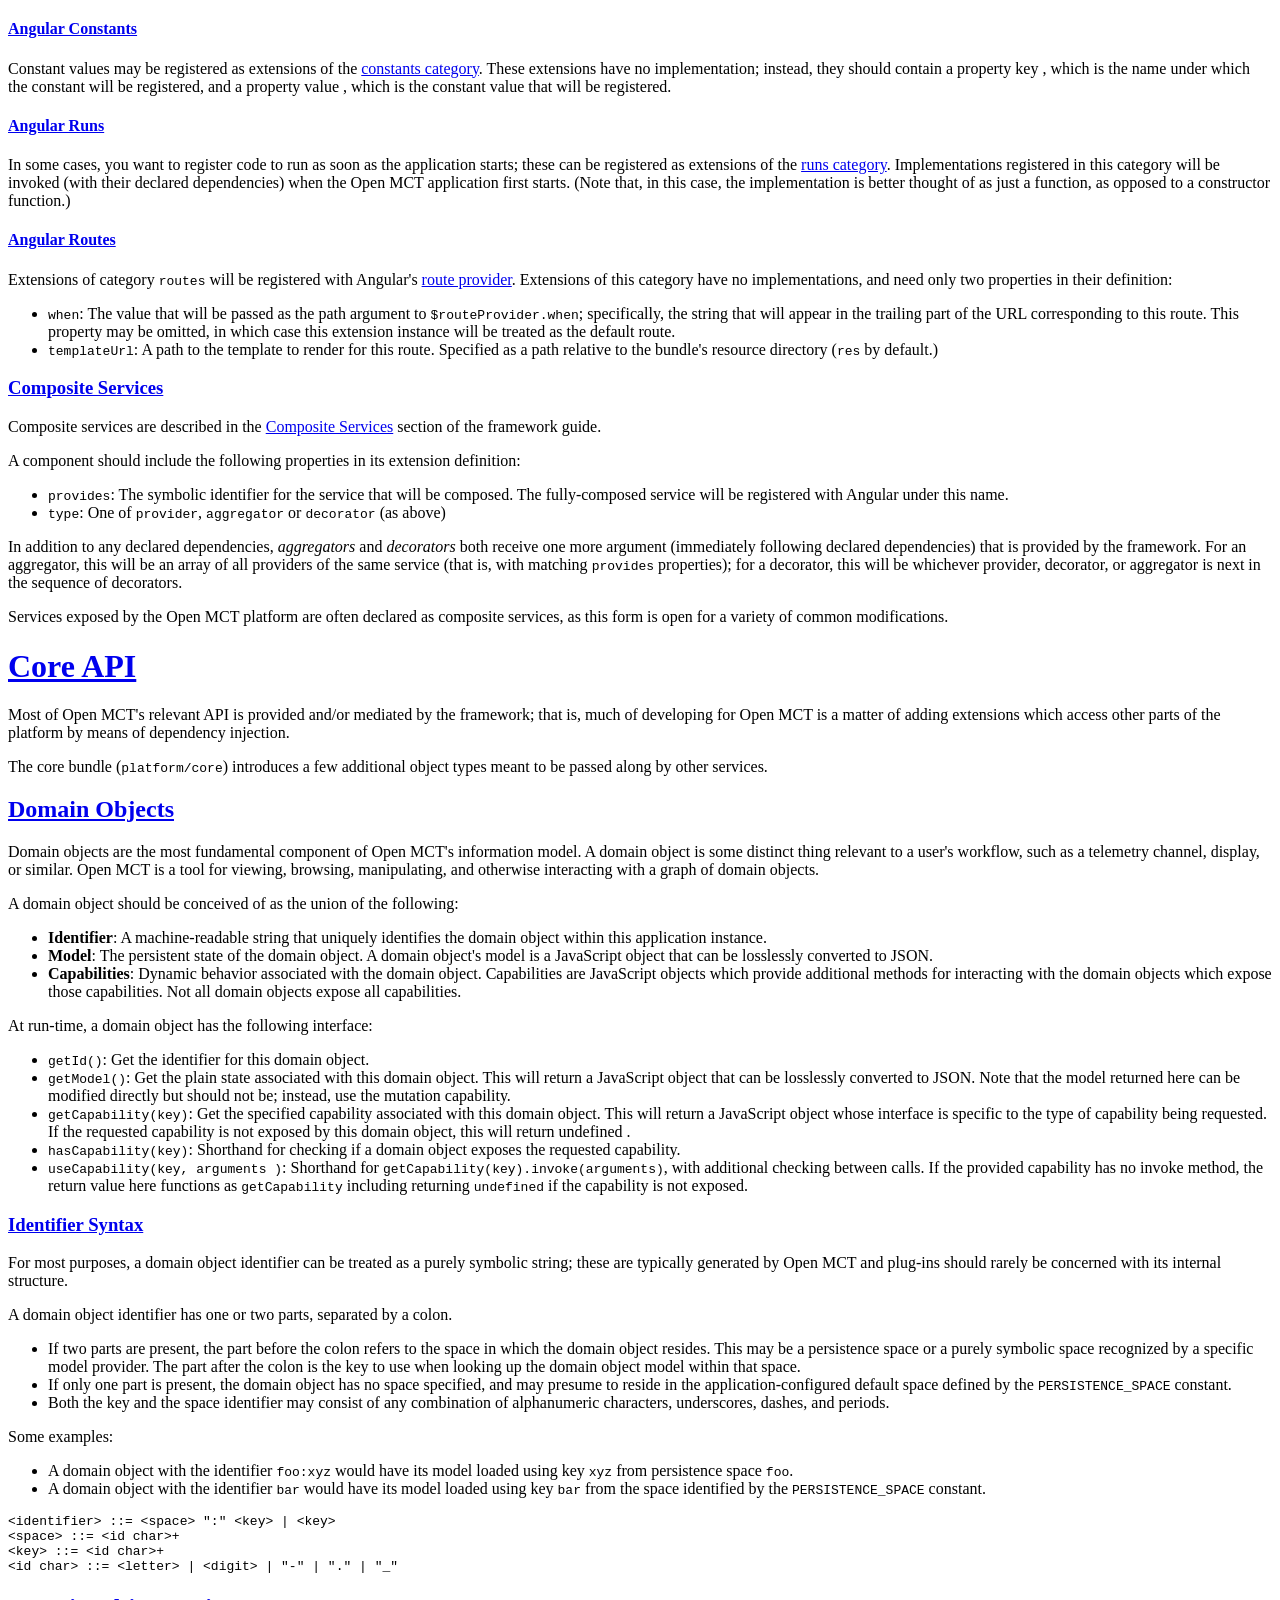
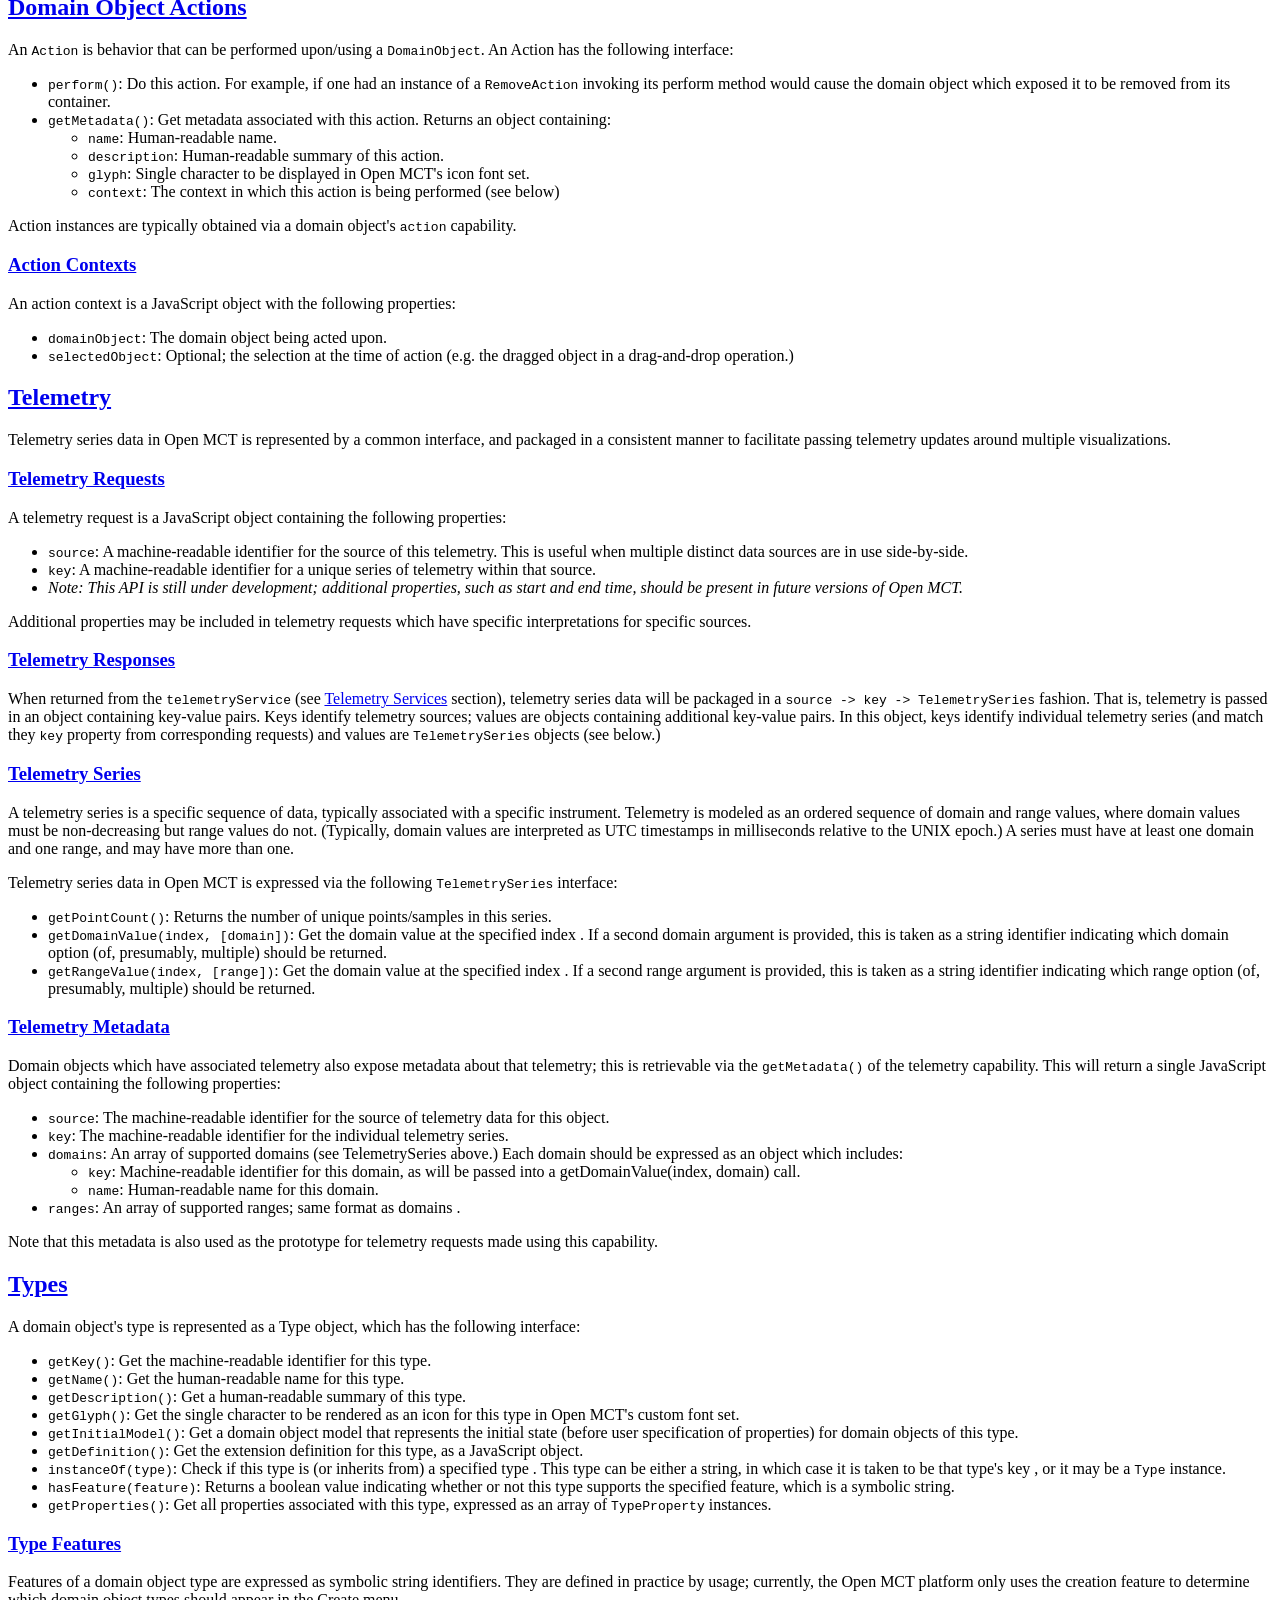
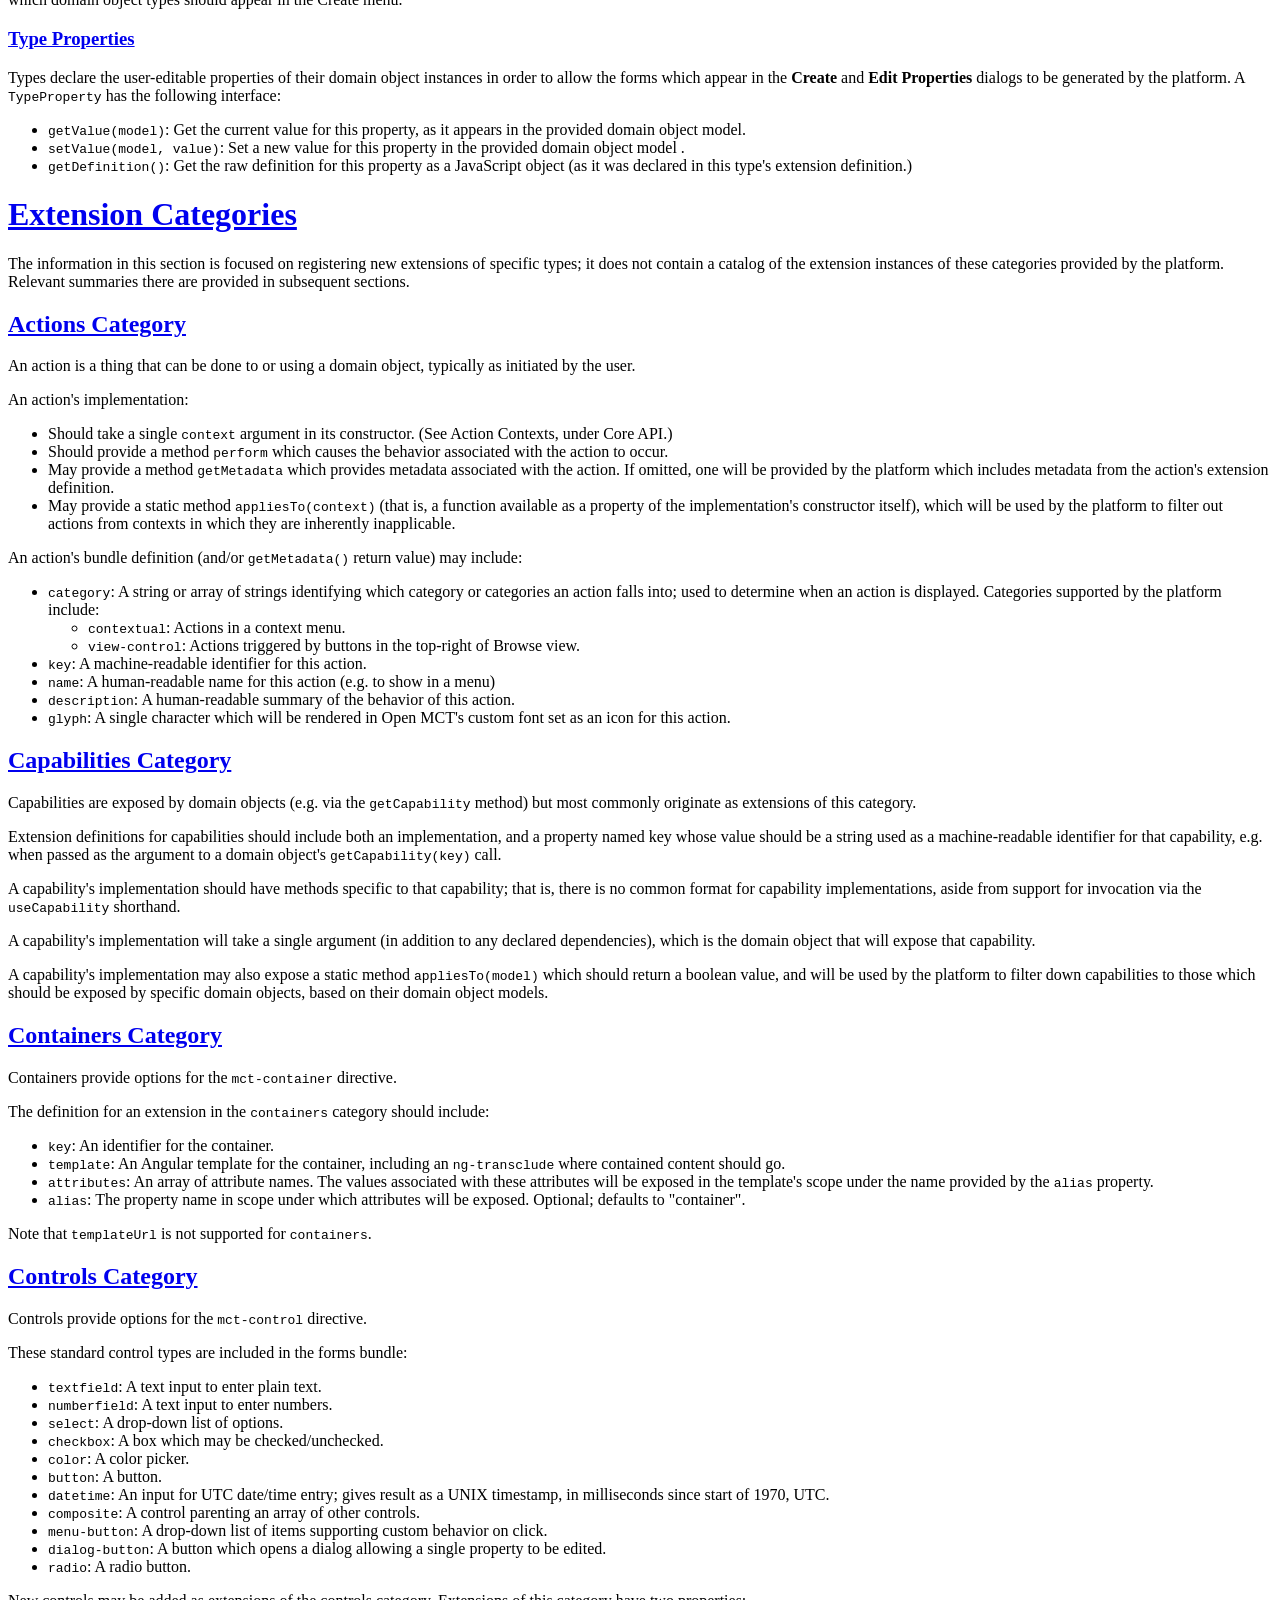
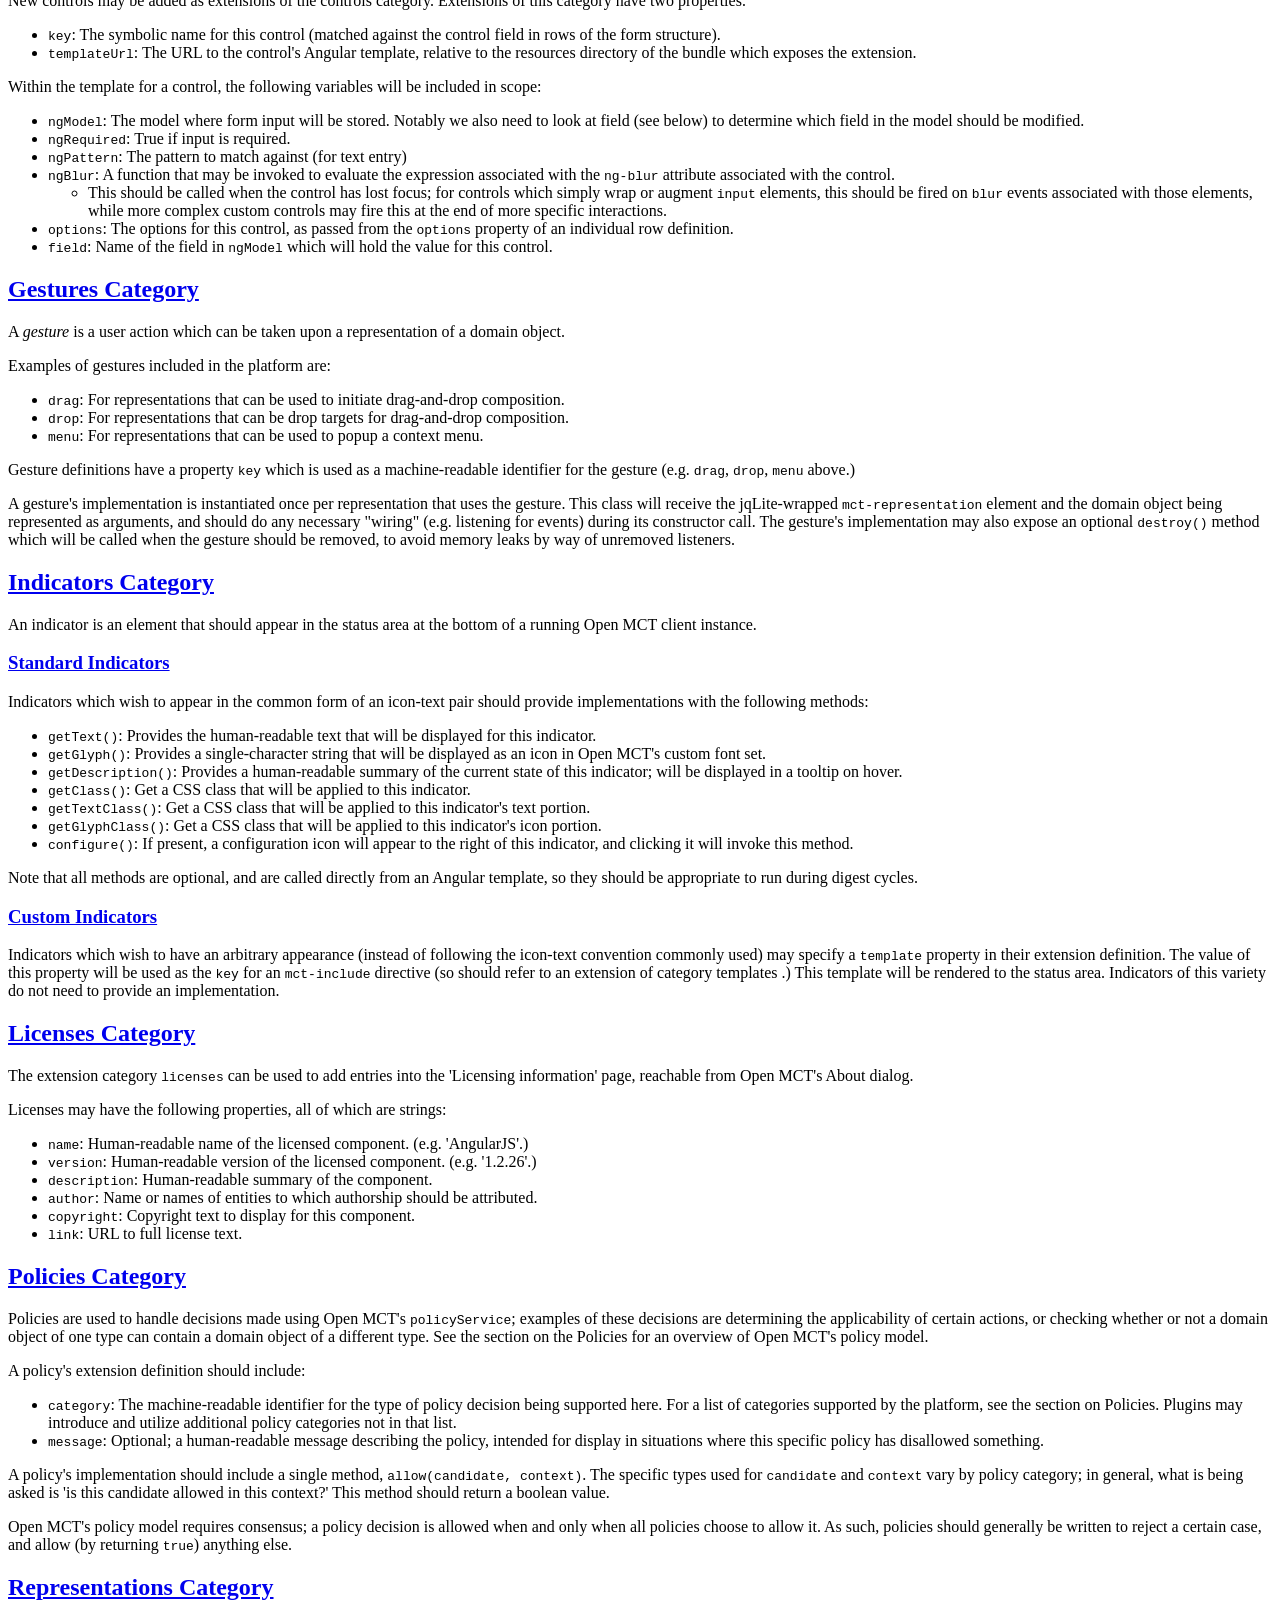
<file: docs/guide/index.html>
<html>
    <head>
        <link rel="stylesheet"
              href="//nasa.github.io/openmct/static/res/css/styles.css">
        <link rel="stylesheet"
              href="//nasa.github.io/openmct/static/res/css/documentation.css">
    </head>
    <body>

<a name="table-of-contents" href="#table-of-contents"><h1 id="undefinedtable-of-contents">Table of Contents</h1>
</a><ul>
<li><a href="#open-mct-developer-guide">Open MCT Developer Guide</a></li>
<li><a href="#introduction">Introduction</a><ul>
<li><a href="#what-is-open-mct">What is Open MCT</a></li>
<li><a href="#client-server-relationship">Client-Server Relationship</a></li>
<li><a href="#developing-with-open-mct">Developing with Open MCT</a><ul>
<li><a href="#technologies">Technologies</a></li>
<li><a href="#forking">Forking</a></li>
</ul>
</li>
</ul>
</li>
<li><a href="#overview">Overview</a><ul>
<li><a href="#framework-overview">Framework Overview</a><ul>
<li><a href="#tiers">Tiers</a></li>
</ul>
</li>
<li><a href="#platform-overview">Platform Overview</a><ul>
<li><a href="#web-services">Web Services</a></li>
<li><a href="#glossary">Glossary</a></li>
</ul>
</li>
</ul>
</li>
<li><a href="#framework">Framework</a><ul>
<li><a href="#bundles">Bundles</a><ul>
<li><a href="#configuring-active-bundles">Configuring Active Bundles</a></li>
<li><a href="#bundle-definition">Bundle Definition</a></li>
<li><a href="#bundle-directory-structure">Bundle Directory Structure</a></li>
</ul>
</li>
<li><a href="#extensions">Extensions</a><ul>
<li><a href="#general-extensions">General Extensions</a></li>
<li><a href="#extension-definitions">Extension Definitions</a>
~ <a href="#partial-construction">Partial Construction</a>
~ <a href="#priority">Priority</a></li>
<li><a href="#angular-built-ins">Angular Built-ins</a>
~ <a href="#angular-directives">Angular Directives</a>
~ <a href="#angular-controllers">Angular Controllers</a>
~ <a href="#angular-services">Angular Services</a>
~ <a href="#angular-constants">Angular Constants</a>
~ <a href="#angular-runs">Angular Runs</a>
~ <a href="#angular-routes">Angular Routes</a></li>
<li><a href="#composite-services">Composite Services</a></li>
</ul>
</li>
</ul>
</li>
<li><a href="#core-api">Core API</a><ul>
<li><a href="#domain-objects">Domain Objects</a><ul>
<li><a href="#identifier-syntax">Identifier Syntax</a></li>
</ul>
</li>
<li><a href="#domain-object-actions">Domain Object Actions</a><ul>
<li><a href="#action-contexts">Action Contexts</a></li>
</ul>
</li>
<li><a href="#telemetry">Telemetry</a><ul>
<li><a href="#telemetry-requests">Telemetry Requests</a></li>
<li><a href="#telemetry-responses">Telemetry Responses</a></li>
<li><a href="#telemetry-series">Telemetry Series</a></li>
<li><a href="#telemetry-metadata">Telemetry Metadata</a></li>
</ul>
</li>
<li><a href="#types">Types</a><ul>
<li><a href="#type-features">Type Features</a></li>
<li><a href="#type-properties">Type Properties</a></li>
</ul>
</li>
</ul>
</li>
<li><a href="#extension-categories">Extension Categories</a><ul>
<li><a href="#actions-category">Actions Category</a></li>
<li><a href="#capabilities-category">Capabilities Category</a></li>
<li><a href="#containers-category">Containers Category</a></li>
<li><a href="#controls-category">Controls Category</a></li>
<li><a href="#gestures-category">Gestures Category</a></li>
<li><a href="#indicators-category">Indicators Category</a><ul>
<li><a href="#standard-indicators">Standard Indicators</a></li>
<li><a href="#custom-indicators">Custom Indicators</a></li>
</ul>
</li>
<li><a href="#licenses-category">Licenses Category</a></li>
<li><a href="#policies-category">Policies Category</a></li>
<li><a href="#representations-category">Representations Category</a><ul>
<li><a href="#representation-scope">Representation Scope</a></li>
</ul>
</li>
<li><a href="#representers-category">Representers Category</a></li>
<li><a href="#roots-category">Roots Category</a></li>
<li><a href="#stylesheets-category">Stylesheets Category</a></li>
<li><a href="#templates-category">Templates Category</a></li>
<li><a href="#types-category">Types Category</a></li>
<li><a href="#versions-category">Versions Category</a></li>
<li><a href="#views-category">Views Category</a><ul>
<li><a href="#view-scope">View Scope</a>
~ <a href="#selection-state">Selection State</a></li>
</ul>
</li>
<li><a href="#workers-category">Workers Category</a></li>
</ul>
</li>
<li><a href="#directives">Directives</a><ul>
<li><a href="#container">Container</a></li>
<li><a href="#control">Control</a></li>
<li><a href="#drag">Drag</a></li>
<li><a href="#form">Form</a><ul>
<li><a href="#form-structure">Form Structure</a></li>
<li><a href="#form-controls">Form Controls</a></li>
</ul>
</li>
<li><a href="#include">Include</a></li>
<li><a href="#representation">Representation</a></li>
<li><a href="#resize">Resize</a></li>
<li><a href="#scroll">Scroll</a></li>
<li><a href="#toolbar">Toolbar</a><ul>
<li><a href="#toolbar-structure">Toolbar Structure</a></li>
</ul>
</li>
<li><a href="#table">Table</a><ul>
<li><a href="#events">Events</a></li>
<li><a href="#parameters">Parameters</a></li>
</ul>
</li>
</ul>
</li>
<li><a href="#services">Services</a><ul>
<li><a href="#composite-type-services">Composite Type Services</a><ul>
<li><a href="#action-service">Action Service</a></li>
<li><a href="#capability-service">Capability Service</a></li>
<li><a href="#dialog-service">Dialog Service</a></li>
<li><a href="#dialog-structure">Dialog Structure</a></li>
<li><a href="#domain-object-service">Domain Object Service</a></li>
<li><a href="#gesture-service">Gesture Service</a></li>
<li><a href="#model-service">Model Service</a></li>
<li><a href="#persistence-service">Persistence Service</a></li>
<li><a href="#policy-service">Policy Service</a></li>
<li><a href="#telemetry-service">Telemetry Service</a></li>
<li><a href="#type-service">Type Service</a></li>
<li><a href="#view-service">View Service</a></li>
</ul>
</li>
<li><a href="#other-services">Other Services</a><ul>
<li><a href="#drag-and-drop">Drag and Drop</a></li>
<li><a href="#navigation">Navigation</a></li>
<li><a href="#now">Now</a></li>
<li><a href="#telemetry-formatter">Telemetry Formatter</a></li>
<li><a href="#telemetry-handler">Telemetry Handler</a>
~ <a href="#telemetry-handle">Telemetry Handle</a></li>
<li><a href="#worker-service">Worker Service</a></li>
</ul>
</li>
</ul>
</li>
<li><a href="#models">Models</a><ul>
<li><a href="#general-metadata">General Metadata</a></li>
<li><a href="#extension-specific-properties">Extension-specific Properties</a><ul>
<li><a href="#capability-specific-properties">Capability-specific Properties</a></li>
<li><a href="#view-configurations">View Configurations</a></li>
</ul>
</li>
<li><a href="#modifying-models">Modifying Models</a></li>
</ul>
</li>
<li><a href="#capabilities">Capabilities</a><ul>
<li><a href="#action-capability">Action Capability</a></li>
<li><a href="#composition-capability">Composition Capability</a></li>
<li><a href="#delegation-capability">Delegation Capability</a></li>
<li><a href="#editor-capability">Editor Capability</a></li>
<li><a href="#mutation-capability">Mutation Capability</a><ul>
<li><a href="#mutator-function">Mutator Function</a></li>
</ul>
</li>
<li><a href="#persistence-capability">Persistence Capability</a></li>
<li><a href="#relationship-capability">Relationship Capability</a></li>
<li><a href="#status-capability">Status Capability</a></li>
<li><a href="#telemetry-capability">Telemetry Capability</a></li>
<li><a href="#type-capability">Type Capability</a></li>
<li><a href="#view-capability">View Capability</a></li>
</ul>
</li>
<li><a href="#actions">Actions</a><ul>
<li><a href="#action-categories">Action Categories</a></li>
<li><a href="#platform-actions">Platform Actions</a></li>
</ul>
</li>
<li><a href="#policies">Policies</a><ul>
<li><a href="#policy-categories">Policy Categories</a></li>
</ul>
</li>
<li><a href="#build-test-deploy">Build-Test-Deploy</a><ul>
<li><a href="#command-line-build">Command-line Build</a></li>
<li><a href="#test-suite">Test Suite</a></li>
<li><a href="#code-coverage">Code Coverage</a></li>
<li><a href="#deployment">Deployment</a><ul>
<li><a href="#configuration">Configuration</a></li>
<li><a href="#configuration-constants">Configuration Constants</a></li>
</ul>
</li>
</ul>
</li>
</ul>
<a name="open-mct-developer-guide" href="#open-mct-developer-guide"><h1 id="undefinedopen-mct-developer-guide">Open MCT Developer Guide</h1>
</a><p>Victor Woeltjen</p>
<p><a href="mailto:victor.woeltjen@nasa.gov">victor.woeltjen@nasa.gov</a></p>
<p>September 23, 2015<br>Document Version 1.1  </p>
<table>
<thead>
<tr>
<th>Date</th>
<th>Version</th>
<th>Summary of Changes</th>
<th>Author</th>
</tr>
</thead>
<tbody>
<tr>
<td>April 29, 2015</td>
<td>0</td>
<td>Initial Draft</td>
<td>Victor Woeltjen</td>
</tr>
<tr>
<td>May 12, 2015</td>
<td>0.1</td>
<td></td>
<td>Victor Woeltjen</td>
</tr>
<tr>
<td>June 4, 2015</td>
<td>1.0</td>
<td>Name Changes</td>
<td>Victor Woeltjen</td>
</tr>
<tr>
<td>October 4, 2015</td>
<td>1.1</td>
<td>Conversion to MarkDown</td>
<td>Andrew Henry</td>
</tr>
<tr>
<td>April 5, 2016</td>
<td>1.2</td>
<td>Added Mct-table directive</td>
<td>Andrew Henry</td>
</tr>
</tbody>
</table>
<a name="introduction" href="#introduction"><h1 id="undefinedintroduction">Introduction</h1>
</a><p>The purpose of this guide is to familiarize software developers with the Open
MCT Web platform.</p>
<a name="what-is-open-mct" href="#what-is-open-mct"><h2 id="undefinedwhat-is-open-mct">What is Open MCT</h2>
</a><p>Open MCT is a platform for building user interface and display tools,
developed at the NASA Ames Research Center in collaboration with teams at the
Jet Propulsion Laboratory. It is written in HTML5, CSS3, and JavaScript, using 
<a href="http://www.angularjs.org">AngularJS</a> as a framework. Its intended use is to 
create single-page web applications which integrate data and behavior from a 
variety of sources and domains.</p>
<p>Open MCT has been developed to support the remote operation of space
vehicles, so some of its features are specific to that task; however, it is
flexible enough to be adapted to a variety of other application domains where a
display tool oriented toward browsing, composing, and visualizing would be
useful.</p>
<p>Open MCT provides:</p>
<ul>
<li>A common user interface paradigm which can be applied to a variety of domains
and tasks. Open MCT is more than a widget toolkit - it provides a standard
tree-on-the-left, view-on-the-right browsing environment which you customize by
adding new browsable object types, visualizations, and back-end adapters.  </li>
<li>A plugin framework and an extensible API for introducing new application
features of a variety of types.  </li>
<li>A set of general-purpose object types and visualizations, as well as some
visualizations and infrastructure specific to telemetry display.</li>
</ul>
<a name="client-server-relationship" href="#client-server-relationship"><h2 id="undefinedclient-server-relationship">Client-Server Relationship</h2>
</a><p>Open MCT is client software - it runs entirely in the user&#39;s web browser. As
such, it is largely &#39;server agnostic&#39;; any web server capable of serving files
from paths is capable of providing Open MCT.</p>
<p>While Open MCT can be configured to run as a standalone client, this is
rarely very useful. Instead, it is intended to be used as a display and
interaction layer for information obtained from a variety of back-end services.
Doing so requires authoring or utilizing adapter plugins which allow Open MCT
Web to interact with these services.</p>
<p>Typically, the pattern here is to provide a known interface that Open MCT
can utilize, and implement it such that it interacts with whatever back-end
provides the relevant information. Examples of back-ends that can be utilized in
this fashion include databases for the persistence of user-created objects, or
sources of telemetry data.</p>
<p>See the <a href="../architecture/index.html#Overview">Architecture Guide</a> for information
on the client-server relationship.</p>
<a name="developing-with-open-mct" href="#developing-with-open-mct"><h2 id="undefineddeveloping-with-open-mct">Developing with Open MCT</h2>
</a><p>Building applications with Open MCT typically means authoring and utilizing
a set of plugins which provide application-specific details about how Open MCT
Web should behave.</p>
<a name="technologies" href="#technologies"><h3 id="undefinedtechnologies">Technologies</h3>
</a><p>Open MCT sources are written in JavaScript, with a number of configuration
files written in JSON. Displayable components are written in HTML5 and CSS3.<br>Open MCT is built using <a href="http://www.angularjs.org">AngularJS</a>  from Google. A
good understanding of Angular is recommended for developers working with Open
MCT Web.</p>
<a name="forking" href="#forking"><h3 id="undefinedforking">Forking</h3>
</a><p>Open MCT does not currently have a single stand-alone artifact that can be
used as a library. Instead, the recommended approach for creating a new
application is to start by forking/branching Open MCT, and then adding new
features from there. Put another way, Open MCT&#39;s source structure is built
to serve as a template for specific applications.</p>
<p>Forking in this manner should not require that you edit Open MCT&#39;s sources.
The preferred approach is to create a new directory (peer to <code>index.html</code>) for
the new application, then add new bundles (as described in the Framework
chapter) within that directory.</p>
<p>To initially clone the Open MCT repository:
<code>git clone &lt;repository URL&gt; &lt;local repo directory&gt; -b open-master</code></p>
<p>To create a fork to begin working on a new application using Open MCT:  </p>
<pre><code>cd &lt;local repo directory&gt;  
git checkout open-master
git checkout -b &lt;new branch name&gt;
</code></pre><p>As a convention used internally, applications built using Open MCT have
master branch names with an identifying prefix. For instance, if building an
application called &#39;Foo&#39;, the last statement above would look like:</p>
<pre><code>git checkout -b foo-master
</code></pre><p>This convention is not enforced or understood by Open MCT in any way; it is
mentioned here as a more general recommendation.</p>
<a name="overview" href="#overview"><h1 id="undefinedoverview">Overview</h1>
</a><p>Open MCT is implemented as a framework component which manages a set of
other components. These components, called <em>bundles</em>, act as containers to group
sets of related functionality; individual units of functionality are expressed
within these bundles as <em>extensions</em>.</p>
<p>Extensions declare dependencies on other extensions (either individually or
categorically), and the framework provides actual extension instances at
run-time to satisfy these declared dependency. This dependency injection
approach allows software components which have been authored separately (e.g. as
plugins) but to collaborate at run-time.</p>
<p>Open MCT&#39;s framework layer is implemented on top of AngularJS&#39;s <a href="https://docs.angularjs.org/guide/di">dependency
injection mechanism</a>  and is modelled after
<a href="hhttp://www.osgi.org/">OSGi</a>  and its <a href="http://wiki.osgi.org/wiki/Declarative_Services">Declarative Services component model</a>. 
In particular, this is where the term <em>bundle</em> comes from.</p>
<a name="framework-overview" href="#framework-overview"><h2 id="undefinedframework-overview">Framework Overview</h2>
</a><p>The framework&#39;s role in the application is to manage connections between
bundles. All application-specific behavior is provided by individual bundles, or
as the result of their collaboration.</p>
<p>The framework is described in more detail in the <a href="../architecture/framework.html#overview">Framework Overview</a> of the 
architecture guide.</p>
<a name="tiers" href="#tiers"><h3 id="undefinedtiers">Tiers</h3>
</a><p>While all bundles in a running Open MCT instance are effectively peers, it
is useful to think of them as a tiered architecture, where each tier adds more
specificity to the application.</p>
<p><img src="index-1.png" alt="Diagram 1"></p>
<ul>
<li><strong>Framework</strong> : This tier is responsible for wiring together the set of
configured components (called <em>bundles</em>) together to instantiate the running
application. It is responsible for mediating between AngularJS (in particular,
its dependency injection mechanism) and RequireJS (to load scripts at run-time.)
It additionally interprets bundle definitions (see explanation below, as well as
further detail in the Framework chapter.) At this tier, we are at our most
general: We know only that we are a plugin-based application.</li>
<li><strong>Platform</strong>: Components in the Platform tier describe both the general user
interface and corresponding developer-facing interfaces of Open MCT. This
tier provides the general infrastructure for applications. It is less general
than the framework tier, insofar as this tier introduces a specific user
interface paradigm, but it is still non-specific as to what useful features
will be provided. Although they can be removed or replaced easily, bundles
provided by the Platform tier generally should not be thought of as optional.</li>
<li><strong>Application</strong>: The application tier consists of components which utilize the
infrastructure provided by the Platform to provide functionality which will (or
could) be useful to specific applications built using Open MCT. These
include adapters to specific persistence back-ends (such as ElasticSearch or
CouchDB) as well as bundles which describe more user-facing features (such as
<em>Plot</em> views for visualizing time series data, or <em>Layout</em> objects for
display-building.) Bundles from this tier can be added or removed without
compromising basic application functionality, with the caveat that at least one
persistence adapter needs to be present.</li>
<li><strong>Plugins</strong>: Conceptually, this tier is not so different from the application
tier; it consists of bundles describing new features, back-end adapters, that
are specific to the application being built on Open MCT. It is described as
a separate tier here because it has one important distinction from the
application tier: It consists of bundles that are not included with the platform
(either authored anew for the specific application, or obtained from elsewhere.)</li>
</ul>
<p>Note that bundles in any tier can go off and consult back-end services. In
practice, this responsibility is handled at the Application and/or Plugin tiers;
Open MCT is built to be server-agnostic, so any back-end is considered an
application-specific detail.</p>
<a name="platform-overview" href="#platform-overview"><h2 id="undefinedplatform-overview">Platform Overview</h2>
</a><p>The &quot;tiered&quot; architecture described in the preceding text describes a way of
thinking of and categorizing software components of a Open MCT application,
as well as the framework layer&#39;s role in mediating between these components.
Once the framework layer has wired these software components together, however,
the application&#39;s logical architecture emerges.</p>
<p>An overview of the logical architecture of the platform is given in the 
<a href="../architecture/platform.html#platform-architecture">Platform Architecture</a> 
section of the Platform guide</p>
<a name="web-services" href="#web-services"><h3 id="undefinedweb-services">Web Services</h3>
</a><p>As mentioned in the Introduction, Open MCT is a platform single-page 
applications which runs entirely in the browser. Most applications will want to 
additionally interact with server-side resources, to (for example) read 
telemetry data or store user-created objects. This interaction is handled by 
individual bundles using APIs which are supported in browser (such as 
<code>XMLHttpRequest</code>, typically wrapped by Angular&#39;s <code>$http</code>.)</p>
<p><img src="index-2.png" alt="Diagram 2"></p>
<p>This architectural approach ensures a loose coupling between applications built 
using Open MCT and the backends which support them. </p>
<a name="glossary" href="#glossary"><h3 id="undefinedglossary">Glossary</h3>
</a><p>Certain terms are used throughout Open MCT with consistent meanings or 
conventions. Other developer documentation, particularly in-line documentation, 
may presume an understanding of these terms.</p>
<ul>
<li><strong>bundle</strong>: A bundle is a removable, reusable grouping of software elements. 
The application is composed of bundles. Plug-ins are bundles.</li>
<li><strong>capability</strong>: A JavaScript object which exposes dynamic behavior or 
non-persistent state associated with a domain object.</li>
<li><strong>category</strong>: A machine-readable identifier for a group that something may 
belong to.</li>
<li><strong>composition</strong>: In the context of a domain object, this refers to the set of 
other domain objects that compose or are contained by that object. A domain 
object&#39;s composition is the set of domain objects that should appear immediately
beneath it in a tree hierarchy. A domain object&#39;s composition is described in 
its model as an array of identifiers; its composition capability provides a 
means to retrieve the actual domain object instances associated with these 
identifiers asynchronously. </li>
<li><strong>description</strong>: When used as an object property, this refers to the human-
readable description of a thing; usually a single sentence or short paragraph. 
(Most often used in the context of extensions, domain object models, or other 
similar application-specific objects.) </li>
<li><strong>domain object</strong>: A meaningful object to the user; a distinct thing in the 
work support by Open MCT. Anything that appears in the left-hand tree is a 
domain object. </li>
<li><strong>extension</strong>: An extension is a unit of functionality exposed to the platform 
in a declarative fashion by a bundle. The term &#39;extension category&#39; is used to 
distinguish types of extensions from specific extension instances. </li>
<li><strong>id</strong>: A string which uniquely identifies a domain object. </li>
<li><strong>key</strong>: When used as an object property, this refers to the machine-readable 
identifier for a specific thing in a set of things. (Most often used in the 
context of extensions or other similar application-specific object sets.) This 
term is chosen to avoid attaching ambiguous meanings to &#39;id&#39;. </li>
<li><strong>model</strong>: The persistent state associated with a domain object. A domain 
object&#39;s model is a JavaScript object which can be converted to JSON without 
losing information (that is, it contains no methods.) </li>
<li><strong>name</strong>: When used as an object property, this refers to the human-readable 
name for a thing. (Most often used in the context of extensions, domain object 
models, or other similar application-specific objects.) </li>
<li><strong>navigation</strong>: Refers to the current state of the application with respect to 
the user&#39;s expressed interest in a specific domain object; e.g. when a user 
clicks on a domain object in the tree, they are navigating to it, and it is 
thereafter considered the navigated object (until the user makes another such 
choice.) This term is used to distinguish navigation from selection, which 
occurs in an editing context. </li>
<li><strong>space</strong>: A machine-readable name used to identify a persistence store. 
Interactions with persistence with generally involve a space parameter in some 
form, to distinguish multiple persistence stores from one another (for cases 
where there are multiple valid persistence locations available.) </li>
<li><strong>source</strong>: A machine-readable name used to identify a source of telemetry 
data. Similar to &quot;space&quot;, this allows multiple telemetry sources to operate 
side-by-side without conflicting. </li>
</ul>
<a name="framework" href="#framework"><h1 id="undefinedframework">Framework</h1>
</a><p>Open MCT is built on the <a href="http://www.angularjs.org">AngularJS framework</a>. A 
good understanding of that framework is recommended. </p>
<p>Open MCT adds an extra layer on top of AngularJS to (a) generalize its 
dependency injection mechanism slightly, particularly to handle many-to-one 
relationships; and (b) handle script loading. Combined, these features become a 
plugin mechanism. </p>
<p>This framework layer operates on two key concepts: </p>
<ul>
<li><strong>Bundle:</strong>  A bundle is a collection of related functionality that can be 
added to the application as a group. More concretely, a bundle is a directory 
containing a JSON file declaring its contents, as well as JavaScript sources, 
HTML templates, and other resources used to support that functionality. (The 
term bundle is borrowed from <a href="http://www.osgi.org/">OSGi</a>  - which has also 
inspired many of the concepts used in the framework layer. A familiarity with 
OSGi, particularly Declarative Services, may be useful when working with Open 
MCT Web.)</li>
<li><strong>Extension:</strong>  An extension is an individual unit of functionality. Extensions 
are collected together in bundles, and may interact with other extensions. </li>
</ul>
<p>The framework layer, loaded and initiated from <code>index.html</code>, is the main point 
of entry for an application built on Open MCT. It is responsible for wiring 
together the application at run time (much of this responsibility is actually 
delegated to Angular); at a high-level, the framework does this by proceeding 
through four stages:</p>
<ol>
<li><strong>Loading definitions:</strong> JSON declarations are loaded for all bundles which 
will constitute the application, and wrapped in a useful API for subsequent 
stages. </li>
<li><strong>Resolving extensions:</strong> Any scripts which provide implementations for 
extensions exposed by bundles are loaded, using Require. </li>
<li><strong>Registering extensions</strong> Resolved extensions are registered with Angular, 
such that they can be used by the application at run-time. This stage includes 
both registration of Angular built-ins (directives, controllers, routes, 
constants, and services) as well as registration of non-Angular extensions. </li>
<li><strong>Bootstrapping</strong> The Angular application is bootstrapped; at that point, 
Angular takes over and populates the body of the page using the extensions that 
have been registered. </li>
</ol>
<a name="bundles" href="#bundles"><h2 id="undefinedbundles">Bundles</h2>
</a><p>The basic configurable unit of Open MCT is the <em>bundle</em>. This term has been 
used a bit already; now we&#39;ll get to a more formal definition. </p>
<p>A bundle is a directory which contains:</p>
<ul>
<li>A bundle definition; a file named <code>bundle.json</code>.</li>
<li>Subdirectories for sources, resources, and tests. </li>
<li>Optionally, a <code>README.md</code> Markdown file describing its contents (this is not 
used by Open MCT in any way, but it&#39;s a helpful convention to follow.)</li>
</ul>
<p>The bundle definition is the main point of entry for the bundle. The framework 
looks at this to determine which components need to be loaded and how they 
interact.</p>
<p>A plugin in Open MCT is a bundle. The platform itself is also decomposed 
into bundles, each of which provides some category of functionality. The 
difference between a <em>bundle</em> and a <em>plugin</em> is purely a matter of the intended 
use; a plugin is just a bundle that is meant to be easily added or removed. When 
developing, it is typically more useful to think in terms of bundles. </p>
<a name="configuring-active-bundles" href="#configuring-active-bundles"><h3 id="undefinedconfiguring-active-bundles">Configuring Active Bundles</h3>
</a><p>To decide which bundles should be loaded, the framework loads a file named 
<code>bundles.json</code> (peer to the <code>index.html</code> file which serves the application) to 
determine which bundles should be loaded. This file should contain a single JSON 
array of strings, where each is the path to a bundle. These paths should not 
include bundle.json  (this is implicit) or a trailing slash. </p>
<p>For instance, if <code>bundles.json</code> contained: </p>
<pre><code>[ 
    &quot;example/builtins&quot;, 
    &quot;example/extensions&quot; 
] 
</code></pre><p>...then the Open MCT framework would look for bundle definitions at 
<code>example/builtins/bundle.json</code> and <code>example/extensions/bundle.json</code>, relative 
to the path of <code>index.html</code>. No other bundles would be loaded.  </p>
<a name="bundle-definition" href="#bundle-definition"><h3 id="undefinedbundle-definition">Bundle Definition</h3>
</a><p>A bundle definition (the <code>bundle.json</code> file located within a bundle) contains a 
description of the bundle itself, as well as the information exposed by the 
bundle. </p>
<p>This definition is expressed as a single JSON object with the following 
properties (all of which are optional, falling back to reasonable defaults):</p>
<ul>
<li><code>key</code>: A machine-readable name for the bundle. (Currently used only in 
logging.) </li>
<li><code>name</code>: A human-readable name for the bundle. (Also only used in logging.) </li>
<li><code>sources</code>: Names a directory in which source scripts (which will implement 
extensions) are located. Defaults to &#39;src&#39; </li>
<li><code>resources</code>: Names a directory in which resource files (such as HTML templates, 
images, CS files, and other non-JavaScript files needed by this bundle) are 
located. Defaults to &#39;res&#39;  </li>
<li><code>libraries</code>: Names a directory in which third-party libraries are located. 
Defaults to &#39;lib&#39; </li>
<li><code>configuration</code>: A bundle&#39;s configuration object, which should be formatted as 
would be passed to require.config (see <a href="http://requirejs.org/docs/api.html">RequireJS documentation</a> ); 
note that only paths and shim have been tested. </li>
<li><code>extensions</code>: An object containing key-value pairs, where keys are extension 
categories, and values are extension definitions. See the section on Extensions 
for more information.  </li>
</ul>
<p>For example, the bundle definition for example/policy looks like:  </p>
<pre><code>{
    &quot;name&quot;: &quot;Example Policy&quot;, 
    &quot;description&quot;: &quot;Provides an example of using policies.&quot;, 
    &quot;sources&quot;: &quot;src&quot;, 
    &quot;extensions&quot;: { 
        &quot;policies&quot;: [ 
            { 
                &quot;implementation&quot;: &quot;ExamplePolicy.js&quot;, 
                &quot;category&quot;: &quot;action&quot; 
            }
        ] 
    } 
}
</code></pre><a name="bundle-directory-structure" href="#bundle-directory-structure"><h3 id="undefinedbundle-directory-structure">Bundle Directory Structure</h3>
</a><p>In addition to the directories defined in the bundle definition, a bundle will 
typically contain other directories not used at run-time. Additionally, some 
useful development scripts (such as the command line build and the test suite) 
expect this directory structure to be in use, and may ignore options chosen by 
<code>bundle.json</code>. It is recommended that the directory structure described below be
used for new bundles.</p>
<ul>
<li><code>src</code>: Contains JavaScript sources for this bundle. May contain additional 
subdirectories to organize these sources; typically, these subdirectories are 
named to correspond to the extension categories they contain and/or support, but 
this is only a convention. </li>
<li><code>res</code>: Contains other files needed by this bundle, such as HTML templates. May 
contain additional subdirectories to organize these sources. </li>
<li><code>lib</code>: Contains JavaScript sources from third-party libraries. These are 
separated from bundle sources in order to ignore them during code style checking 
from the command line build.</li>
<li><code>test</code>: Contains JavaScript sources implementing <a href="http://jasmine.github.io/">Jasmine</a> 
tests, as well as a file named <code>suite.json</code> describing which files to test. 
Should have the same folder structure as the <code>src</code> directory; see the section on 
automated testing for more information. </li>
</ul>
<p>For example, the directory structure for bundle <code>platform/commonUI/about</code>  looks 
like: </p>
<pre><code>Platform
  |
  |-commonUI
  |
  +-about
    |
    |-res
    |
    |-src
    |
    |-test
    |
    |-bundle.json
    |
    +-README.md
</code></pre><a name="extensions" href="#extensions"><h2 id="undefinedextensions">Extensions</h2>
</a><p>While bundles provide groupings of related behaviors, the individual units of 
behavior are called extensions. </p>
<p>Extensions belong to categories; an extension category is the machine-readable 
identifier used to identify groups of extensions. In the <code>extensions</code> property 
of a bundle definition, the keys are extension categories and the values are 
arrays of extension definitions. </p>
<a name="general-extensions" href="#general-extensions"><h3 id="undefinedgeneral-extensions">General Extensions</h3>
</a><p>Extensions are intended as a general-purpose mechanism for adding new types of 
functionality to Open MCT. </p>
<p>An extension category is registered with Angular under the name of the 
extension, plus a suffix of two square brackets; so, an Angular service (or, 
generally, any other extension) can access the full set of registered 
extensions, from all bundles, by including this string (e.g. <code>types[]</code> to get 
all type definitions) in a dependency declaration. </p>
<p>As a convention, extension categories are given single-word, plural nouns for 
names within Open MCT (e.g. <code>types</code>.) This convention is not enforced by the 
platform in any way. For extension categories introduced by external plugins, it 
is recommended to prefix the extension category with a vendor identifier (or 
similar) followed by a dot, to avoid collisions. </p>
<a name="extension-definitions" href="#extension-definitions"><h3 id="undefinedextension-definitions">Extension Definitions</h3>
</a><p>The properties used in extension definitions are typically unique to each 
category of extension; a few properties have standard interpretations by the 
platform. </p>
<ul>
<li><code>implementation</code>: Identifies a JavaScript source file (in the sources 
folder) which implements this extension. This JavaScript file is expected to 
contain an AMD module (see <a href="http://requirejs.org/docs/whyamd.html#amd">http://requirejs.org/docs/whyamd.html#amd</a> ) which 
gives as its result a single constructor function. </li>
<li><code>depends</code>: An array of dependencies needed by this extension; these will be 
passed on to Angular&#39;s <a href="https://docs.angularjs.org/guide/di">dependency injector</a> . 
By default, this is treated as an empty array. Note that depends does not make 
sense without <code>implementation</code> (since these dependencies will be passed to the 
implementation when it is instantiated.) </li>
<li><code>priority</code>: A number or string indicating the priority order (see below) of 
this extension instance. Before an extension category is registered with 
AngularJS, the extensions of this category from all bundles will be concatenated 
into a single array, and then sorted by priority. </li>
</ul>
<p>Extensions do not need to have an implementation. If no implementation is 
provided, consumers of the extension category will receive the extension 
definition as a plain JavaScript object. Otherwise, they will receive the 
partialized (see below) constructor for that implementation, which will 
additionally have all properties from the extension definition attached. </p>
<a name="partial-construction" href="#partial-construction"><h4 id="undefinedpartial-construction">Partial Construction</h4>
</a><p>In general, extensions are intended to be implemented as constructor functions, 
which will be used elsewhere to instantiate new objects of that type. However, 
the Angular-supported method for dependency injection is (effectively) 
constructor-style injection; so, both declared dependencies and run-time 
arguments are competing for space in a constructor&#39;s arguments. </p>
<p>To resolve this, the Open MCT framework registers extension instances in a 
partially constructed form. That is, the constructor exposed by the extension&#39;s 
implementation is effectively decomposed into two calls; the first takes the 
dependencies, and returns the constructor in its second form, which takes the 
remaining arguments. </p>
<p>This means that, when writing implementations, the constructor function should 
be written to include all declared dependencies, followed by all run-time 
arguments. When using extensions, only the run-time arguments need to be 
provided. </p>
<a name="priority" href="#priority"><h4 id="undefinedpriority">Priority</h4>
</a><p>Within each extension category, registration occurs in priority order. An 
extension&#39;s priority may be specified as a <code>priority</code> property in its extension 
definition; this may be a number, or a symbolic string. Extensions are 
registered in reverse order (highest-priority first), and symbolic strings are 
mapped to the numeric values as follows: </p>
<ul>
<li><code>fallback</code>: Negative infinity. Used for extensions that are not intended for 
use (that is, they are meant to be overridden) but are present as an option of 
last resort. </li>
<li><code>default</code>: <code>-100</code>. Used for extensions that are expected to be overridden, but 
need a useful default. </li>
<li><code>none</code>: <code>0</code>. Also used if no priority is specified, or if an unknown or 
malformed priority is specified. </li>
<li><code>optional</code>: <code>100</code>. Used for extensions that are meant to be used, but may be 
overridden. </li>
<li><code>preferred</code>: <code>1000</code>. Used for extensions that are specifically intended to be 
used, but still may be overridden in principle. </li>
<li><code>mandatory</code>: Positive infinity. Used when an extension should definitely not 
be overridden. </li>
</ul>
<p>These symbolic names are chosen to support usage where many extensions may 
satisfy a given need, but only one may be used; in this case, as a convention it 
should be the lowest-ordered (highest-priority) extensions available. In other 
cases, a full set (or multi-element subset) of extensions may be desired, with a 
specific ordering; in these cases, it is preferable to specify priority 
numerically when declaring extensions, and to understand that extensions will be 
sorted according to these conventions when using them. </p>
<a name="angular-built-ins" href="#angular-built-ins"><h3 id="undefinedangular-built-ins">Angular Built-ins</h3>
</a><p>Several entities supported Angular are expressed and managed as extensions in 
Open MCT. Specifically, these extension categories are <em>directives</em>, 
<em>controllers</em>, <em>services</em>, <em>constants</em>, <em>runs</em>, and <em>routes</em>. </p>
<a name="angular-directives" href="#angular-directives"><h4 id="undefinedangular-directives">Angular Directives</h4>
</a><p>New <a href="https://docs.angularjs.org/guide/directive">directives</a> may be 
registered as extensions of the directives category. Implementations of 
directives in this category should take only dependencies as arguments, and 
should return a directive definition object. </p>
<p>The directive&#39;s name should be provided as a key property of its extension 
definition, in camel-case format. </p>
<a name="angular-controllers" href="#angular-controllers"><h4 id="undefinedangular-controllers">Angular Controllers</h4>
</a><p>New <a href="https://docs.angularjs.org/guide/controller">controllers</a> may be registered 
as extensions of the controllers category. The implementation is registered 
directly as the controller; its only constructor arguments are its declared 
dependencies. </p>
<p>The directive&#39;s identifier should be provided as a key property of its extension 
definition. </p>
<a name="angular-services" href="#angular-services"><h4 id="undefinedangular-services">Angular Services</h4>
</a><p>New <a href="https://docs.angularjs.org/guide/services">services</a> may be registered as 
extensions of the services category. The implementation is registered via a 
<a href="https://docs.angularjs.org/api/auto/service/$provide#service">service call</a>, so 
it will be instantiated with the new operator. </p>
<a name="angular-constants" href="#angular-constants"><h4 id="undefinedangular-constants">Angular Constants</h4>
</a><p>Constant values may be registered as extensions of the <a href="https://docs.angularjs.org/api/ng/type/angular.Module#constant"> constants category</a>. 
These extensions have no implementation; instead, they should contain a property 
 key , which is the name under which the constant will be registered, and a 
property value , which is the constant value that will be registered.</p>
<a name="angular-runs" href="#angular-runs"><h4 id="undefinedangular-runs">Angular Runs</h4>
</a><p>In some cases, you want to register code to run as soon as the application 
starts; these can be registered as extensions of the <a href="https://docs.angularjs.org/api/ng/type/angular.Module#run"> runs category</a>. 
Implementations registered in this category will be invoked (with their declared 
dependencies) when the Open MCT application first starts. (Note that, in 
this case, the implementation is better thought of as just a function, as 
opposed to a constructor function.)</p>
<a name="angular-routes" href="#angular-routes"><h4 id="undefinedangular-routes">Angular Routes</h4>
</a><p>Extensions of category <code>routes</code> will be registered with Angular&#39;s <a href="https://docs.angularjs.org/api/ngRoute/provider/$routeProvider">route provider</a>. 
Extensions of this category have no implementations, and need only two 
properties in their definition: </p>
<ul>
<li><code>when</code>: The value that will be passed as the path argument to <code>$routeProvider.when</code>; 
specifically, the string that will appear in the trailing 
part of the URL corresponding to this route. This property may be omitted, in 
which case this extension instance will be treated as the default route. </li>
<li><code>templateUrl</code>: A path to the template to render for this route. Specified as a 
path relative to the bundle&#39;s resource directory (<code>res</code> by default.) </li>
</ul>
<a name="composite-services" href="#composite-services"><h3 id="undefinedcomposite-services">Composite Services</h3>
</a><p>Composite services are described in the <a href="../architecture/framework.html#composite-services">Composite Services</a> 
section of the framework guide.</p>
<p>A component should include the following properties in its extension definition:</p>
<ul>
<li><code>provides</code>: The symbolic identifier for the service that will be composed. The 
fully-composed service will be registered with Angular under this name.</li>
<li><code>type</code>: One of <code>provider</code>, <code>aggregator</code> or <code>decorator</code> (as above) </li>
</ul>
<p>In addition to any declared dependencies, <em>aggregators</em> and <em>decorators</em> both 
receive one more argument (immediately following declared dependencies) that is 
provided by the framework. For an aggregator, this will be an array of all 
providers of the same service (that is, with matching <code>provides</code> properties); 
for a decorator, this will be whichever provider, decorator, or aggregator is 
next in the sequence of decorators. </p>
<p>Services exposed by the Open MCT platform are often declared as composite 
services, as this form is open for a variety of common modifications. </p>
<a name="core-api" href="#core-api"><h1 id="undefinedcore-api">Core API</h1>
</a><p>Most of Open MCT&#39;s relevant API is provided and/or mediated by the 
framework; that is, much of developing for Open MCT is a matter of adding 
extensions which access other parts of the platform by means of dependency 
injection. </p>
<p>The core bundle (<code>platform/core</code>) introduces a few additional object types meant 
to be passed along by other services. </p>
<a name="domain-objects" href="#domain-objects"><h2 id="undefineddomain-objects">Domain Objects</h2>
</a><p>Domain objects are the most fundamental component of Open MCT&#39;s information 
model. A domain object is some distinct thing relevant to a user&#39;s workflow, 
such as a telemetry channel, display, or similar. Open MCT is a tool for 
viewing, browsing, manipulating, and otherwise interacting with a graph of 
domain objects. </p>
<p>A domain object should be conceived of as the union of the following:</p>
<ul>
<li><strong>Identifier</strong>: A machine-readable string that uniquely identifies the domain 
object within this application instance. </li>
<li><strong>Model</strong>: The persistent state of the domain object. A domain object&#39;s model 
is a JavaScript object that can be losslessly converted to JSON. </li>
<li><strong>Capabilities</strong>: Dynamic behavior associated with the domain object. 
Capabilities are JavaScript objects which provide additional methods for 
interacting with the domain objects which expose those capabilities. Not all 
domain objects expose all capabilities. </li>
</ul>
<p>At run-time, a domain object has the following interface:</p>
<ul>
<li><code>getId()</code>: Get the identifier for this domain object. </li>
<li><code>getModel()</code>: Get the plain state associated with this domain object. This 
will return a JavaScript object that can be losslessly converted to JSON. Note 
that the model returned here can be modified directly but should not be; 
instead, use the mutation capability. </li>
<li><code>getCapability(key)</code>: Get the specified capability associated with this domain 
object. This will return a JavaScript object whose interface is specific to the 
type of capability being requested. If the requested capability is not exposed 
by this domain object, this will return undefined .</li>
<li><code>hasCapability(key)</code>: Shorthand for checking if a domain object exposes the 
requested capability.</li>
<li><code>useCapability(key, arguments  )</code>: Shorthand for 
<code>getCapability(key).invoke(arguments)</code>, with additional checking between calls. 
If the provided capability has no invoke method, the return value here functions 
as <code>getCapability</code> including returning <code>undefined</code> if the capability is not 
exposed.</li>
</ul>
<a name="identifier-syntax" href="#identifier-syntax"><h3 id="undefinedidentifier-syntax">Identifier Syntax</h3>
</a><p>For most purposes, a domain object identifier can be treated as a purely
symbolic string; these are typically generated by Open MCT and plug-ins
should rarely be concerned with its internal structure.</p>
<p>A domain object identifier has one or two parts, separated by a colon.</p>
<ul>
<li>If two parts are present, the part before the colon refers to the space
in which the domain object resides. This may be a persistence space or
a purely symbolic space recognized by a specific model provider. The
part after the colon is the key to use when looking up the domain object
model within that space.</li>
<li>If only one part is present, the domain object has no space specified,
and may presume to reside in the application-configured default space
defined by the <code>PERSISTENCE_SPACE</code> constant.</li>
<li>Both the key and the space identifier may consist of any combination
of alphanumeric characters, underscores, dashes, and periods.</li>
</ul>
<p>Some examples:</p>
<ul>
<li>A domain object with the identifier <code>foo:xyz</code> would have its model
loaded using key <code>xyz</code> from persistence space <code>foo</code>.</li>
<li>A domain object with the identifier <code>bar</code> would have its model loaded
using key <code>bar</code> from the space identified by the <code>PERSISTENCE_SPACE</code>
constant.</li>
</ul>
<pre><code class="lang-bnf">&lt;identifier&gt; ::= &lt;space&gt; &quot;:&quot; &lt;key&gt; | &lt;key&gt;
&lt;space&gt; ::= &lt;id char&gt;+
&lt;key&gt; ::= &lt;id char&gt;+
&lt;id char&gt; ::= &lt;letter&gt; | &lt;digit&gt; | &quot;-&quot; | &quot;.&quot; | &quot;_&quot;
</code></pre>
<a name="domain-object-actions" href="#domain-object-actions"><h2 id="undefineddomain-object-actions">Domain Object Actions</h2>
</a><p>An <code>Action</code> is behavior that can be performed upon/using a <code>DomainObject</code>. An 
Action has the following interface:</p>
<ul>
<li><code>perform()</code>: Do this action. For example, if one had an instance of a 
<code>RemoveAction</code> invoking its perform method would cause the domain object which 
exposed it to be removed from its container.</li>
<li><code>getMetadata()</code>: Get metadata associated with this action. Returns an object 
containing: <ul>
<li><code>name</code>: Human-readable name.</li>
<li><code>description</code>: Human-readable summary of this action. </li>
<li><code>glyph</code>: Single character to be displayed in Open MCT&#39;s icon font set. </li>
<li><code>context</code>: The context in which this action is being performed (see below)</li>
</ul>
</li>
</ul>
<p>Action instances are typically obtained via a domain object&#39;s <code>action</code> 
capability. </p>
<a name="action-contexts" href="#action-contexts"><h3 id="undefinedaction-contexts">Action Contexts</h3>
</a><p>An action context is a JavaScript object with the following properties: </p>
<ul>
<li><code>domainObject</code>: The domain object being acted upon. </li>
<li><code>selectedObject</code>: Optional; the selection at the time of action (e.g. the 
dragged object in a drag-and-drop operation.)</li>
</ul>
<a name="telemetry" href="#telemetry"><h2 id="undefinedtelemetry">Telemetry</h2>
</a><p>Telemetry series data in Open MCT is represented by a common interface, and 
packaged in a consistent manner to facilitate passing telemetry updates around 
multiple visualizations. </p>
<a name="telemetry-requests" href="#telemetry-requests"><h3 id="undefinedtelemetry-requests">Telemetry Requests</h3>
</a><p>A telemetry request is a JavaScript object containing the following properties: </p>
<ul>
<li><code>source</code>: A machine-readable identifier for the source of this telemetry. This 
is useful when multiple distinct data sources are in use side-by-side. </li>
<li><code>key</code>: A machine-readable identifier for a unique series of telemetry within 
that source. </li>
<li><em>Note: This API is still under development; additional properties, such as 
start and end time, should be present in future versions of Open MCT.</em> </li>
</ul>
<p>Additional properties may be included in telemetry requests which have specific 
interpretations for specific sources.</p>
<a name="telemetry-responses" href="#telemetry-responses"><h3 id="undefinedtelemetry-responses">Telemetry Responses</h3>
</a><p>When returned from the <code>telemetryService</code> (see <a href="#telemetry-service">Telemetry Services</a> 
section), telemetry series data will be packaged in a <code>source -&gt; key -&gt; TelemetrySeries</code> 
fashion. That is, telemetry is passed in an object containing key-value pairs. 
Keys identify telemetry sources; values are objects containing additional 
key-value pairs. In this object, keys identify individual telemetry series (and 
match they <code>key</code> property from corresponding requests) and values are 
<code>TelemetrySeries</code> objects (see below.) </p>
<a name="telemetry-series" href="#telemetry-series"><h3 id="undefinedtelemetry-series">Telemetry Series</h3>
</a><p>A telemetry series is a specific sequence of data, typically associated with a 
specific instrument. Telemetry is modeled as an ordered sequence of domain and 
range values, where domain values must be non-decreasing but range values do 
not. (Typically, domain values are interpreted as UTC timestamps in milliseconds 
relative to the UNIX epoch.) A series must have at least one domain and one 
range, and may have more than one.</p>
<p>Telemetry series data in Open MCT is expressed via the following 
<code>TelemetrySeries</code> interface: </p>
<ul>
<li><code>getPointCount()</code>: Returns the number of unique points/samples in this series. </li>
<li><code>getDomainValue(index, [domain])</code>:  Get the domain value at the specified index . 
If a second domain argument is provided, this is taken as a string identifier 
indicating which domain option (of, presumably, multiple) should be returned. </li>
<li><code>getRangeValue(index, [range])</code>:  Get the domain value at the specified index . 
If a second range argument is provided, this is taken as a string identifier 
indicating which range option (of, presumably, multiple) should be returned. </li>
</ul>
<a name="telemetry-metadata" href="#telemetry-metadata"><h3 id="undefinedtelemetry-metadata">Telemetry Metadata</h3>
</a><p>Domain objects which have associated telemetry also expose metadata about that 
telemetry; this is retrievable via the <code>getMetadata()</code> of the telemetry 
capability. This will return a single JavaScript object containing the following 
properties: </p>
<ul>
<li><code>source</code>: The machine-readable identifier for the source of telemetry data for 
this object. </li>
<li><code>key</code>: The machine-readable identifier for the individual telemetry series. </li>
<li><code>domains</code>: An array of supported domains (see TelemetrySeries above.) Each 
domain should be expressed as an object which includes: <ul>
<li><code>key</code>: Machine-readable identifier for this domain, as will be passed into 
a getDomainValue(index, domain)  call. </li>
<li><code>name</code>: Human-readable name for this domain. </li>
</ul>
</li>
<li><code>ranges</code>: An array of supported ranges; same format as domains . </li>
</ul>
<p>Note that this metadata is also used as the prototype for telemetry requests 
made using this capability. </p>
<a name="types" href="#types"><h2 id="undefinedtypes">Types</h2>
</a><p>A domain object&#39;s type is represented as a Type object, which has the following 
interface:</p>
<ul>
<li><code>getKey()</code>: Get the machine-readable identifier for this type. </li>
<li><code>getName()</code>: Get the human-readable name for this type. </li>
<li><code>getDescription()</code>: Get a human-readable summary of this type. </li>
<li><code>getGlyph()</code>: Get the single character to be rendered as an icon for this type 
in Open MCT&#39;s custom font set. </li>
<li><code>getInitialModel()</code>: Get a domain object model that represents the initial 
state (before user specification of properties) for domain objects of this type. </li>
<li><code>getDefinition()</code>: Get the extension definition for this type, as a JavaScript 
object. </li>
<li><code>instanceOf(type)</code>: Check if this type is (or inherits from) a specified type . 
This type can be either a string, in which case it is taken to be that type&#39;s 
key , or it may be a  <code>Type</code> instance. </li>
<li><code>hasFeature(feature)</code>: Returns a boolean value indicating whether or not this 
type supports the specified feature, which is a symbolic string. </li>
<li><code>getProperties()</code>: Get all properties associated with this type, expressed as 
an array of <code>TypeProperty</code> instances. </li>
</ul>
<a name="type-features" href="#type-features"><h3 id="undefinedtype-features">Type Features</h3>
</a><p>Features of a domain object type are expressed as symbolic string identifiers. 
They are defined in practice by usage; currently, the Open MCT platform only 
uses the creation feature to determine which domain object types should appear 
in the Create menu. </p>
<a name="type-properties" href="#type-properties"><h3 id="undefinedtype-properties">Type Properties</h3>
</a><p>Types declare the user-editable properties of their domain object instances in 
order to allow the forms which appear in the <strong>Create</strong> and <strong>Edit Properties</strong> 
dialogs to be generated by the platform. A <code>TypeProperty</code> has the following interface:</p>
<ul>
<li><code>getValue(model)</code>: Get the current value for this property, as it appears in 
the provided domain object model. </li>
<li><code>setValue(model, value)</code>: Set a new value for this property in the provided 
domain object model . </li>
<li><code>getDefinition()</code>: Get the raw definition for this property as a JavaScript 
object (as it was declared in this type&#39;s extension definition.) </li>
</ul>
<a name="extension-categories" href="#extension-categories"><h1 id="undefinedextension-categories">Extension Categories</h1>
</a><p>The information in this section is focused on registering new extensions of 
specific types; it does not contain a catalog of the extension instances of 
these categories provided by the platform. Relevant summaries there are provided 
in subsequent sections.</p>
<a name="actions-category" href="#actions-category"><h2 id="undefinedactions-category">Actions Category</h2>
</a><p>An action is a thing that can be done to or using a domain object, typically as 
initiated by the user. </p>
<p>An action&#39;s implementation:</p>
<ul>
<li>Should take a single <code>context</code> argument in its constructor. (See Action 
Contexts, under Core API.)</li>
<li>Should provide a method <code>perform</code> which causes the behavior associated with 
the action to occur.</li>
<li>May provide a method <code>getMetadata</code> which provides metadata associated with 
the action. If omitted, one will be provided by the platform which includes 
metadata from the action&#39;s extension definition.</li>
<li>May provide a static method <code>appliesTo(context)</code> (that is, a function 
available as a property of the implementation&#39;s constructor itself), which will 
be used by the platform to filter out actions from contexts in which they are 
inherently inapplicable.</li>
</ul>
<p>An action&#39;s bundle definition (and/or <code>getMetadata()</code> return value) may include:</p>
<ul>
<li><code>category</code>: A string or array of strings identifying which category or 
categories an action falls into; used to determine when an action is displayed. 
Categories supported by the platform include: <ul>
<li><code>contextual</code>: Actions in a context menu. </li>
<li><code>view-control</code>: Actions triggered by buttons in the top-right of Browse 
view. </li>
</ul>
</li>
<li><code>key</code>: A machine-readable identifier for this action. </li>
<li><code>name</code>: A human-readable name for this action (e.g. to show in a menu) </li>
<li><code>description</code>: A human-readable summary of the behavior of this action. </li>
<li><code>glyph</code>: A single character which will be rendered in Open MCT&#39;s custom 
font set as an icon for this action.</li>
</ul>
<a name="capabilities-category" href="#capabilities-category"><h2 id="undefinedcapabilities-category">Capabilities Category</h2>
</a><p>Capabilities are exposed by domain objects (e.g. via the <code>getCapability</code> method) 
but most commonly originate as extensions of this category.</p>
<p>Extension definitions for capabilities should include both an implementation, 
and a property named key whose value should be a string used as a 
machine-readable identifier for that capability, e.g. when passed as the 
argument to a domain object&#39;s <code>getCapability(key)</code> call.</p>
<p>A capability&#39;s implementation should have methods specific to that capability; 
that is, there is no common format for capability implementations, aside from 
support for invocation via the <code>useCapability</code> shorthand.</p>
<p>A capability&#39;s implementation will take a single argument (in addition to any 
declared dependencies), which is the domain object that will expose that 
capability.</p>
<p>A capability&#39;s implementation may also expose a static method <code>appliesTo(model)</code> 
which should return a boolean value, and will be used by the platform to filter 
down capabilities to those which should be exposed by specific domain objects, 
based on their domain object models. </p>
<a name="containers-category" href="#containers-category"><h2 id="undefinedcontainers-category">Containers Category</h2>
</a><p>Containers provide options for the <code>mct-container</code> directive.</p>
<p>The definition for an extension in the <code>containers</code> category should include:</p>
<ul>
<li><code>key</code>: An identifier for the container.</li>
<li><code>template</code>: An Angular template for the container, including an
<code>ng-transclude</code> where contained content should go.</li>
<li><code>attributes</code>: An array of attribute names. The values associated with
 these attributes will be exposed in the template&#39;s scope under the
 name provided by the <code>alias</code> property.</li>
<li><code>alias</code>: The property name in scope under which attributes will be
exposed. Optional; defaults to &quot;container&quot;.</li>
</ul>
<p>Note that <code>templateUrl</code> is not supported for <code>containers</code>.</p>
<a name="controls-category" href="#controls-category"><h2 id="undefinedcontrols-category">Controls Category</h2>
</a><p>Controls provide options for the <code>mct-control</code> directive. </p>
<p>These standard control types are included in the forms bundle:</p>
<ul>
<li><code>textfield</code>: A text input to enter plain text.</li>
<li><code>numberfield</code>: A text input to enter numbers.</li>
<li><code>select</code>: A drop-down list of options.</li>
<li><code>checkbox</code>: A box which may be checked/unchecked.</li>
<li><code>color</code>: A color picker.</li>
<li><code>button</code>: A button.</li>
<li><code>datetime</code>: An input for UTC date/time entry; gives result as a UNIX 
timestamp, in milliseconds since start of 1970, UTC.</li>
<li><code>composite</code>: A control parenting an array of other controls.</li>
<li><code>menu-button</code>: A drop-down list of items supporting custom behavior
on click.</li>
<li><code>dialog-button</code>: A button which opens a dialog allowing a single property
to be edited.</li>
<li><code>radio</code>: A radio button.</li>
</ul>
<p>New controls may be added as extensions of the controls category. Extensions of 
this category have two properties: </p>
<ul>
<li><code>key</code>: The symbolic name for this control (matched against the control field 
in rows of the form structure).</li>
<li><code>templateUrl</code>: The URL to the control&#39;s Angular template, relative to the 
resources directory of the bundle which exposes the extension. </li>
</ul>
<p>Within the template for a control, the following variables will be included in 
scope:</p>
<ul>
<li><code>ngModel</code>: The model where form input will be stored. Notably we also need to 
look at field  (see below) to determine which field in the model should be 
modified. </li>
<li><code>ngRequired</code>: True if input is required.</li>
<li><code>ngPattern</code>: The pattern to match against (for text entry)</li>
<li><code>ngBlur</code>: A function that may be invoked to evaluate the expression
associated with the <code>ng-blur</code> attribute associated with the control.<ul>
<li>This should be called when the control has lost focus; for controls
which simply wrap or augment <code>input</code> elements, this should be fired
on <code>blur</code> events associated with those elements, while more complex
custom controls may fire this at the end of more specific interactions.</li>
</ul>
</li>
<li><code>options</code>: The options for this control, as passed from the <code>options</code> property 
of an individual row definition. </li>
<li><code>field</code>: Name of the field in <code>ngModel</code> which will hold the value for this 
control. </li>
</ul>
<a name="gestures-category" href="#gestures-category"><h2 id="undefinedgestures-category">Gestures Category</h2>
</a><p>A <em>gesture</em> is a user action which can be taken upon a representation of a 
domain object. </p>
<p>Examples of gestures included in the platform are:</p>
<ul>
<li><code>drag</code>: For representations that can be used to initiate drag-and-drop 
composition.</li>
<li><code>drop</code>: For representations that can be drop targets for drag-and-drop 
composition. </li>
<li><code>menu</code>: For representations that can be used to popup a context menu. </li>
</ul>
<p>Gesture definitions have a property <code>key</code> which is used as a machine-readable 
identifier for the gesture (e.g. <code>drag</code>, <code>drop</code>, <code>menu</code> above.) </p>
<p>A gesture&#39;s implementation is instantiated once per representation that uses the 
gesture. This class will receive the jqLite-wrapped <code>mct-representation</code> element 
and the domain object being represented as arguments, and should do any 
necessary &quot;wiring&quot; (e.g. listening for events) during its constructor call. The 
gesture&#39;s implementation may also expose an optional <code>destroy()</code>  method which 
will be called when the gesture should be removed, to avoid memory leaks by way 
of unremoved listeners.</p>
<a name="indicators-category" href="#indicators-category"><h2 id="undefinedindicators-category">Indicators Category</h2>
</a><p>An indicator is an element that should appear in the status area at the bottom 
of a running Open MCT client instance. </p>
<a name="standard-indicators" href="#standard-indicators"><h3 id="undefinedstandard-indicators">Standard Indicators</h3>
</a><p>Indicators which wish to appear in the common form of an icon-text pair should 
provide implementations with the following methods:</p>
<ul>
<li><code>getText()</code>: Provides the human-readable text that will be displayed for this 
indicator. </li>
<li><code>getGlyph()</code>: Provides a single-character string that will be displayed as an 
icon in Open MCT&#39;s custom font set. </li>
<li><code>getDescription()</code>: Provides a human-readable summary of the current state of 
this indicator; will be displayed in a tooltip on hover. </li>
<li><code>getClass()</code>: Get a CSS class that will be applied to this indicator. </li>
<li><code>getTextClass()</code>: Get a CSS class that will be applied to this indicator&#39;s 
text portion. </li>
<li><code>getGlyphClass()</code>: Get a CSS class that will be applied to this indicator&#39;s 
icon portion. </li>
<li><code>configure()</code>: If present, a configuration icon will appear to the right of 
this indicator, and clicking it will invoke this method. </li>
</ul>
<p>Note that all methods are optional, and are called directly from an Angular 
template, so they should be appropriate to run during digest cycles. </p>
<a name="custom-indicators" href="#custom-indicators"><h3 id="undefinedcustom-indicators">Custom Indicators</h3>
</a><p>Indicators which wish to have an arbitrary appearance (instead of following the 
icon-text convention commonly used) may specify a <code>template</code> property in their 
extension definition. The value of this property will be used as the <code>key</code> for 
an <code>mct-include</code> directive (so should refer to an extension of category 
 templates .) This template will be rendered to the status area. Indicators of 
this variety do not need to provide an implementation. </p>
<a name="licenses-category" href="#licenses-category"><h2 id="undefinedlicenses-category">Licenses Category</h2>
</a><p>The extension category <code>licenses</code> can be used to add entries into the &#39;Licensing 
information&#39; page, reachable from Open MCT&#39;s About dialog. </p>
<p>Licenses may have the following properties, all of which are strings:</p>
<ul>
<li><code>name</code>: Human-readable name of the licensed component. (e.g. &#39;AngularJS&#39;.)</li>
<li><code>version</code>: Human-readable version of the licensed component. (e.g. &#39;1.2.26&#39;.)</li>
<li><code>description</code>: Human-readable summary of the component.</li>
<li><code>author</code>: Name or names of entities to which authorship should be attributed.</li>
<li><code>copyright</code>: Copyright text to display for this component.</li>
<li><code>link</code>: URL to full license text. </li>
</ul>
<a name="policies-category" href="#policies-category"><h2 id="undefinedpolicies-category">Policies Category</h2>
</a><p>Policies are used to handle decisions made using Open MCT&#39;s <code>policyService</code>; 
examples of these decisions are determining the applicability of certain 
actions, or checking whether or not a domain object of one type can contain a 
domain object of a different type. See the section on the Policies for an 
overview of Open MCT&#39;s policy model.</p>
<p>A policy&#39;s extension definition should include:</p>
<ul>
<li><code>category</code>: The machine-readable identifier for the type of policy decision 
being supported here. For a list of categories supported by the platform, see 
the section on Policies. Plugins may introduce and utilize additional policy 
categories not in that list. </li>
<li><code>message</code>: Optional; a human-readable message describing the policy, intended 
for display in situations where this specific policy has disallowed something. </li>
</ul>
<p>A policy&#39;s implementation should include a single method, <code>allow(candidate,
context)</code>. The specific types used for <code>candidate</code> and <code>context</code> vary by policy 
category; in general, what is being asked is &#39;is this candidate allowed in this 
context?&#39; This method should return a boolean value. </p>
<p>Open MCT&#39;s policy model requires consensus; a policy decision is allowed 
when and only when all policies choose to allow it. As such, policies should 
generally be written to reject a certain case, and allow (by returning <code>true</code>) 
anything else. </p>
<a name="representations-category" href="#representations-category"><h2 id="undefinedrepresentations-category">Representations Category</h2>
</a><p>A representation is an Angular template used to display a domain object. The 
<code>representations</code> extension category is used to add options for the 
<code>mct-representation</code> directive. </p>
<p>A representation definition should include the following properties:</p>
<ul>
<li><code>key</code>: The machine-readable name which identifies the representation. </li>
<li><code>templateUrl</code>: The path to the representation&#39;s Angular template. This path is 
relative to the bundle&#39;s resources directory. </li>
<li><code>uses</code>: Optional; an array of capability names. Indicates that this 
representation intends to use those capabilities of a domain object (via a 
<code>useCapability</code> call), and expects to find the latest results of that 
<code>useCapability</code> call in the scope of the presented template (under the same name 
as the capability itself.) Note that, if <code>useCapability</code> returns a promise, this 
will be resolved before being placed in the representation&#39;s scope. </li>
<li><code>gestures</code>: An array of keys identifying gestures (see the <code>gestures</code> 
extension category) which should be available upon this representation. Examples 
of gestures include <code>drag</code> (for representations that should act as draggable 
sources for drag-drop operations) and <code>menu</code> (for representations which should 
show a domain-object-specific context menu on right-click.) </li>
</ul>
<a name="representation-scope" href="#representation-scope"><h3 id="undefinedrepresentation-scope">Representation Scope</h3>
</a><p>While  <em>representations</em> do not have implementations, per se, they do refer to 
Angular templates which need to interact with information (e.g. the domain 
object being represented) provided by the platform. This information is passed 
in through the template&#39;s scope, such that simple representations may be created 
by providing only templates. (More complex representations will need controllers 
which are referenced from templates. See <a href="https://docs.angularjs.org/guide/controller">https://docs.angularjs.org/guide/controller</a>
for more information on controllers in Angular.) </p>
<p>A representation&#39;s scope will contain:</p>
<ul>
<li><code>domainObject</code>: The represented domain object.</li>
<li><code>model</code>: The domain object&#39;s model.</li>
<li><code>configuration</code>: An object containing configuration information for this 
representation (an empty object if there is no saved configuration.) The 
contents of this object are managed entirely by the view/representation which 
receives it. </li>
<li><code>representation</code>: An empty object, useful as a &#39;scratch pad&#39; for 
representation state. </li>
<li><code>ngModel</code>: An object passed through the ng-model attribute of the 
<code>mct-representation</code> , if any. </li>
<li><code>parameters</code>: An object passed through the parameters attribute of the 
<code>mct-representation</code>, if any. </li>
<li>Any capabilities requested by the uses property of the representation 
definition.</li>
</ul>
<a name="representers-category" href="#representers-category"><h2 id="undefinedrepresenters-category">Representers Category</h2>
</a><p>The <code>representers</code> extension category is used to add additional behavior to the 
<code>mct-representation</code> directive. This extension category is intended primarily 
for use internal to the platform. </p>
<p>Unlike <em>representations</em>, which describe specific ways to represent domain 
objects, <em>representers</em> are used to modify or augment the process of 
representing domain objects in general. For example, support for the  <em>gestures</em> 
extension category is added by a <em>representer</em>.</p>
<p>A representer needs only provide an implementation. When an <code>mct-representation</code> 
is linked (see <a href="https://docs.angularjs.org/guide/directive">https://docs.angularjs.org/guide/directive</a> ) or when the 
domain object being represented changes, a new <em>representer</em> of each declared 
type is instantiated. The constructor arguments for a <em>representer</em> are the same 
as the arguments to the link function in an Angular directive: <code>scope</code> the 
Angular scope for this representation; <code>element</code> the jqLite-wrapped 
<code>mct-representation</code> element, and <code>attrs</code> a set of key-value pairs of that 
element&#39;s attributes. <em>Representers</em> may wish to populate the scope, attach 
event listeners to the element, etc.</p>
<p>This implementation must provide a single method, <code>destroy()</code>, which will be 
invoked when the representer is no longer needed. </p>
<a name="roots-category" href="#roots-category"><h2 id="undefinedroots-category">Roots Category</h2>
</a><p>The extension category <code>roots</code> is used to provide root-level domain object 
models. Root-level domain objects appear at the top-level of the tree hierarchy. 
For example, the <em>My Items</em> folder is added as an extension of this category. </p>
<p>Extensions of this category should have the following properties:</p>
<ul>
<li><code>id</code>: The machine-readable identifier for the domain object being exposed.</li>
<li><code>model</code>: The model, as a JSON object, for the domain object being exposed. </li>
</ul>
<a name="stylesheets-category" href="#stylesheets-category"><h2 id="undefinedstylesheets-category">Stylesheets Category</h2>
</a><p>The stylesheets extension category is used to add CSS files to style the 
application. Extension definitions for this category should include one 
property:</p>
<ul>
<li><code>stylesheetUrl</code>: Path and filename, including extension, for the stylesheet to 
include. This path is relative to the bundle&#39;s resources folder (by default,<br><code>res</code>) </li>
<li><code>theme</code>: Optional; if present, this stylesheet will only be included if this
value matches the <code>THEME</code> constant.</li>
</ul>
<p>To control the order of CSS files, use priority  (see the section on Extension 
Definitions above.) </p>
<a name="templates-category" href="#templates-category"><h2 id="undefinedtemplates-category">Templates Category</h2>
</a><p>The <code>templates</code> extension category is used to expose Angular templates under 
symbolic identifiers. These can then be utilized using the <code>mct-include</code> 
directive, which behaves similarly to <code>ng-include</code> except that it uses these 
symbolic identifiers instead of paths.</p>
<p>A template&#39;s extension definition should include the following properties:</p>
<ul>
<li><code>key</code>: The machine-readable name which identifies this template, matched 
against the value given to the key attribute of the <code>mct-include</code> directive.</li>
<li><code>templateUrl</code>: The path to the relevant Angular template. This path is 
relative to the bundle&#39;s resources directory. </li>
</ul>
<p>Note that, when multiple templates are present with the same key , the one with 
the highest priority will be used from <code>mct-include</code>. This behavior can be used 
to override templates exposed by the platform (to change the logo which appears 
in the bottom right, for instance.)</p>
<p>Templates do not have implementations. </p>
<a name="types-category" href="#types-category"><h2 id="undefinedtypes-category">Types Category</h2>
</a><p>The types extension category describes types of domain objects which may 
appear within Open MCT.</p>
<p>A type&#39;s extension definition should have the following properties:</p>
<ul>
<li><code>key</code>: The machine-readable identifier for this domain object type. Will be 
stored to and matched against the type property of domain object models.</li>
<li><code>name</code>: The human-readable name for this domain object type.</li>
<li><code>description</code>: A human-readable summary of this domain object type.</li>
<li><code>glyph</code>: A single character to be rendered as an icon in Open MCT&#39;s custom 
font set. </li>
<li><code>model</code>: A domain object model, used as the initial state for created domain 
objects of this type (before any properties are specified.)</li>
<li><code>features</code>: Optional; an array of strings describing features of this domain 
object type. Currently, only creation is recognized by the platform; this is 
used to determine that this type should appear in the Create menu. More 
generally, this is used to support the <code>hasFeature(...)</code>  method of the type<br>capability. </li>
<li><code>properties</code>: An array describing individual properties of this domain object
(as should appear in the <em>Create</em> or the <em>Edit Properties</em> dialog.) Each 
property is described by an object containing the following properties:<ul>
<li><code>control</code>: The key of the control (see <code>mct-control</code> and the <code>controls</code> 
<a href="#controls-category">extension category</a>) to use for editing this property. </li>
<li><code>property</code>: A string which will be used as the name of the property in the 
domain object&#39;s model that the value for this property should be stored 
under. If this value should be stored in an object nested within the domain 
object model, then property should be specified as an array of strings 
identifying these nested objects and, finally, the property itself. </li>
<li>other properties as appropriate for a control of this type (each 
property&#39;s definition will also be passed in as the structure for its 
control.) See documentation of mct-form for more detail on these 
properties.</li>
</ul>
</li>
</ul>
<p>Types do not have implementations. </p>
<a name="versions-category" href="#versions-category"><h2 id="undefinedversions-category">Versions Category</h2>
</a><p>The versions extension category is used to introduce line items in Open MCT 
Web&#39;s About dialog. These should have the following properties: </p>
<ul>
<li><code>name</code>: The name of this line item, as should appear in the left-hand side of 
the list of version information in the About dialog.</li>
<li><code>value</code>: The value which should appear to the right of the name in the About 
dialog.</li>
</ul>
<p>To control the ordering of line items within the About dialog, use <code>priority</code>. 
(See section on <a href="#extensions">Extensions</a> above.) </p>
<p>This extension category does not have implementations. </p>
<a name="views-category" href="#views-category"><h2 id="undefinedviews-category">Views Category</h2>
</a><p>The views extension category is used to determine which options appear to the 
user as available views of domain objects of specific types. A view&#39;s extension 
definition has the same properties as a representation (and views can be 
utilized via <code>mct-representation</code>); additionally:</p>
<ul>
<li><code>name</code>: The human-readable name for this view type.</li>
<li>description : A human-readable summary of this view type.</li>
<li><code>glyph</code>: A single character to be rendered as an icon in Open MCT&#39;s custom 
font set.</li>
<li><code>type</code>: Optional; if present, this representation is only applicable for 
domain object&#39;s of this type.</li>
<li><code>needs</code>: Optional array of strings; if present, this representation is only 
applicable for domain objects which have the capabilities identified by these 
strings. </li>
<li><code>delegation</code>: Optional boolean, intended to be used in conjunction with<br><code>needs</code>;  if present, allow required capabilities to be satisfied by means of 
capability delegation. (See <a href="#delegation-capability">Delegation</a>)</li>
<li><code>toolbar</code>: Optional; a definition for the toolbar which may appear in a 
toolbar when using this view in Edit mode. This should be specified as a 
structure for mct-toolbar , with additional properties available for each item in 
that toolbar: <ul>
<li><code>property</code>: A property name. This will refer to a property in the view&#39;s 
current selection; that property on the selected object will be modifiable 
as the <code>ng-model</code> of the displayed control in the toolbar. If the value of 
the property is a function, it will be used as a getter-setter (called with 
no arguments to use as a getter, called with a value to use as a setter.) </li>
<li><code>method</code>: A method to invoke (again, on the selected object) from the 
toolbar control. Useful particularly for buttons (which don&#39;t edit a single 
property, necessarily.)</li>
</ul>
</li>
</ul>
<a name="view-scope" href="#view-scope"><h3 id="undefinedview-scope">View Scope</h3>
</a><p>Views do not have implementations, but do get the same properties in scope that 
are provided for <code>representations</code>. </p>
<p>When a view is in Edit mode, this scope will additionally contain:</p>
<ul>
<li><code>commit()</code>: A function which can be invoked to mark any changes to the view&#39;s 
configuration as ready to persist.</li>
<li><code>selection</code>: An object representing the current selection state. </li>
</ul>
<a name="selection-state" href="#selection-state"><h4 id="undefinedselection-state">Selection State</h4>
</a><p>A view&#39;s selection state is, conceptually, a set of JavaScript objects. The 
presence of methods/properties on these objects determine which toolbar controls 
are visible, and what state they manage and/or behavior they invoke. </p>
<p>This set may contain up to two different objects: The  <em>view proxy</em>, which is 
used to make changes to the view as a whole, and the <em>selected object</em>, which is 
used to represent some state within the view. (Future versions of Open MCT 
may support multiple selected objects.) </p>
<p>The <code>selection</code> object made available during Edit mode has the following 
methods: </p>
<ul>
<li><code>proxy([object])</code>: Get (or set, if called with an argument) the current view 
proxy.  </li>
<li><code>select(object)</code>: Make this object the selected object. </li>
<li><code>deselect()</code>: Clear the currently selected object. </li>
<li><code>get()</code>: Get the currently selected object. Returns undefined if there is no 
currently selected object.</li>
<li><code>selected(object)</code>: Check if the JavaScript object is currently in the 
selection set. Returns true if the object is either the currently selected 
object, or the current view proxy. </li>
<li><code>all()</code>: Get an array of all objects in the selection state. Will include 
either or both of the view proxy and selected object. </li>
</ul>
<a name="workers-category" href="#workers-category"><h2 id="undefinedworkers-category">Workers Category</h2>
</a><p>The <code>workers</code> extension category allows scripts to be run as web workers
using the <code>workerService</code>.</p>
<p>An extension of this category has no implementation. The following properties
are supported:</p>
<ul>
<li><code>key</code>: A symbolic string used to identify this worker.</li>
<li><code>workerUrl</code>: The path, relative to this bundle&#39;s <code>src</code> folder, where
this worker&#39;s source code resides.</li>
<li><code>shared</code>: Optional; a boolean flag which, if true, indicates that this
worker should be instantiated as a
<a href="https://developer.mozilla.org/en-US/docs/Web/API/SharedWorker/SharedWorker"><code>SharedWorker</code></a>.
Default value is <code>false</code>.</li>
</ul>
<a name="directives" href="#directives"><h1 id="undefineddirectives">Directives</h1>
</a><p>Open MCT defines several Angular directives that are intended for use both 
internally within the platform, and by plugins. </p>
<a name="container" href="#container"><h2 id="undefinedcontainer">Container</h2>
</a><p>The <code>mct-container</code> is similar to the <code>mct-include</code> directive insofar as it allows 
templates to be referenced by symbolic keys instead of by URL. Unlike 
<code>mct-include</code> it supports transclusion.</p>
<p>Unlike <code>mct-include</code> <code>mct-container</code> accepts a key as a plain string attribute, 
instead of as an Angular expression.</p>
<a name="control" href="#control"><h2 id="undefinedcontrol">Control</h2>
</a><p>The <code>mct-control</code> directive is used to display user input elements. Several 
controls are included with the platform to wrap default input types. This 
directive is primarily intended for internal use by the <code>mct-form</code> and 
<code>mct-toolbar</code> directives. </p>
<p>When using <code>mct-control</code> the attributes <code>ng-model</code> <code>ng-disabled</code> 
<code>ng-required</code> and <code>ng-pattern</code> may also be used. These have the usual meaning 
(as they would for an input element) except for <code>ng-model</code>; when used, it will 
actually be <code>ngModel[field]</code> (see below) that is two-way bound by this control. 
This allows <code>mct-control</code> elements to more easily delegate to other 
<code>mct-control</code> instances, and also facilitates usage for generated forms. </p>
<p>This directive supports the following additional attributes, all specified as 
Angular expressions:</p>
<ul>
<li><code>key</code>: A machine-readable identifier for the specific type of control to 
display.</li>
<li><code>options</code>: A set of options to display in this control.</li>
<li><code>structure</code>: In practice, contains the definition object which describes this 
form row or toolbar item. Used to pass additional control-specific parameters. </li>
<li><code>field</code>: The field in the <code>ngModel</code> under which to read/store the property 
associated with this control. </li>
</ul>
<a name="drag" href="#drag"><h2 id="undefineddrag">Drag</h2>
</a><p>The <code>mct-drag</code> directive is used to support drag-based gestures on HTML 
elements. Note that this is not &#39;drag&#39; in the &#39;drag-and-drop&#39; sense, but &#39;drag&#39; 
in the more general &#39;mouse down, mouse move, mouse up&#39; sense. </p>
<p>This takes the form of three attributes: </p>
<ul>
<li><code>mct-drag</code>: An Angular expression to evaluate during drag movement.</li>
<li><code>mct-drag-down</code>: An Angular expression to evaluate when the drag starts.</li>
<li><code>mct-drag-up</code>: An Angular expression to evaluate when the drag ends.</li>
</ul>
<p>In each case, a variable <code>delta</code> will be provided to the expression; this is a 
two-element array or the horizontal and vertical pixel offset of the current 
mouse position relative to the mouse position where dragging began. </p>
<a name="form" href="#form"><h2 id="undefinedform">Form</h2>
</a><p>The <code>mct-form</code> directive is used to generate forms using a declarative structure, 
and to gather back user input. It is applicable at the element level and 
supports the following attributes: </p>
<ul>
<li><code>ng-model</code>: The object which should contain the full form input. Individual 
fields in this model are bound to individual controls; the names used for these 
fields are provided in the form structure (see below).</li>
<li><code>structure</code>: The structure of the form; e.g. sections, rows, their names, and 
so forth. The value of this attribute should be an Angular expression. </li>
<li><code>name</code>: The name in the containing scope under which to publish form 
&quot;meta-state&quot;, e.g. <code>$valid</code> <code>$dirty</code> etc. This is as the behavior of <code>ng-form</code>. 
Passed as plain text in the attribute. </li>
</ul>
<a name="form-structure" href="#form-structure"><h3 id="undefinedform-structure">Form Structure</h3>
</a><p>Forms in Open MCT have a common structure to permit consistent display. A 
form is broken down into sections, which will be displayed in groups; each 
section is broken down into rows, each of which provides a control for a single 
property. Input from this form is two-way bound to the object passed via 
<code>ng-model</code>. </p>
<p>A form&#39;s structure is represented by a JavaScript object in the following form:</p>
<pre><code>{ 
    &quot;name&quot;: ... title to display for the form, as a string ..., 
    &quot;sections&quot;: [
    { 
        &quot;name&quot;: ... title to display for the section ..., 
        &quot;rows&quot;: [ 
            { 
                &quot;name&quot;: ... title to display for this row ...,
                &quot;control&quot;: ... symbolic key for the control ..., 
                &quot;key&quot;: ... field name in ng-model ... 
                &quot;pattern&quot;: ... optional, reg exp to match against ... 
                &quot;required&quot;: ... optional boolean ... 
                &quot;options&quot;: [ 
                    &quot;name&quot;: ... name to display (e.g. in a select) ..., 
                    &quot;value&quot;: ... value to store in the model ... 
                ] 
                }, 
            ... and other rows ... 
        ] 
    }, 
    ... and other sections ... 
    ] 
} 
</code></pre><p>Note that <code>pattern</code> may be specified as a string, to simplify storing for 
structures as JSON when necessary. The string should be given in a form 
appropriate to pass to a <code>RegExp</code> constructor. </p>
<a name="form-controls" href="#form-controls"><h3 id="undefinedform-controls">Form Controls</h3>
</a><p>A few standard control types are included in the platform/forms bundle: </p>
<ul>
<li><code>textfield</code>: An area to enter plain text. </li>
<li><code>select</code>: A drop-down list of options. </li>
<li><code>checkbox</code>: A box which may be checked/unchecked. </li>
<li><code>color</code>: A color picker. </li>
<li><code>button</code>: A button. </li>
<li><code>datetime</code>: An input for UTC date/time entry; gives result as a UNIX 
timestamp, in milliseconds since start of 1970, UTC. </li>
</ul>
<a name="include" href="#include"><h2 id="undefinedinclude">Include</h2>
</a><p>The <code>mct-include</code> directive is similar to ng-include , except that it takes a 
symbolic identifier for a template instead of a URL. Additionally, templates 
included via mct-include will have an isolated scope. </p>
<p>The directive should be used at the element level and supports the following 
attributes, all of which are specified as Angular expressions: </p>
<ul>
<li><code>key</code>: Machine-readable identifier for the template (of extension category<br>templates ) to be displayed. </li>
<li><code>ng-model</code>: <em>Optional</em>; will be passed into the template&#39;s scope as <code>ngModel</code>. 
Intended usage is for two-way bound user input.</li>
<li><code>parameters</code>: <em>Optional</em>; will be passed into the template&#39;s scope as 
parameters. Intended usage is for template-specific display parameters. </li>
</ul>
<a name="representation" href="#representation"><h2 id="undefinedrepresentation">Representation</h2>
</a><p>The <code>mct-representation</code> directive is used to include templates which 
specifically represent domain objects. Usage is similar to <code>mct-include</code>. </p>
<p>The directive should be used at the element level and supports the following 
attributes, all of which are specified as Angular expressions:</p>
<ul>
<li><code>key</code>: Machine-readable identifier for the representation (of extension 
category <em>representations</em> or <em>views</em> ) to be displayed. </li>
<li><code>mct-object</code>: The domain object being represented. </li>
<li><code>ng-model</code>: Optional; will be passed into the template&#39;s scope as <code>ngModel</code>. 
Intended usage is for two-way bound user input. </li>
<li><code>parameters</code>: Optional; will be passed into the template&#39;s scope as<br>parameters . Intended usage is for template-specific display parameters. </li>
</ul>
<a name="resize" href="#resize"><h2 id="undefinedresize">Resize</h2>
</a><p>The <code>mct-resize</code> directive is used to monitor the size of an HTML element. It is 
specified as an attribute whose value is an Angular expression that will be 
evaluated when the size of the HTML element changes. This expression will be 
provided a single variable, <code>bounds</code> which is an object containing two 
properties, <code>width</code> and <code>height</code> describing the size in pixels of the element.</p>
<p>When using this directive, an attribute <code>mct-resize-interval</code> may optionally be 
provided. Its value is an Angular expression describing the number of 
milliseconds to wait before next checking the size of the HTML element; this 
expression is evaluated when the directive is linked and reevaluated whenever 
the size is checked.</p>
<a name="scroll" href="#scroll"><h2 id="undefinedscroll">Scroll</h2>
</a><p>The <code>mct-scroll-x</code> and <code>mct-scroll-y</code> directives are used to both monitor and 
control the horizontal and vertical scroll bar state of an element, 
respectively. They are intended to be used as attributes whose values are 
assignable Angular expressions which two-way bind to the scroll bar state.</p>
<a name="toolbar" href="#toolbar"><h2 id="undefinedtoolbar">Toolbar</h2>
</a><p>The <code>mct-toolbar</code> directive is used to generate toolbars using a declarative 
structure, and to gather back user input. It is applicable at the element level 
and supports the following attributes: </p>
<ul>
<li><code>ng-model</code>: The object which should contain the full toolbar input. Individual 
fields in this model are bound to individual controls; the names used for these 
fields are provided in the form structure (see below). </li>
<li><code>structure</code>: The structure of the toolbar; e.g. sections, rows, their names, and 
so forth. The value of this attribute should be an Angular expression.</li>
<li><code>name</code>: The name in the containing scope under which to publish form 
&quot;meta-state&quot;, e.g. <code>$valid</code>, <code>$dirty</code> etc. This is as the behavior of 
<code>ng-form</code>. Passed as plain text in the attribute. </li>
</ul>
<p>Toolbars support the same control options as forms.  </p>
<a name="toolbar-structure" href="#toolbar-structure"><h3 id="undefinedtoolbar-structure">Toolbar Structure</h3>
</a><p>A toolbar&#39;s structure is defined similarly to forms, except instead of rows<br>there are items . </p>
<pre><code>{ 
    &quot;name&quot;: ... title to display for the form, as a string ..., 
    &quot;sections&quot;: [ 
        { 
            &quot;name&quot;: ... title to display for the section ..., 
            &quot;items&quot;: [ 
                { 
                    &quot;name&quot;: ... title to display for this row ..., 
                    &quot;control&quot;: ... symbolic key for the control ..., 
                    &quot;key&quot;: ... field name in ng-model ... 
                    &quot;pattern&quot;: ... optional, reg exp to match against ... 
                    &quot;required&quot;: ... optional boolean ... 
                    &quot;options&quot;: [ 
                        &quot;name&quot;: ... name to display (e.g. in a select) ..., 
                        &quot;value&quot;: ... value to store in the model ... 
                    ], 
                    &quot;disabled&quot;: ... true if control should be disabled ... 
                    &quot;size&quot;: ... size of the control (for textfields) ... 
                    &quot;click&quot;: ... function to invoke (for buttons) ... 
                    &quot;glyph&quot;: ... glyph to display (for buttons) ... 
                    &quot;text&quot;: ... text within control (for buttons) ... 
                }, 
                ... and other rows ... 
            ] 
        }, 
        ... and other sections ... 
    ] 
}
</code></pre><a name="table" href="#table"><h2 id="undefinedtable">Table</h2>
</a><p>The <code>mct-table</code> directive provides a generic table component, with optional 
sorting and filtering capabilities. The table can be pre-populated with data 
by setting the <code>rows</code> parameter, and it can be updated in real-time using the
<code>add:row</code> and <code>remove:row</code> broadcast events. The table will expand to occupy 
100% of the size of its containing element. The table is highly optimized for 
very large data sets.</p>
<a name="events" href="#events"><h3 id="undefinedevents">Events</h3>
</a><p>The table supports two events for notifying that the rows have changed. For 
performance reasons, the table does not monitor the content of <code>rows</code> 
constantly. </p>
<ul>
<li><code>add:row</code>: A <code>$broadcast</code> event that will notify the table that a new row 
has been added to the table.</li>
</ul>
<p>eg. The code below adds a new row, and alerts the table using the <code>add:row</code> 
event. Sorting and filtering will be applied automatically by the table component.</p>
<pre><code>$scope.rows.push(newRow);
$scope.$broadcast(&#39;add:row&#39;, $scope.rows.length-1);
</code></pre><ul>
<li><code>remove:row</code>: A <code>$broadcast</code> event that will notify the table that a row 
should be removed from the table.</li>
</ul>
<p>eg. The code below removes a row from the rows array, and then alerts the table 
to its removal.</p>
<pre><code>$scope.rows.slice(5, 1);
$scope.$broadcast(&#39;remove:row&#39;, 5);
</code></pre><a name="parameters" href="#parameters"><h3 id="undefinedparameters">Parameters</h3>
</a><ul>
<li><code>headers</code>: An array of string values which will constitute the column titles
that appear at the top of the table. Corresponding values are specified in 
the rows using the header title provided here.</li>
<li><code>rows</code>: An array of objects containing row values. Each element in the 
array must be an associative array, where the key corresponds to a column header. </li>
<li><code>enableFilter</code>: A boolean that if true, will enable searching and result 
filtering. When enabled, each column will have a text input field that can be
used to filter the table rows in real time.</li>
<li><code>enableSort</code>: A boolean determining whether rows can be sorted. If true, 
sorting will be enabled allowing sorting by clicking on column headers. Only 
one column may be sorted at a time.</li>
<li><code>autoScroll</code>: A boolean value that if true, will cause the table to automatically 
scroll to the bottom as new data arrives. Auto-scroll can be disengaged manually 
by scrolling away from the bottom of the table, and can also be enabled manually 
by scrolling to the bottom of the table rows.</li>
</ul>
<a name="services" href="#services"><h1 id="undefinedservices">Services</h1>
</a><p>The Open MCT platform provides a variety of services which can be retrieved 
and utilized via dependency injection. These services fall into two categories: </p>
<ul>
<li><em>Composite Services</em> are defined by a set of components extensions; plugins may 
introduce additional components with matching interfaces to extend or augment 
the functionality of the composed service. (See the Framework section on 
Composite Services.) </li>
<li><em>Other services</em> which are defined as standalone service objects; these can be 
utilized by plugins but are not intended to be modified or augmented. </li>
</ul>
<a name="composite-type-services" href="#composite-type-services"><h2 id="undefinedcomposite-type-services">Composite Type Services</h2>
</a><p>This section describes the composite services exposed by Open MCT, 
specifically focusing on their interface and contract. </p>
<p>In many cases, the platform will include a provider for a service which consumes 
a specific extension category; for instance, the <code>actionService</code> depends on 
<code>actions[]</code> and will expose available actions based on the rules defined for 
that extension category.  </p>
<p>In these cases, it will usually be simpler to add a new extension of a given 
category (e.g. of category <code>actions</code>) even when the same behavior could be 
introduced by a service component (e.g. an extension of category <code>components</code> 
where <code>provides</code> is <code>actionService</code> and <code>type</code> is <code>provider</code>.)  </p>
<p>Occasionally, the extension category does not provide enough expressive power to 
achieve a desired result. For instance, the Create menu is populated with 
<code>create</code> actions, where one such action exists for each creatable type. Since 
the framework does not provide a declarative means to introduce a new action per 
type declaratively, the platform implements this explicitly in an <code>actionService</code> 
component of type <code>provider</code>. Plugins may use a similar approach when the normal 
extension mechanism is insufficient to achieve a desired result. </p>
<a name="action-service" href="#action-service"><h3 id="undefinedaction-service">Action Service</h3>
</a><p>The <a href="../architecture/platform.html#action-service">Action Service</a> 
(<code>actionService</code>) 
provides <code>Action</code> instances which are applicable in specific contexts. See Core 
API for additional notes on the interface for actions. The <code>actionService</code> has 
the following interface: </p>
<ul>
<li><code>getActions(context)</code>: Returns an array of Action objects which are applicable 
in the specified action context.   </li>
</ul>
<a name="capability-service" href="#capability-service"><h3 id="undefinedcapability-service">Capability Service</h3>
</a><p>The <a href="../architecture/platform.html#capability-service">Capability Service</a> 
(<code>capabilityService</code>) 
provides constructors for capabilities which will be exposed for a given domain 
object. </p>
<p>The capabilityService has the following interface: </p>
<ul>
<li><code>getCapabilities(model)</code>: Returns a an object containing key-value pairs, 
representing capabilities which should be exposed by the domain object with this 
model. Keys in this object are the capability keys (as used in a 
<code>getCapability(...)</code> call) and values are either: <ul>
<li>Functions, in which case they will be used as constructors, which will 
receive the domain object instance to which the capability applies as their 
sole argument.The resulting object will be provided as the result of a 
domain object&#39;s <code>getCapability(...)</code>  call. Note that these instances are cached 
by each object, but may be recreated when an object is mutated. </li>
<li>Other objects, which will be used directly as the result of a domain 
object&#39;s <code>getCapability(...)</code> call. </li>
</ul>
</li>
</ul>
<a name="dialog-service" href="#dialog-service"><h3 id="undefineddialog-service">Dialog Service</h3>
</a><p>The <code>dialogService</code> provides a means for requesting user input via a modal 
dialog. It has the following interface: </p>
<ul>
<li><code>getUserInput(formStructure, formState)</code>: Prompt the user to fill out a form. 
The first argument describes the form&#39;s structure (as will be passed to 
mct-form ) while the second argument contains the initial state of that form. 
This returns a Promise for the state of the form after the user has filled it 
in; this promise will be rejected if the user cancels input. </li>
<li><code>getUserChoice(dialogStructure)</code>: Prompt the user to make a single choice from 
a set of options, which (in the platform implementation) will be expressed as 
buttons in the displayed dialog. Returns a Promise for the user&#39;s choice, which 
will be rejected if the user cancels input. </li>
</ul>
<a name="dialog-structure" href="#dialog-structure"><h3 id="undefineddialog-structure">Dialog Structure</h3>
</a><p>The object passed as the <code>dialogStructure</code> to <code>getUserChoice</code> should have the 
following properties:</p>
<ul>
<li><code>title</code>: The title to display at the top of the dialog. </li>
<li><code>hint</code>: Short message to display below the title. </li>
<li><code>template</code>: Identifying key  (as will be passed to mct-include ) for the 
template which will be used to populate the inner area of the dialog. </li>
<li><code>model</code>: Model to pass in the ng-model attribute of mct-include . </li>
<li><code>parameters</code>: Parameters to pass in the parameters attribute of mct-include . </li>
<li><code>options</code>: An array of options describing each button at the bottom. Each 
option may have the following properties:<ul>
<li><code>name</code>: Human-readable name to display in the button. </li>
<li><code>key</code>: Machine-readable key, to pass as the result of the resolved promise 
when clicked. </li>
<li><code>description</code>: Description to show in tooltip on hover.</li>
</ul>
</li>
</ul>
<a name="domain-object-service" href="#domain-object-service"><h3 id="undefineddomain-object-service">Domain Object Service</h3>
</a><p>The <a href="../architecture/platform.html#object-service">Object Service</a> (<code>objectService</code>)
provides domain object instances. It has the following interface:</p>
<ul>
<li><code>getObjects(ids)</code>: For the provided array of domain object identifiers, 
returns a Promise for an object containing key-value pairs, where keys are 
domain object identifiers and values are corresponding DomainObject instances. 
Note that the result may contain a superset or subset of the objects requested. </li>
</ul>
<a name="gesture-service" href="#gesture-service"><h3 id="undefinedgesture-service">Gesture Service</h3>
</a><p>The <code>gestureService</code> is used to attach gestures (see extension category gestures) 
to representations. It has the following interface:</p>
<ul>
<li><code>attachGestures(element, domainObject, keys)</code>: Attach gestures specified by 
the provided gesture keys  (an array of strings) to this jqLite-wrapped HTML 
element , which represents the specified domainObject . Returns an object with a 
single method <code>destroy()</code>, to be invoked when it is time to detach these 
gestures. </li>
</ul>
<a name="model-service" href="#model-service"><h3 id="undefinedmodel-service">Model Service</h3>
</a><p>The <a href="../architecture/platform.html#model-service">Model Service</a> (<code>modelService</code>) 
provides domain object models. It has the following interface: </p>
<ul>
<li><code>getModels(ids)</code>: For the provided array of domain object identifiers, returns 
a Promise for an object containing key-value pairs, where keys are domain object 
identifiers and values are corresponding domain object models. Note that the 
result may contain a superset or subset of the models requested. </li>
</ul>
<a name="persistence-service" href="#persistence-service"><h3 id="undefinedpersistence-service">Persistence Service</h3>
</a><p>The <a href="../architecture/platform.html#persistence-service">Persistence Service</a> (<code>persistenceService</code>)
provides the ability to load/store JavaScript objects 
(presumably serializing/deserializing to JSON in the process.) This is used 
primarily to store domain object models. It has the following interface: </p>
<ul>
<li><code>listSpaces()</code>: Returns a Promise for an array of strings identifying the 
different persistence spaces this service supports. Spaces are intended to be 
used to distinguish between different underlying persistence stores, to allow 
these to live side by side. </li>
<li><code>listObjects()</code>: Returns a Promise for an array of strings identifying all 
documents stored in this persistence service. </li>
<li><code>createObject(space, key, value)</code>: Create a new document in the specified 
persistence space , identified by the specified key , the contents of which shall 
match the specified value . Returns a promise that will be rejected if creation 
fails. </li>
<li><code>readObject(space, key)</code>: Read an existing document in the specified 
persistence space , identified by the specified key . Returns a promise for the 
specified document; this promise will resolve to undefined if the document does 
not exist. </li>
<li><code>updateObject(space, key, value)</code>: Update an existing document in the 
specified persistence space , identified by the specified key , such that its 
contents match the specified value . Returns a promise that will be rejected if 
the update fails. </li>
<li><code>deleteObject(space, key)</code>: Delete an existing document from the specified 
persistence space , identified by the specified key . Returns a promise which will 
be rejected if deletion fails. </li>
</ul>
<a name="policy-service" href="#policy-service"><h3 id="undefinedpolicy-service">Policy Service</h3>
</a><p>The <a href="../architecture/platform.html#policy-service">Policy Service</a> (<code>policyService</code>) 
may be used to determine whether or not certain behaviors are 
allowed within the application. It has the following interface: </p>
<ul>
<li><code>allow(category, candidate, context, [callback])</code>: Check if this decision 
should be allowed. Returns a boolean. Its arguments are interpreted as: <ul>
<li><code>category</code>: A string identifying which kind of decision is being made. See 
the <a href="#policy-categories">section on Categories</a> for categories supported by 
the platform; plugins may define and utilize policies of additional 
categories, as well. </li>
<li><code>candidate</code>: An object representing the thing which shall or shall not be 
allowed. Usually, this will be an instance of an extension of the category 
defined above. This does need to be the case; additional policies which are 
not specific to any extension may also be defined and consulted using unique 
category identifiers. In this case, the type of the object delivered for the 
candidate may be unique to the policy type. </li>
<li><code>context</code>: An object representing the context in which the decision is 
occurring. Its contents are specific to each policy category. </li>
<li><code>callback</code>: Optional; a function to call if the policy decision is rejected. 
This function will be called with the message string (which may be 
undefined) of whichever individual policy caused the operation to fail. </li>
</ul>
</li>
</ul>
<a name="telemetry-service" href="#telemetry-service"><h3 id="undefinedtelemetry-service">Telemetry Service</h3>
</a><p>The <a href="../architecture/platform.html#telemetry-service">Telemetry Service</a> (<code>telemetryService</code>)
is used to acquire telemetry data. See the section on 
Telemetry in Core API for more information on how both the arguments and 
responses of this service are structured. </p>
<p>When acquiring telemetry for display, it is recommended that the 
<code>telemetryHandler</code> service be used instead of this service. The 
<code>telemetryHandler</code> has additional support for subscribing to and requesting 
telemetry data associated with domain objects or groups of domain objects. See 
the <a href="#other-services">Other Services</a> section for more information. </p>
<p>The <code>telemetryService</code> has the following interface:</p>
<ul>
<li><code>requestTelemetry(requests)</code>: Issue a request for telemetry, matching the 
specified telemetry requests . Returns a _ Promise _ for a telemetry response 
object.</li>
<li><code>subscribe(callback, requests)</code>: Subscribe to real-time updates for telemetry, 
matching the specified <code>requests</code>. The specified <code>callback</code> will be invoked with 
telemetry response objects as they become available. This method returns a 
function which can be invoked to terminate the subscription. </li>
</ul>
<a name="type-service" href="#type-service"><h3 id="undefinedtype-service">Type Service</h3>
</a><p>The <a href="../architecture/platform.html#type-service">Type Service</a> (<code>typeService</code>) exposes 
domain object types. It has the following interface:</p>
<ul>
<li><code>listTypes()</code>: Returns all domain object types supported in the application, 
as an array of <code>Type</code> instances.</li>
<li><code>getType(key)</code>: Returns the <code>Type</code> instance identified by the provided key, or 
undefined if no such type exists. </li>
</ul>
<a name="view-service" href="#view-service"><h3 id="undefinedview-service">View Service</h3>
</a><p>The <a href="../architecture/platform.html#view-service">View Service</a> (<code>viewService</code>) exposes 
definitions for views of domain objects. It has the following interface:</p>
<ul>
<li><code>getViews(domainObject)</code>:  Get an array of extension definitions of category 
<code>views</code> which are valid and applicable to the specified <code>domainObject</code>. </li>
</ul>
<a name="other-services" href="#other-services"><h2 id="undefinedother-services">Other Services</h2>
</a><a name="drag-and-drop" href="#drag-and-drop"><h3 id="undefineddrag-and-drop">Drag and Drop</h3>
</a><p>The <code>dndService</code> provides information about the content of an active 
drag-and-drop gesture within the application. It is intended to complement the 
<code>DataTransfer</code> API of HTML5 drag-and-drop, by providing access to non-serialized 
JavaScript objects being dragged, as well as by permitting inspection during 
drag (which is normally prohibited by browsers for security reasons.) </p>
<p>The <code>dndService</code> has the following methods: </p>
<ul>
<li><code>setData(key, value)</code>: Set drag data associated with a given type, specified 
by the <code>key</code> argument. </li>
<li><code>getData(key)</code>: Get drag data associated with a given type, specified by the<br><code>key</code> argument. </li>
<li><code>removeData(key)</code>: Clear drag data associated with a given type, specified by 
the <code>key</code> argument. </li>
</ul>
<a name="navigation" href="#navigation"><h3 id="undefinednavigation">Navigation</h3>
</a><p>The <em>Navigation</em> service provides information about the current navigation state 
of the application; that is, which object is the user currently viewing? This 
service merely tracks this state and notifies listeners; it does not take 
immediate action when navigation changes, although its listeners might. </p>
<p>The <code>navigationService</code> has the following methods:</p>
<ul>
<li><code>getNavigation()</code>: Get the current navigation state. Returns a <code>DomainObject</code>. </li>
<li><code>setNavigation(domainObject)</code>: Set the current navigation state. Returns a 
<code>DomainObject</code>. </li>
<li><code>addListener(callback)</code>: Listen for changes in navigation state. The provided 
<code>callback</code> should be a <code>Function</code> which takes a single <code>DomainObject</code> as an 
argument. </li>
<li><code>removeListener(callback)</code>: Stop listening for changes in navigation state. 
The provided <code>callback</code> should be a <code>Function</code> which has previously been passed 
to addListener .</li>
</ul>
<a name="now" href="#now"><h3 id="undefinednow">Now</h3>
</a><p>The service now is a function which acts as a simple wrapper for <code>Date.now()</code>. 
It is present mainly so that this functionality may be more easily mocked in 
tests for scripts which use the current time. </p>
<a name="telemetry-formatter" href="#telemetry-formatter"><h3 id="undefinedtelemetry-formatter">Telemetry Formatter</h3>
</a><p>The <em>Telemetry Formatter</em> is a utility for formatting domain and range values 
read from a telemetry series. </p>
<p><code>telemetryFormatter</code> has the following methods: </p>
<ul>
<li><code>formatDomainValue(value)</code>: Format the provided domain value (which will be 
assumed to be a timestamp) for display; returns a string. </li>
<li><code>formatRangeValue(value)</code>: Format the provided range value (a number) for 
display; returns a string.</li>
</ul>
<a name="telemetry-handler" href="#telemetry-handler"><h3 id="undefinedtelemetry-handler">Telemetry Handler</h3>
</a><p>The <em>Telemetry Handler</em> is a utility for retrieving telemetry data associated 
with domain objects; it is particularly useful for dealing with cases where the 
telemetry capability is delegated to contained objects (as occurs 
in <em>Telemetry Panels</em>.) </p>
<p>The <code>telemetryHandler</code> has the following methods: </p>
<ul>
<li><code>handle(domainObject, callback, [lossless])</code>: Subscribe to and issue future 
requests for telemetry associated with the provided <code>domainObject</code>, invoking the 
provided callback function when streaming data becomes available. Returns a 
<code>TelemetryHandle</code> (see below.) </li>
</ul>
<a name="telemetry-handle" href="#telemetry-handle"><h4 id="undefinedtelemetry-handle">Telemetry Handle</h4>
</a><p>A TelemetryHandle has the following methods: </p>
<ul>
<li><code>getTelemetryObjects()</code>: Get the domain objects (as a <code>DomainObject[]</code>) that 
have a telemetry capability and are being handled here. Note that these are 
looked up asynchronously, so this method may return an empty array if the 
initial lookup is not yet completed. </li>
<li><code>promiseTelemetryObjects()</code>: As <code>getTelemetryObjects()</code>, but returns a Promise<br>that will be fulfilled when the lookup is complete. </li>
<li><code>unsubscribe()</code>: Unsubscribe to streaming telemetry updates associated with 
this handle. </li>
<li><code>getDomainValue(domainObject)</code>: Get the most recent domain value received via 
a streaming update for the specified <code>domainObject</code>. </li>
<li><code>getRangeValue(domainObject)</code>: Get the most recent range value received via a 
streaming update for the specified <code>domainObject</code>. </li>
<li><code>getMetadata()</code>: Get metadata (as reported by the <code>getMetadata()</code> method of a 
telemetry capability) associated with telemetry-providing domain objects. 
Returns an array, which is in the same order as getTelemetryObjects() . </li>
<li><code>request(request, callback)</code>: Issue a new request for historical telemetry 
data. The provided callback will be invoked when new data becomes available, 
which may occur multiple times (e.g. if there are multiple domain objects.) It 
will be invoked with the DomainObject for which a new series is available, and 
the TelemetrySeries itself, in that order. </li>
<li><code>getSeries(domainObject)</code>: Get the latest <code>TelemetrySeries</code> (as resulted from 
a previous <code>request(...)</code> call) available for this domain object.</li>
</ul>
<a name="worker-service" href="#worker-service"><h3 id="undefinedworker-service">Worker Service</h3>
</a><p>The <code>workerService</code> may be used to run web workers defined via the
<code>workers</code> extension category. It has the following method:</p>
<ul>
<li><code>run(key)</code>: Run the worker identified by the provided <code>key</code>. Returns
a <code>Worker</code> (or <code>SharedWorker</code>, if the specified worker is defined
as a shared worker); if the <code>key</code> is unknown, returns <code>undefined</code>.</li>
</ul>
<a name="models" href="#models"><h1 id="undefinedmodels">Models</h1>
</a><p>Domain object models in Open MCT are JavaScript objects describing the 
persistent state of the domain objects they describe. Their contents include a 
mix of commonly understood metadata attributes; attributes which are recognized 
by and/or determine the applicability of specific extensions; and properties 
specific to given types. </p>
<a name="general-metadata" href="#general-metadata"><h2 id="undefinedgeneral-metadata">General Metadata</h2>
</a><p>Some properties of domain object models have a ubiquitous meaning through Open 
MCT Web and can be utilized directly: </p>
<ul>
<li><code>name</code>: The human-readable name of the domain object.</li>
</ul>
<a name="extension-specific-properties" href="#extension-specific-properties"><h2 id="undefinedextension-specific-properties">Extension-specific Properties</h2>
</a><p>Other properties of domain object models have specific meaning imposed by other 
extensions within the Open MCT platform. </p>
<a name="capability-specific-properties" href="#capability-specific-properties"><h3 id="undefinedcapability-specific-properties">Capability-specific Properties</h3>
</a><p>Some properties either trigger the presence/absence of certain capabilities, or 
are managed by specific capabilities:</p>
<ul>
<li><code>composition</code>: An array of domain object identifiers that represents the 
contents of this domain object (e.g. as will appear in the tree hierarchy.) 
Understood by the composition capability; the presence or absence of this 
property determines the presence or absence of that capability. </li>
<li><code>modified</code>: The timestamp (in milliseconds since the UNIX epoch) of the last 
modification made to this domain object. Managed by the mutation capability. </li>
<li><code>persisted</code>: The timestamp (in milliseconds since the UNIX epoch) of the last 
time when changes to this domain object were persisted. Managed by the 
persistence capability. </li>
<li><code>relationships</code>: An object containing key-value pairs, where keys are symbolic 
identifiers for relationship types, and values are arrays of domain object 
identifiers. Used by the relationship capability; the presence or absence of 
this property determines the presence or absence of that capability. </li>
<li><code>telemetry</code>: An object which serves as a template for telemetry requests 
associated with this domain object (e.g. specifying <code>source</code> and <code>key</code>; see 
Telemetry Requests under Core API.) Used by the telemetry capability; the 
presence or absence of this property determines the presence or absence of that 
capability.</li>
<li><code>type</code>: A string identifying the type of this domain object. Used by the <code>type</code> 
capability. </li>
</ul>
<a name="view-configurations" href="#view-configurations"><h3 id="undefinedview-configurations">View Configurations</h3>
</a><p>Persistent configurations for specific views of domain objects are stored in the 
domain object model under the property configurations . This is an object 
containing key-value pairs, where keys identify the view, and values are objects 
containing view-specific (and view-managed) configuration properties. </p>
<a name="modifying-models" href="#modifying-models"><h2 id="undefinedmodifying-models">Modifying Models</h2>
</a><p>When interacting with a domain object&#39;s model, it is possible to make 
modifications to it directly. <strong>Don&#39;t!</strong>  These changes may not be properly detected 
by the platform, meaning that other representations of the domain object may not 
be updated, changes may not be saved at the expected times, and generally, that 
unexpected behavior may occur. Instead, use the <code>mutation</code> capability. </p>
<a name="capabilities" href="#capabilities"><h1 id="undefinedcapabilities">Capabilities</h1>
</a><p>Dynamic behavior associated with a domain object is expressed as capabilities. A 
capability is a JavaScript object with an interface that is specific to the type 
of capability in use. </p>
<p>Often, there is a relationship between capabilities and services. For instance, 
there is an action capability and an actionService , and there is a telemetry<br>capability as well as a <code>telemetryService</code>. Typically, the pattern here is that 
the capability will utilize the service for the specific domain object.  </p>
<p>When interacting with domain objects, it is generally preferable to use a 
capability instead of a service when the option is available. Capability 
interfaces are typically easier to use and/or more powerful in these situations. 
Additionally, this usage provides a more robust substitutability mechanism; for 
instance, one could configure a plugin such that it provided a totally new 
implementation of a given capability which might not invoke the underlying 
service, while user code which interacts with capabilities remains indifferent 
to this detail. </p>
<a name="action-capability" href="#action-capability"><h2 id="undefinedaction-capability">Action Capability</h2>
</a><p>The <code>action</code> capability is present for all domain objects. It allows applicable 
<code>Action</code> instances to be retrieved and performed for specific domain objects. </p>
<p>For example: 
    <code>domainObject.getCapability(&quot;action&quot;).perform(&quot;navigate&quot;);</code>
    ...will initiate a navigate action upon the domain object, if an action with 
    key &quot;navigate&quot; is defined. </p>
<p>This capability has the following interface: </p>
<ul>
<li><code>getActions(context)</code>: Get the actions that are applicable in the specified 
action <code>context</code>; the capability will fill in the <code>domainObject</code> field of this 
context if necessary. If context is specified as a string, they will instead be 
used as the <code>key</code> of the action context. Returns an array of <code>Action</code> instances.</li>
<li><code>perform(context)</code>: Perform an action. This will find and perform the first 
matching action available for the specified action context , filling in the 
<code>domainObject</code> field as necessary. If <code>context</code> is specified as a string, they 
will instead be used as the <code>key</code> of the action context. Returns a <code>Promise</code> for 
the result of the action that was performed, or <code>undefined</code> if no matching action 
was found. </li>
</ul>
<a name="composition-capability" href="#composition-capability"><h2 id="undefinedcomposition-capability">Composition Capability</h2>
</a><p>The <code>composition</code> capability provides access to domain objects that are 
contained by this domain object. While the <code>composition</code> property of a domain 
object&#39;s model describes these contents (by their identifiers), the<br><code>composition</code> capability provides a means to load the corresponding 
<code>DomainObject</code> instances in the same order. The absence of this property in the 
model will result in the absence of this capability in the domain object. </p>
<p>This capability has the following interface: </p>
<ul>
<li><code>invoke()</code>: Returns a <code>Promise</code> for an array of <code>DomainObject</code> instances.</li>
</ul>
<a name="delegation-capability" href="#delegation-capability"><h2 id="undefineddelegation-capability">Delegation Capability</h2>
</a><p>The delegation capability is used to communicate the intent of a domain object 
to delegate responsibilities, which would normally handled by other 
capabilities, to the domain objects in its composition. </p>
<p>This capability has the following interface: </p>
<ul>
<li><code>getDelegates(key)</code>: Returns a Promise for an array of DomainObject instances, 
to which this domain object wishes to delegate the capability with the specified<br>key . </li>
<li><code>invoke(key)</code>: Alias of getDelegates(key) . </li>
<li><code>doesDelegate(key)</code>: Returns true if the domain object does delegate the 
capability with the specified key .  </li>
</ul>
<p>The platform implementation of the delegation capability inspects the domain 
object&#39;s type definition for a property delegates , whose value is an array of 
strings describing which capabilities domain objects of that type wish to 
delegate. If this property is not present, the delegation capability will not be 
present in domain objects of that type.  </p>
<a name="editor-capability" href="#editor-capability"><h2 id="undefinededitor-capability">Editor Capability</h2>
</a><p>The editor capability is meant primarily for internal use by Edit mode, and 
helps to manage the behavior associated with exiting <em>Edit</em> mode via <em>Save</em> or 
<em>Cancel</em>. Its interface is not intended for general use. However, 
<code>domainObject.hasCapability(editor)</code> is a useful way of determining whether or 
not we are looking at an object in <em>Edit</em> mode.</p>
<a name="mutation-capability" href="#mutation-capability"><h2 id="undefinedmutation-capability">Mutation Capability</h2>
</a><p>The <code>mutation</code> capability provides a means by which the contents of a domain 
object&#39;s model can be modified. This capability is provided by the platform for 
all domain objects, and has the following interface:</p>
<ul>
<li><code>mutate(mutator, [timestamp])</code>: Modify the domain object&#39;s model using the 
specified <code>mutator</code> function. After changes are made, the <code>modified</code> property of 
the model will be updated with the specified <code>timestamp</code> if one was provided, 
or with the current system time. </li>
<li><code>invoke(...)</code>: Alias of <code>mutate</code>.</li>
</ul>
<p>Changes to domain object models should only be made via the <code>mutation</code> 
capability; other platform behavior is likely to break (either by exhibiting 
undesired behavior, or failing to exhibit desired behavior) if models are 
modified by other means.</p>
<a name="mutator-function" href="#mutator-function"><h3 id="undefinedmutator-function">Mutator Function</h3>
</a><p>The mutator argument above is a function which will receive a cloned copy of the 
domain object&#39;s model as a single argument. It may return: </p>
<ul>
<li>A <code>Promise</code> in which case the resolved value of the promise will be used to 
determine which of the following forms is used. </li>
<li>Boolean <code>false</code> in which case the mutation is cancelled. </li>
<li>A JavaScript object, in which case this object will be used as the new model 
for this domain object.</li>
<li>No value (or, equivalently, <code>undefined</code>), in which case the cloned copy 
(including any changes made in place by the mutator function) will be used as 
the new domain object model. </li>
</ul>
<a name="persistence-capability" href="#persistence-capability"><h2 id="undefinedpersistence-capability">Persistence Capability</h2>
</a><p>The persistence capability provides a mean for interacting with the underlying 
persistence service which stores this domain object&#39;s model. It has the 
following interface:</p>
<ul>
<li><code>persist()</code>: Store the local version of this domain object, including any 
changes, to the persistence store. Returns a Promise for a boolean value, which 
will be true when the object was successfully persisted.</li>
<li><code>refresh()</code>: Replace this domain object&#39;s model with the most recent version 
from persistence. Returns a Promise which will resolve when the change has 
completed.</li>
<li><code>getSpace()</code>: Return the string which identifies the persistence space which 
stores this domain object.</li>
</ul>
<a name="relationship-capability" href="#relationship-capability"><h2 id="undefinedrelationship-capability">Relationship Capability</h2>
</a><p>The relationship capability provides a means for accessing other domain objects 
with which this domain object has some typed relationship. It has the following 
interface:</p>
<ul>
<li><code>listRelationships()</code>: List all types of relationships exposed by this object. 
Returns an array of strings identifying the types of relationships.</li>
<li><code>getRelatedObjects(relationship)</code>: Get all domain objects to which this domain 
object has the specified type of relationship, which is a string identifier 
(as above.) Returns a <code>Promise</code> for an array of <code>DomainObject</code> instances.</li>
</ul>
<p>The platform implementation of the <code>relationship</code> capability is present for domain 
objects which has a <code>relationships</code> property in their model, whose value is an 
object containing key-value pairs, where keys are strings identifying 
relationship types, and values are arrays of domain object identifiers.</p>
<a name="status-capability" href="#status-capability"><h2 id="undefinedstatus-capability">Status Capability</h2>
</a><p>The <code>status</code> capability provides a way to flag domain objects as possessing
certain states, represented as simple strings. These states, in turn, are
reflected on <code>mct-representation</code> elements as classes (prefixed with
<code>s-status-</code>.) The <code>status</code> capability has the following interface:</p>
<ul>
<li><code>get()</code>: Returns an array of all status strings that currently apply
to this object.</li>
<li><code>set(status, state)</code>: Adds or removes a status flag to this domain object.
The <code>status</code> argument is the string to set; <code>state</code> is a boolean
indicating whether this status should be included (true) or removed (false).</li>
<li><code>listen(callback)</code>: Listen for changes in status. The provided <code>callback</code>
will be invoked with an array of all current status strings whenever status
changes.</li>
</ul>
<p>Plug-ins may add and/or recognize arbitrary status flags. Flags defined
and/or supported by the platform are:</p>
<table>
<thead>
<tr>
<th>Status</th>
<th>CSS Class</th>
<th>Meaning</th>
</tr>
</thead>
<tbody>
<tr>
<td><code>editing</code></td>
<td><code>s-status-editing</code></td>
<td>Domain object is being edited.</td>
</tr>
<tr>
<td><code>pending</code></td>
<td><code>s-status-pending</code></td>
<td>Domain object is partially loaded.</td>
</tr>
</tbody>
</table>
<a name="telemetry-capability" href="#telemetry-capability"><h2 id="undefinedtelemetry-capability">Telemetry Capability</h2>
</a><p>The telemetry capability provides a means for accessing telemetry data 
associated with a domain object. It has the following interface:</p>
<ul>
<li><code>requestData([request])</code>: Request telemetry data for this specific domain 
object, using telemetry request parameters from the specified request if 
provided. This capability will fill in telemetry request properties as-needed 
for this domain object. Returns a <code>Promise</code> for a <code>TelemetrySeries</code>.</li>
<li><code>subscribe(callback, [request])</code>:  Subscribe to telemetry data updates for 
this specific domain object, using telemetry request parameters from the 
specified request if provided. This capability will fill in telemetry request 
properties as-needed for this domain object. The specified callback will be 
invoked with TelemetrySeries instances as they arrive. Returns a function which 
can be invoked to terminate the subscription, or undefined if no subscription 
could be obtained.</li>
<li><code>getMetadata()</code>: Get metadata associated with this domain object&#39;s telemetry.</li>
</ul>
<p>The platform implementation of the <code>telemetry</code> capability is present for domain 
objects which has a <code>telemetry</code> property in their model and/or type definition; 
this object will serve as a template for telemetry requests made using this 
object, and will also be returned by <code>getMetadata()</code> above.</p>
<a name="type-capability" href="#type-capability"><h2 id="undefinedtype-capability">Type Capability</h2>
</a><p>The <code>type</code> capability exposes information about the domain object&#39;s type. It has 
the same interface as <code>Type</code>; see Core API.</p>
<a name="view-capability" href="#view-capability"><h2 id="undefinedview-capability">View Capability</h2>
</a><p>The <code>view</code> capability exposes views which are applicable to a given domain 
object. It has the following interface:</p>
<ul>
<li><code>invoke()</code>: Returns an array of extension definitions for views which are 
applicable for this domain object.</li>
</ul>
<a name="actions" href="#actions"><h1 id="undefinedactions">Actions</h1>
</a><p>Actions are reusable processes/behaviors performed by users within the system, 
typically upon domain objects.</p>
<a name="action-categories" href="#action-categories"><h2 id="undefinedaction-categories">Action Categories</h2>
</a><p>The platform understands the following action categories (specifiable as the 
<code>category</code> parameter of an action&#39;s extension definition.)</p>
<ul>
<li><code>contextual</code>: Appears in context menus.</li>
<li><code>view-control</code>: Appears in top-right area of view (as buttons) in Browse mode</li>
</ul>
<a name="platform-actions" href="#platform-actions"><h2 id="undefinedplatform-actions">Platform Actions</h2>
</a><p>The platform defines certain actions which can be utilized by way of a domain 
object&#39;s <code>action</code> capability. Unless otherwise specified, these act upon (and 
modify) the object described by the <code>domainObject</code> property of the action&#39;s 
context.</p>
<ul>
<li><code>cancel</code>: Cancel the current editing action (invoked from Edit mode.)</li>
<li><code>compose</code>: Place an object in another object&#39;s composition. The object to be 
added should be provided as the <code>selectedObject</code> of the action context.</li>
<li><code>edit</code>: Start editing an object (enter Edit mode.)</li>
<li><code>fullscreen</code>: Enter full screen mode.</li>
<li><code>navigate</code>: Make this object the focus of navigation (e.g. highlight it within 
the tree, display a view of it to the right.)</li>
<li><code>properties</code>: Show the &#39;Edit Properties&#39; dialog.</li>
<li><code>remove</code>: Remove this domain object from its parent&#39;s composition. (The 
parent, in this case, is whichever other domain object exposed this object by 
way of its <code>composition</code> capability.)</li>
<li><code>save</code>: Save changes (invoked from Edit mode.)</li>
<li><code>window</code>: Open this object in a new window.</li>
</ul>
<a name="policies" href="#policies"><h1 id="undefinedpolicies">Policies</h1>
</a><p>Policies are consulted to determine when certain behavior in Open MCT is 
allowed. Policy questions are assigned to certain categories, which broadly 
describe the type of decision being made; within each category, policies have a 
candidate (the thing which may or may not be allowed) and, optionally, a context 
(describing, generally, the context in which the decision is occurring.)</p>
<p>The types of objects passed for &#39;candidate&#39; and &#39;context&#39; vary by category; 
these types are documented below.</p>
<a name="policy-categories" href="#policy-categories"><h2 id="undefinedpolicy-categories">Policy Categories</h2>
</a><p>The platform understands the following policy categories (specifiable as the 
<code>category</code> parameter of an policy&#39;s extension definition.)</p>
<ul>
<li><code>action</code>: Determines whether or not a given action is allowable. The candidate 
argument here is an Action; the context is its action context object.</li>
<li><code>composition</code>: Determines whether or not a given domain object(first argument, <code>parent</code>) can contain a candidate child object (second argument, <code>child</code>).</li>
<li><code>view</code>: Determines whether or not a view is applicable for a domain object. 
The candidate argument is the view&#39;s extension definition; the context argument 
is the <code>DomainObject</code> to be viewed.</li>
</ul>
<a name="build-test-deploy" href="#build-test-deploy"><h1 id="undefinedbuild-test-deploy">Build-Test-Deploy</h1>
</a><p>Open MCT is designed to support a broad variety of build and deployment 
options. The sources can be deployed in the same directory structure used during 
development. A few utilities are included to support development processes.</p>
<a name="command-line-build" href="#command-line-build"><h2 id="undefinedcommand-line-build">Command-line Build</h2>
</a><p>Open MCT is built using <a href="http://npmjs.com/"><code>npm</code></a>
and <a href="http://gulpjs.com/"><code>gulp</code></a>.</p>
<p>To install build dependencies (only needs to be run once):</p>
<p><code>npm install</code></p>
<p>To build:</p>
<p><code>npm run prepare</code></p>
<p>This will compile and minify JavaScript sources, as well as copy over assets.
The contents of the <code>dist</code> folder will contain a runnable Open MCT
instance (e.g. by starting an HTTP server in that directory), including:</p>
<ul>
<li>A <code>main.js</code> file containing Open MCT source code.</li>
<li>Various assets in the <code>example</code> and <code>platform</code> directories.</li>
<li>An <code>index.html</code> that runs Open MCT in its default configuration.</li>
</ul>
<p>Additional <code>gulp</code> tasks are defined in <a href="gulpfile.js">the gulpfile</a>.</p>
<p>Note that an internet connection is required to run this build, in order to 
download build dependencies.</p>
<a name="test-suite" href="#test-suite"><h2 id="undefinedtest-suite">Test Suite</h2>
</a><p>Open MCT uses <a href="http://jasmine.github.io/">Jasmine 1.3</a> and
<a href="http://karma-runner.github.io">Karma</a> for automated testing.</p>
<p>The test suite is configured to load any scripts ending with <code>Spec.js</code> found
in the <code>src</code> hierarchy. Full configuration details are found in
<code>karma.conf.js</code>. By convention, unit test scripts should be located
alongside the units that they test; for example, <code>src/foo/Bar.js</code> would be
tested by <code>src/foo/BarSpec.js</code>. (For legacy reasons, some existing tests may
be located in separate <code>test</code> folders near the units they test, but the
naming convention is otherwise the same.)</p>
<p>Tests are written as AMD modules which depend (at minimum) upon the
unit under test. For example, <code>src/foo/BarSpec.js</code> could look like:</p>
<pre><code>/*global define,Promise,describe,it,expect,beforeEach*/

define(
    [&quot;./Bar&quot;],
    function (Bar) {
        &quot;use strict&quot;;

        describe(&quot;Bar&quot;, function () {
            it(&quot;does something&quot;, function () {
                var bar = new Bar();
                expect(controller.baz()).toEqual(&quot;foo&quot;);
            });
        });
    }
);
</code></pre><a name="code-coverage" href="#code-coverage"><h2 id="undefinedcode-coverage">Code Coverage</h2>
</a><p>In addition to running tests, the test runner will also capture code coverage 
information using <a href="http://blanketjs.org/">Blanket.JS</a> and display this at the 
bottom of the screen. Currently, only statement coverage is displayed.</p>
<a name="deployment" href="#deployment"><h2 id="undefineddeployment">Deployment</h2>
</a><p>Open MCT is built to be flexible in terms of the deployment strategies it 
supports. In order to run in the browser, Open MCT needs:</p>
<ol>
<li>HTTP access to sources/resources for the framework, platform, and all active 
bundles.</li>
<li>Access to any external services utilized by active bundles. (This means that 
external services need to support HTTP or some other web-accessible interface, 
like WebSockets.)</li>
</ol>
<p>Any HTTP server capable of serving flat files is sufficient for the first point. 
The command-line build also packages Open MCT into a <code>.war</code> file for easier 
deployment on containers such as Apache Tomcat.</p>
<p>The second point may be less flexible, as it depends upon the specific services 
to be utilized by Open MCT. Because of this, it is often the set of external 
services (and the manner in which they are exposed) that determine how to deploy 
Open MCT.</p>
<p>One important constraint to consider in this context is the browser&#39;s same 
origin policy. If external services are not on the same apparent host and port 
as the client (from the perspective of the browser) then access may be 
disallowed. There are two workarounds if this occurs:</p>
<ul>
<li>Make the external service appear to be on the same host/port, either by 
actually deploying it there, or by proxying requests to it.</li>
<li>Enable CORS (cross-origin resource sharing) on the external service. This is 
only possible if the external service can be configured to support CORS. Care 
should be exercised if choosing this option to ensure that the chosen 
configuration does not create a security vulnerability.</li>
</ul>
<p>Examples of deployment strategies (and the conditions under which they make the 
most sense) include:</p>
<ul>
<li>If the external services that Open MCT will utilize are all running on 
<a href="https://tomcat.apache.org/">Apache Tomcat</a>, then it makes sense to run Open 
MCT Web from the same Tomcat instance as a separate web application. The 
<code>.war</code> artifact produced by the command line build facilitates this deployment 
option. (See <a href="https://tomcat.apache.org/tomcat-8.0-doc/deployer-howto.html">https://tomcat.apache.org/tomcat-8.0-doc/deployer-howto.html</a> for 
general information on deploying in Tomcat.)</li>
<li>If a variety of external services will be running from a variety of 
hosts/ports, then it may make sense to use a web server that supports proxying, 
such as the <a href="http://httpd.apache.org/">Apache HTTP Server</a>. In this 
configuration, the HTTP server would be configured to proxy (or reverse proxy) 
requests at specific paths to the various external services, while providing 
Open MCT as flat files from a different path.</li>
<li>If a single server component is being developed to handle all server-side 
needs of an Open MCT instance, it can make sense to serve Open MCT (as 
flat files) from the same component using an embedded HTTP server such as 
<a href="http://nancyfx.org/">Nancy</a>.</li>
<li>If no external services are needed (or if the &#39;external services&#39; will just 
be generating flat files to read) it makes sense to utilize a lightweight flat 
file HTTP server such as <a href="http://www.lighttpd.net/">Lighttpd</a>. In this 
configuration, Open MCT sources/resources would be placed at one path, while 
the files generated by the external service are placed at another path.</li>
<li>If all external services support CORS, it may make sense to have an HTTP 
server that is solely responsible for making Open MCT sources/resources 
available, and to have Open MCT contact these external services directly. 
Again, lightweight HTTP servers such as <a href="http://www.lighttpd.net/">Lighttpd</a> 
are useful in this circumstance. The downside of this option is that additional 
configuration effort is required, both to enable CORS on the external services, 
and to ensure that Open MCT can correctly locate these services.</li>
</ul>
<p>Another important consideration is authentication. By design, Open MCT does 
not handle user authentication. Instead, this should typically be treated as a 
deployment-time concern, where authentication is handled by the HTTP server 
which provides Open MCT, or an external access management system.</p>
<a name="configuration" href="#configuration"><h3 id="undefinedconfiguration">Configuration</h3>
</a><p>In most of the deployment options above, some level of configuration is likely 
to be needed or desirable to make sure that bundles can reach the external 
services they need to reach. Most commonly this means providing the path or URL 
to an external service.</p>
<p>Configurable parameters within Open MCT are specified via constants 
(literally, as extensions of the <code>constants</code> category) and accessed via 
dependency injection by the scripts which need them. Reasonable defaults for 
these constants are provided in the bundle where they are used. Plugins are 
encouraged to follow the same pattern.</p>
<p>Constants may be specified in any bundle; if multiple constants are specified 
with the same <code>key</code> the highest-priority one will be used. This allows default 
values to be overridden by specifying constants with higher priority.</p>
<p>This permits at least three configuration approaches:</p>
<ul>
<li>Modify the constants defined in their original bundles when deploying. This is 
generally undesirable due to the amount of manual work required and potential 
for error, but is viable if there are a small number of constants to change.</li>
<li>Add a separate configuration bundle which overrides the values of these 
constants. This is particularly appropriate when multiple configurations (e.g. 
development, test, production) need to be managed easily; these can be swapped 
quickly by changing the set of active bundles in bundles.json.</li>
<li>Deploy Open MCT and its external services in such a fashion that the 
default paths to reach external services are all correct.</li>
</ul>
<a name="configuration-constants" href="#configuration-constants"><h3 id="undefinedconfiguration-constants">Configuration Constants</h3>
</a><p>The following constants have global significance:</p>
<ul>
<li><code>PERSISTENCE_SPACE</code>: The space in which domain objects should be persisted
(or read from) when not otherwise specified. Typically this will not need
to be overridden by other bundles, but persistence adapters may wish to
consume this constant in order to provide persistence for that space.</li>
</ul>
<p>The following configuration constants are recognized by Open MCT bundles:</p>
<ul>
<li>Common UI elements - <code>platform/commonUI/general</code><ul>
<li><code>THEME</code>: A string identifying the current theme symbolically. Individual
stylesheets (the <code>stylesheets</code> extension category) may specify an optional
<code>theme</code> property which will be matched against this before inclusion.</li>
</ul>
</li>
<li>CouchDB adapter - <code>platform/persistence/couch</code><ul>
<li><code>COUCHDB_PATH</code>: URL or path to the CouchDB database to be used for domain 
object persistence. Should not include a trailing slash.</li>
</ul>
</li>
<li>ElasticSearch adapter - <code>platform/persistence/elastic</code><ul>
<li><code>ELASTIC_ROOT</code>: URL or path to the ElasticSearch instance to be used for 
domain object persistence. Should not include a trailing slash.</li>
<li><code>ELASTIC_PATH</code>: Path relative to the ElasticSearch instance where domain 
object models should be persisted. Should take the form <code>&lt;index&gt;/&lt;type&gt;</code>.</li>
</ul>
</li>
</ul>
        <hr>
    </body>
</html>
</file>
<file: style-guide/platform/commonUI/general/res/css/startup-base.css>
/*****************************************************************************
 * Open MCT, Copyright (c) 2014-2017, United States Government
 * as represented by the Administrator of the National Aeronautics and Space
 * Administration. All rights reserved.
 *
 * Open MCT is licensed under the Apache License, Version 2.0 (the
 * "License"); you may not use this file except in compliance with the License.
 * You may obtain a copy of the License at
 * http://www.apache.org/licenses/LICENSE-2.0.
 *
 * Unless required by applicable law or agreed to in writing, software
 * distributed under the License is distributed on an "AS IS" BASIS, WITHOUT
 * WARRANTIES OR CONDITIONS OF ANY KIND, either express or implied. See the
 * License for the specific language governing permissions and limitations
 * under the License.
 *
 * Open MCT includes source code licensed under additional open source
 * licenses. See the Open Source Licenses file (LICENSES.md) included with
 * this source code distribution or the Licensing information page available
 * at runtime from the About dialog for additional information.
 *****************************************************************************/
/*****************************************************************************
 * Open MCT, Copyright (c) 2014-2017, United States Government
 * as represented by the Administrator of the National Aeronautics and Space
 * Administration. All rights reserved.
 *
 * Open MCT is licensed under the Apache License, Version 2.0 (the
 * "License"); you may not use this file except in compliance with the License.
 * You may obtain a copy of the License at
 * http://www.apache.org/licenses/LICENSE-2.0.
 *
 * Unless required by applicable law or agreed to in writing, software
 * distributed under the License is distributed on an "AS IS" BASIS, WITHOUT
 * WARRANTIES OR CONDITIONS OF ANY KIND, either express or implied. See the
 * License for the specific language governing permissions and limitations
 * under the License.
 *
 * Open MCT includes source code licensed under additional open source
 * licenses. See the Open Source Licenses file (LICENSES.md) included with
 * this source code distribution or the Licensing information page available
 * at runtime from the About dialog for additional information.
 *****************************************************************************/
/* line 22, /Users/vwoeltje/Projects/WTD/Repositories/openmct/platform/commonUI/general/res/sass/_logo-and-bg.scss */
.l-splash,
.l-splash:before,
.l-splash:after {
  background-position: center;
  background-repeat: no-repeat;
  position: absolute; }

/* line 30, /Users/vwoeltje/Projects/WTD/Repositories/openmct/platform/commonUI/general/res/sass/_logo-and-bg.scss */
.l-splash {
  background-size: cover;
  top: 0;
  right: 0;
  bottom: 0;
  left: 0; }
  /* line 36, /Users/vwoeltje/Projects/WTD/Repositories/openmct/platform/commonUI/general/res/sass/_logo-and-bg.scss */
  .l-splash:before, .l-splash:after {
    background-size: contain;
    content: ''; }
  /* line 42, /Users/vwoeltje/Projects/WTD/Repositories/openmct/platform/commonUI/general/res/sass/_logo-and-bg.scss */
  .l-splash:before {
    background-image: url("../images/logo-nasa.svg");
    top: 10px;
    right: auto;
    bottom: auto;
    left: 10px;
    height: auto;
    width: 10%;
    padding-bottom: 5%;
    padding-top: 5%; }
  /* line 57, /Users/vwoeltje/Projects/WTD/Repositories/openmct/platform/commonUI/general/res/sass/_logo-and-bg.scss */
  .l-splash:after {
    top: 0;
    right: 15%;
    bottom: 0;
    left: 15%; }

/* line 30, /Users/vwoeltje/Projects/WTD/Repositories/openmct/platform/commonUI/general/res/sass/startup-base.scss */
body, html {
  overflow: hidden; }

/* line 34, /Users/vwoeltje/Projects/WTD/Repositories/openmct/platform/commonUI/general/res/sass/startup-base.scss */
.l-splash-holder {
  -webkit-transition-property: opacity;
  -moz-transition-property: opacity;
  transition-property: opacity;
  -webkit-transition-duration: 500ms;
  -moz-transition-duration: 500ms;
  transition-duration: 500ms;
  -webkit-transition-timing-function: ease-in-out;
  -moz-transition-timing-function: ease-in-out;
  transition-timing-function: ease-in-out;
  -webkit-transition-delay: 1s;
  -moz-transition-delay: 1s;
  transition-delay: 1s;
  position: absolute;
  top: 0;
  right: 0;
  bottom: 0;
  left: 0;
  z-index: 10000;
  opacity: 1; }
  /* line 47, /Users/vwoeltje/Projects/WTD/Repositories/openmct/platform/commonUI/general/res/sass/startup-base.scss */
  .l-splash-holder.fadeout {
    opacity: 0;
    pointer-events: none; }
  /* line 51, /Users/vwoeltje/Projects/WTD/Repositories/openmct/platform/commonUI/general/res/sass/startup-base.scss */
  .l-splash-holder .l-splash {
    top: 20%;
    right: 25%;
    bottom: 20%;
    left: 25%; }

@media only screen and (max-device-width: 767px) {
  /* line 58, /Users/vwoeltje/Projects/WTD/Repositories/openmct/platform/commonUI/general/res/sass/startup-base.scss */
  .l-splash-holder .l-splash {
    top: 0;
    right: 0;
    bottom: 0;
    left: 0;
    border-radius: 0;
    box-shadow: none; } }

@media only screen and (max-device-width: 767px) and (orientation: portrait) {
  /* line 67, /Users/vwoeltje/Projects/WTD/Repositories/openmct/platform/commonUI/general/res/sass/startup-base.scss */
  .l-splash-holder .l-splash:before {
    width: 24%;
    padding-bottom: 12%;
    padding-top: 12%; } }

/*# sourceMappingURL=startup-base.css.map */
</file>
<file: style-guide/platform/commonUI/general/res/css/openmct.css>
/*****************************************************************************
 * Open MCT, Copyright (c) 2014-2017, United States Government
 * as represented by the Administrator of the National Aeronautics and Space
 * Administration. All rights reserved.
 *
 * Open MCT is licensed under the Apache License, Version 2.0 (the
 * "License"); you may not use this file except in compliance with the License.
 * You may obtain a copy of the License at
 * http://www.apache.org/licenses/LICENSE-2.0.
 *
 * Unless required by applicable law or agreed to in writing, software
 * distributed under the License is distributed on an "AS IS" BASIS, WITHOUT
 * WARRANTIES OR CONDITIONS OF ANY KIND, either express or implied. See the
 * License for the specific language governing permissions and limitations
 * under the License.
 *
 * Open MCT includes source code licensed under additional open source
 * licenses. See the Open Source Licenses file (LICENSES.md) included with
 * this source code distribution or the Licensing information page available
 * at runtime from the About dialog for additional information.
 *****************************************************************************/
/* line 22, /Users/vwoeltje/Projects/WTD/Repositories/openmct/platform/commonUI/general/res/sass/openmct.scss */
.app-logo {
  background: url("../images/logo-app.svg") no-repeat center center; }

/* line 26, /Users/vwoeltje/Projects/WTD/Repositories/openmct/platform/commonUI/general/res/sass/openmct.scss */
.l-splash-holder {
  background: #333; }
  /* line 28, /Users/vwoeltje/Projects/WTD/Repositories/openmct/platform/commonUI/general/res/sass/openmct.scss */
  .l-splash-holder .s-splash {
    border-radius: 10px;
    box-shadow: 0 5px 50px 25px rgba(255, 255, 255, 0.1); }

/* line 34, /Users/vwoeltje/Projects/WTD/Repositories/openmct/platform/commonUI/general/res/sass/openmct.scss */
.s-splash {
  background-image: url("../images/bg-splash.jpg"); }
  /* line 36, /Users/vwoeltje/Projects/WTD/Repositories/openmct/platform/commonUI/general/res/sass/openmct.scss */
  .s-splash:after {
    background-image: url("../images/logo-app-shdw.svg"); }

/*# sourceMappingURL=openmct.css.map */
</file>
<file: docs/api/styles/prettify-tomorrow.css>
/* Tomorrow Theme */
/* Original theme - https://github.com/chriskempson/tomorrow-theme */
/* Pretty printing styles. Used with prettify.js. */
/* SPAN elements with the classes below are added by prettyprint. */
/* plain text */
.pln {
  color: #4d4d4c; }

@media screen {
  /* string content */
  .str {
    color: #718c00; }

  /* a keyword */
  .kwd {
    color: #8959a8; }

  /* a comment */
  .com {
    color: #8e908c; }

  /* a type name */
  .typ {
    color: #4271ae; }

  /* a literal value */
  .lit {
    color: #f5871f; }

  /* punctuation */
  .pun {
    color: #4d4d4c; }

  /* lisp open bracket */
  .opn {
    color: #4d4d4c; }

  /* lisp close bracket */
  .clo {
    color: #4d4d4c; }

  /* a markup tag name */
  .tag {
    color: #c82829; }

  /* a markup attribute name */
  .atn {
    color: #f5871f; }

  /* a markup attribute value */
  .atv {
    color: #3e999f; }

  /* a declaration */
  .dec {
    color: #f5871f; }

  /* a variable name */
  .var {
    color: #c82829; }

  /* a function name */
  .fun {
    color: #4271ae; } }
/* Use higher contrast and text-weight for printable form. */
@media print, projection {
  .str {
    color: #060; }

  .kwd {
    color: #006;
    font-weight: bold; }

  .com {
    color: #600;
    font-style: italic; }

  .typ {
    color: #404;
    font-weight: bold; }

  .lit {
    color: #044; }

  .pun, .opn, .clo {
    color: #440; }

  .tag {
    color: #006;
    font-weight: bold; }

  .atn {
    color: #404; }

  .atv {
    color: #060; } }
/* Style */
/*
pre.prettyprint {
  background: white;
  font-family: Consolas, Monaco, 'Andale Mono', monospace;
  font-size: 12px;
  line-height: 1.5;
  border: 1px solid #ccc;
  padding: 10px; }
*/

/* Specify class=linenums on a pre to get line numbering */
ol.linenums {
  margin-top: 0;
  margin-bottom: 0; }

/* IE indents via margin-left */
li.L0,
li.L1,
li.L2,
li.L3,
li.L4,
li.L5,
li.L6,
li.L7,
li.L8,
li.L9 {
  /* */ }

/* Alternate shading for lines */
li.L1,
li.L3,
li.L5,
li.L7,
li.L9 {
  /* */ }
</file>
<file: docs/api/styles/jsdoc-default.css>
@font-face {
    font-family: 'Open Sans';
    font-weight: normal;
    font-style: normal;
    src: url('../fonts/OpenSans-Regular-webfont.eot');
    src:
        local('Open Sans'),
        local('OpenSans'),
        url('../fonts/OpenSans-Regular-webfont.eot?#iefix') format('embedded-opentype'),
        url('../fonts/OpenSans-Regular-webfont.woff') format('woff'),
        url('../fonts/OpenSans-Regular-webfont.svg#open_sansregular') format('svg');
}

@font-face {
    font-family: 'Open Sans Light';
    font-weight: normal;
    font-style: normal;
    src: url('../fonts/OpenSans-Light-webfont.eot');
    src:
        local('Open Sans Light'),
        local('OpenSans Light'),
        url('../fonts/OpenSans-Light-webfont.eot?#iefix') format('embedded-opentype'),
        url('../fonts/OpenSans-Light-webfont.woff') format('woff'),
        url('../fonts/OpenSans-Light-webfont.svg#open_sanslight') format('svg');
}

html
{
    overflow: auto;
    background-color: #fff;
    font-size: 14px;
}

body
{
    font-family: 'Open Sans', sans-serif;
    line-height: 1.5;
    color: #4d4e53;
    background-color: white;
}

a, a:visited, a:active {
    color: #0095dd;
    text-decoration: none;
}

a:hover {
    text-decoration: underline;
}

header
{
    display: block;
    padding: 0px 4px;
}

tt, code, kbd, samp {
    font-family: Consolas, Monaco, 'Andale Mono', monospace;
}

.class-description {
    font-size: 130%;
    line-height: 140%;
    margin-bottom: 1em;
    margin-top: 1em;
}

.class-description:empty {
    margin: 0;
}

#main {
    float: left;
    width: 70%;
}

article dl {
    margin-bottom: 40px;
}

article img {
  max-width: 100%;
}

section
{
    display: block;
    background-color: #fff;
    padding: 12px 24px;
    border-bottom: 1px solid #ccc;
    margin-right: 30px;
}

.variation {
    display: none;
}

.signature-attributes {
    font-size: 60%;
    color: #aaa;
    font-style: italic;
    font-weight: lighter;
}

nav
{
    display: block;
    float: right;
    margin-top: 28px;
    width: 30%;
    box-sizing: border-box;
    border-left: 1px solid #ccc;
    padding-left: 16px;
}

nav ul {
    font-family: 'Lucida Grande', 'Lucida Sans Unicode', arial, sans-serif;
    font-size: 100%;
    line-height: 17px;
    padding: 0;
    margin: 0;
    list-style-type: none;
}

nav ul a, nav ul a:visited, nav ul a:active {
    font-family: Consolas, Monaco, 'Andale Mono', monospace;
    line-height: 18px;
    color: #4D4E53;
}

nav h3 {
    margin-top: 12px;
}

nav li {
    margin-top: 6px;
}

footer {
    display: block;
    padding: 6px;
    margin-top: 12px;
    font-style: italic;
    font-size: 90%;
}

h1, h2, h3, h4 {
    font-weight: 200;
    margin: 0;
}

h1
{
    font-family: 'Open Sans Light', sans-serif;
    font-size: 48px;
    letter-spacing: -2px;
    margin: 12px 24px 20px;
}

h2, h3.subsection-title
{
    font-size: 30px;
    font-weight: 700;
    letter-spacing: -1px;
    margin-bottom: 12px;
}

h3
{
    font-size: 24px;
    letter-spacing: -0.5px;
    margin-bottom: 12px;
}

h4
{
    font-size: 18px;
    letter-spacing: -0.33px;
    margin-bottom: 12px;
    color: #4d4e53;
}

h5, .container-overview .subsection-title
{
    font-size: 120%;
    font-weight: bold;
    letter-spacing: -0.01em;
    margin: 8px 0 3px 0;
}

h6
{
    font-size: 100%;
    letter-spacing: -0.01em;
    margin: 6px 0 3px 0;
    font-style: italic;
}

table
{
    border-spacing: 0;
    border: 0;
    border-collapse: collapse;
}

td, th
{
    border: 1px solid #ddd;
    margin: 0px;
    text-align: left;
    vertical-align: top;
    padding: 4px 6px;
    display: table-cell;
}

thead tr
{
    background-color: #ddd;
    font-weight: bold;
}

th { border-right: 1px solid #aaa; }
tr > th:last-child { border-right: 1px solid #ddd; }

.ancestors, .attribs { color: #999; }
.ancestors a, .attribs a
{
    color: #999 !important;
    text-decoration: none;
}

.clear
{
    clear: both;
}

.important
{
    font-weight: bold;
    color: #950B02;
}

.yes-def {
    text-indent: -1000px;
}

.type-signature {
    color: #aaa;
}

.name, .signature {
    font-family: Consolas, Monaco, 'Andale Mono', monospace;
}

.details { margin-top: 14px; border-left: 2px solid #DDD; }
.details dt { width: 120px; float: left; padding-left: 10px;  padding-top: 6px; }
.details dd { margin-left: 70px; }
.details ul { margin: 0; }
.details ul { list-style-type: none; }
.details li { margin-left: 30px; padding-top: 6px; }
.details pre.prettyprint { margin: 0 }
.details .object-value { padding-top: 0; }

.description {
    margin-bottom: 1em;
    margin-top: 1em;
}

.code-caption
{
    font-style: italic;
    font-size: 107%;
    margin: 0;
}

.prettyprint
{
    border: 1px solid #ddd;
    width: 80%;
    overflow: auto;
}

.prettyprint.source {
    width: inherit;
}

.prettyprint code
{
    font-size: 100%;
    line-height: 18px;
    display: block;
    padding: 4px 12px;
    margin: 0;
    background-color: #fff;
    color: #4D4E53;
}

.prettyprint code span.line
{
  display: inline-block;
}

.prettyprint.linenums
{
  padding-left: 70px;
  -webkit-user-select: none;
  -moz-user-select: none;
  -ms-user-select: none;
  user-select: none;
}

.prettyprint.linenums ol
{
  padding-left: 0;
}

.prettyprint.linenums li
{
  border-left: 3px #ddd solid;
}

.prettyprint.linenums li.selected,
.prettyprint.linenums li.selected *
{
  background-color: lightyellow;
}

.prettyprint.linenums li *
{
  -webkit-user-select: text;
  -moz-user-select: text;
  -ms-user-select: text;
  user-select: text;
}

.params .name, .props .name, .name code {
    color: #4D4E53;
    font-family: Consolas, Monaco, 'Andale Mono', monospace;
    font-size: 100%;
}

.params td.description > p:first-child,
.props td.description > p:first-child
{
    margin-top: 0;
    padding-top: 0;
}

.params td.description > p:last-child,
.props td.description > p:last-child
{
    margin-bottom: 0;
    padding-bottom: 0;
}

.disabled {
    color: #454545;
}
</file>
